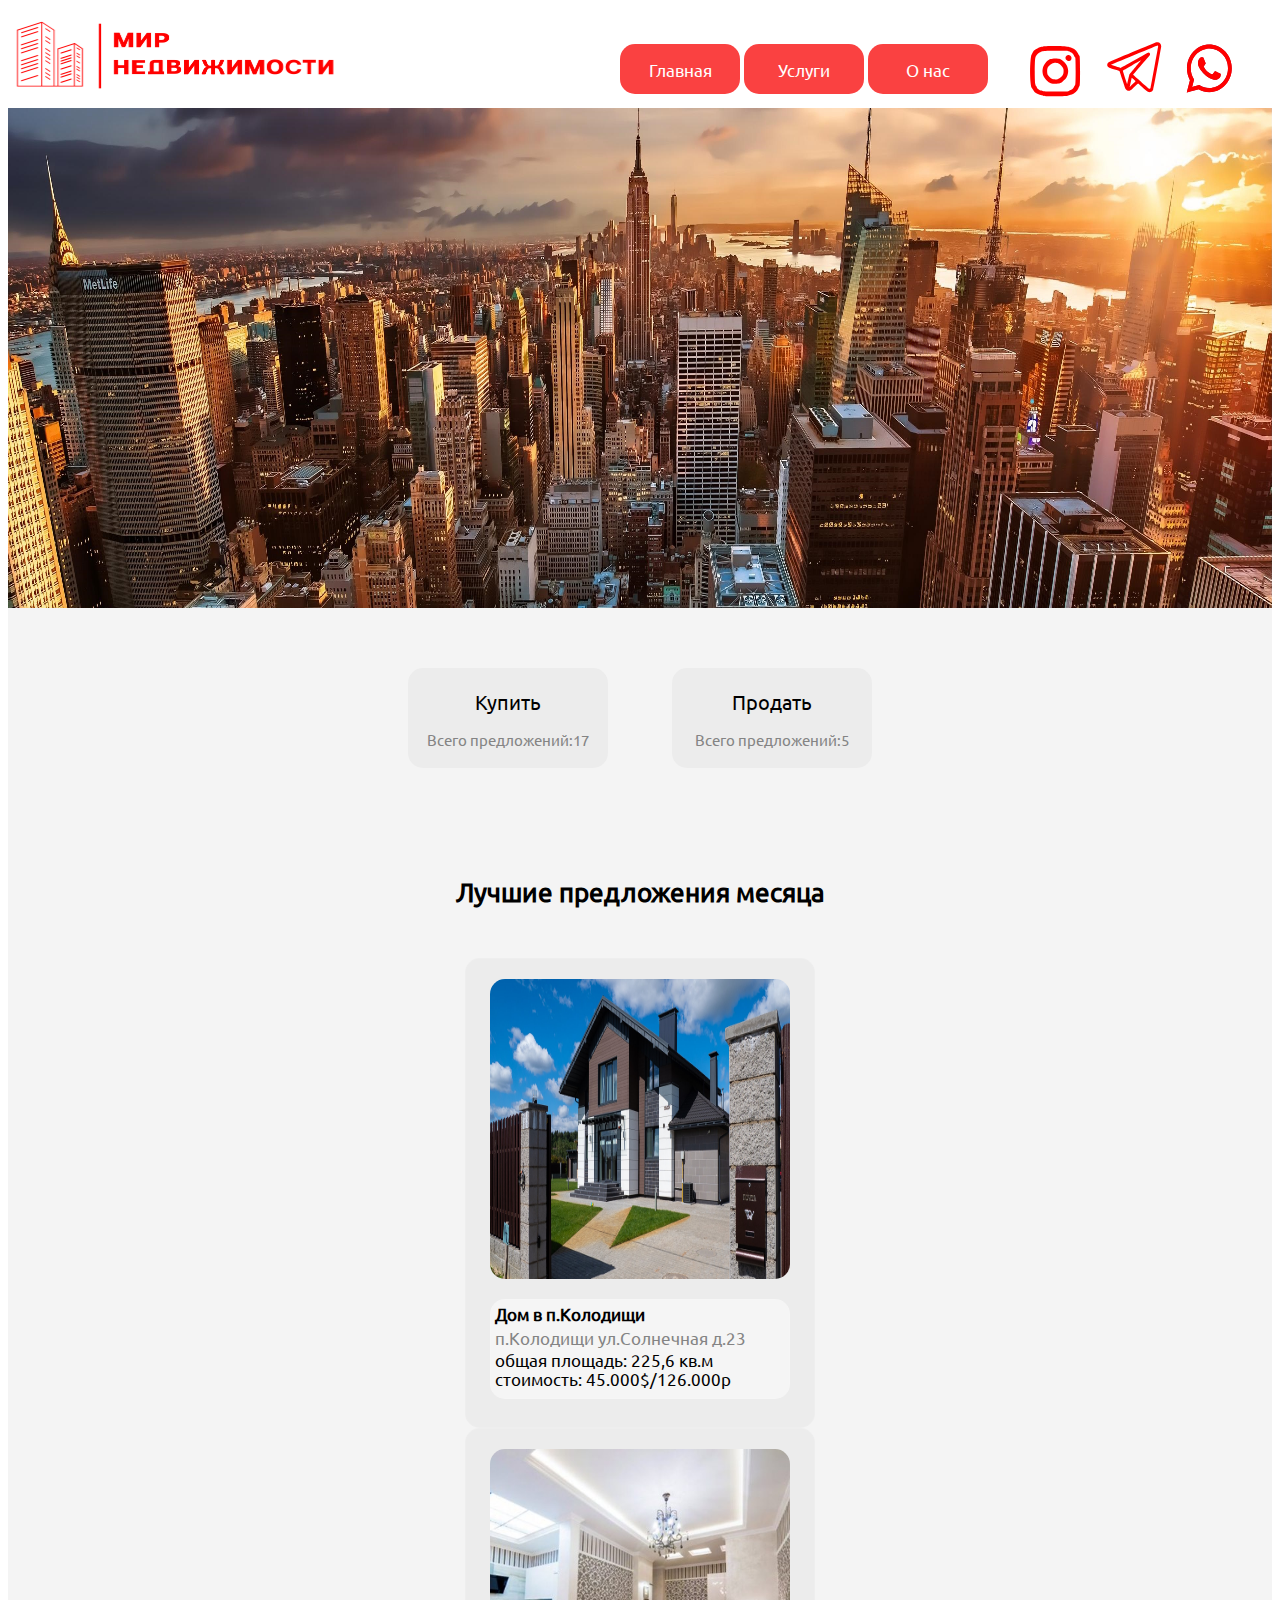
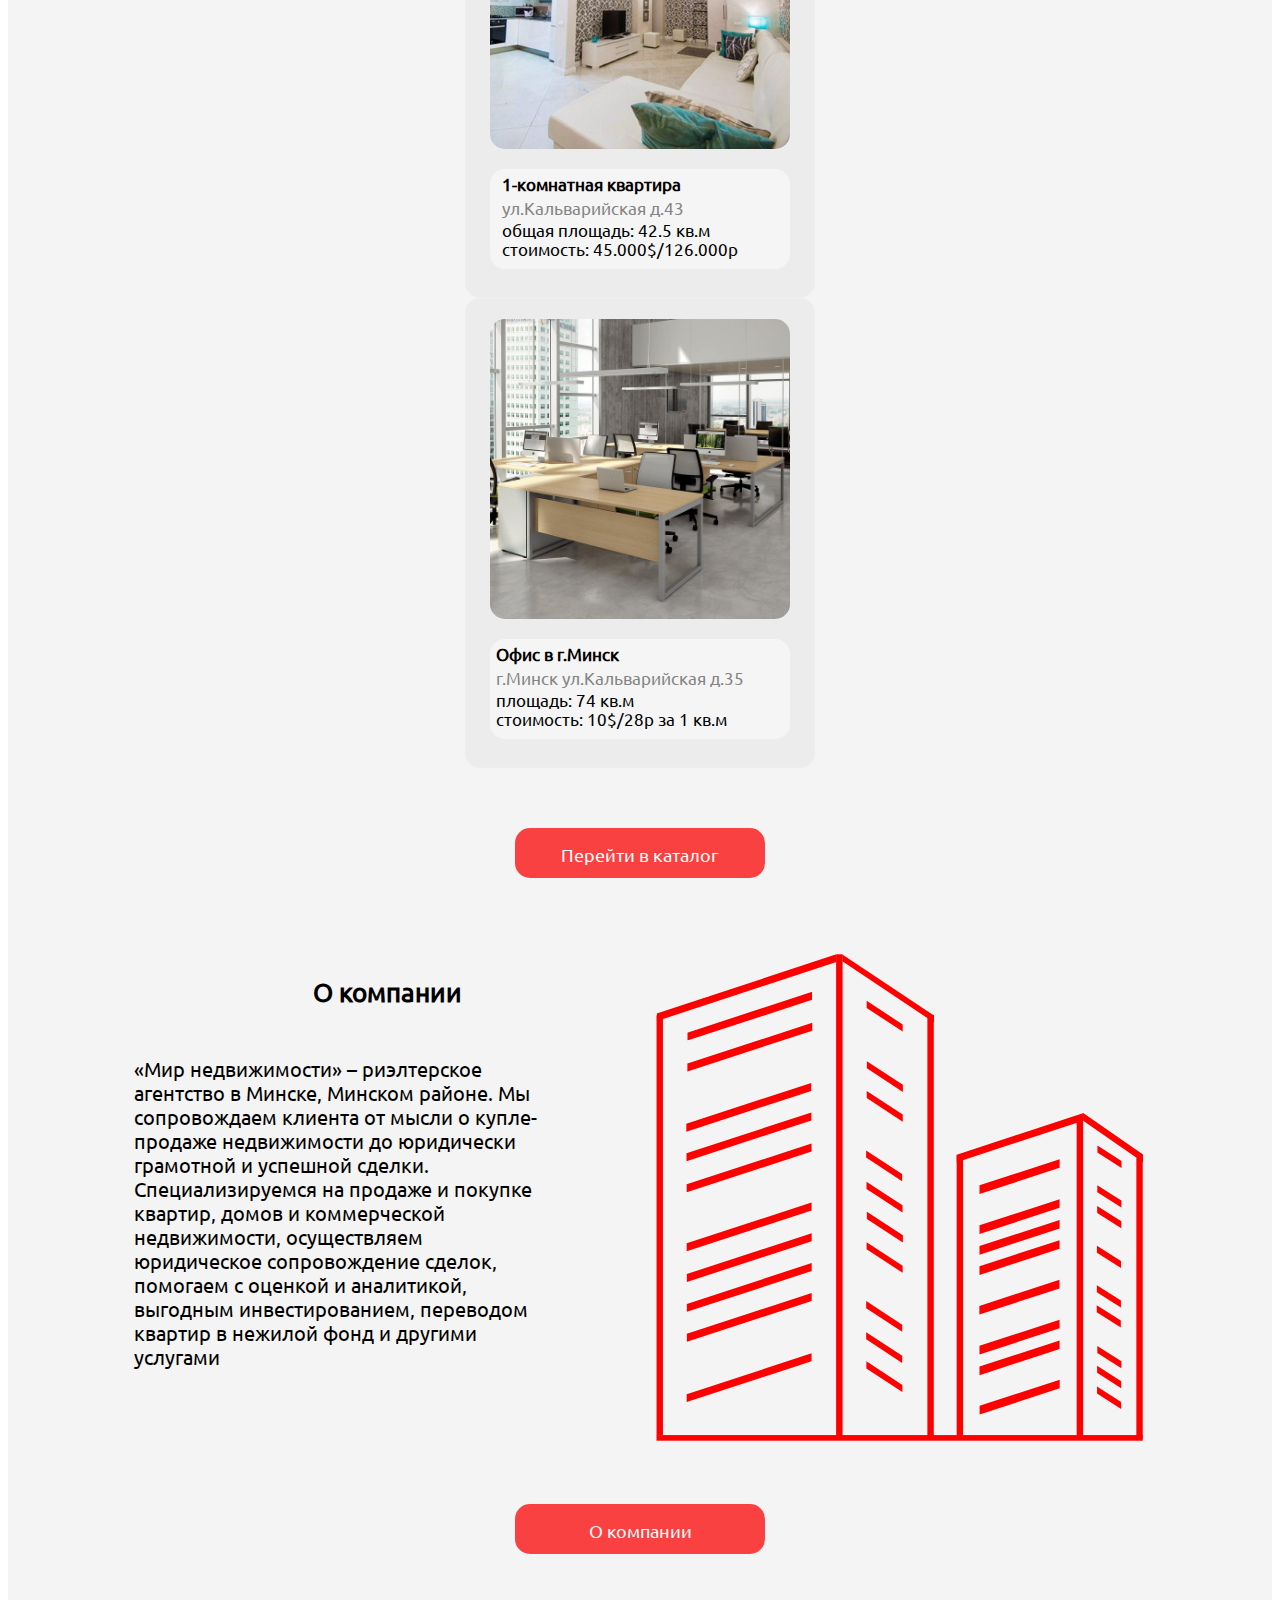
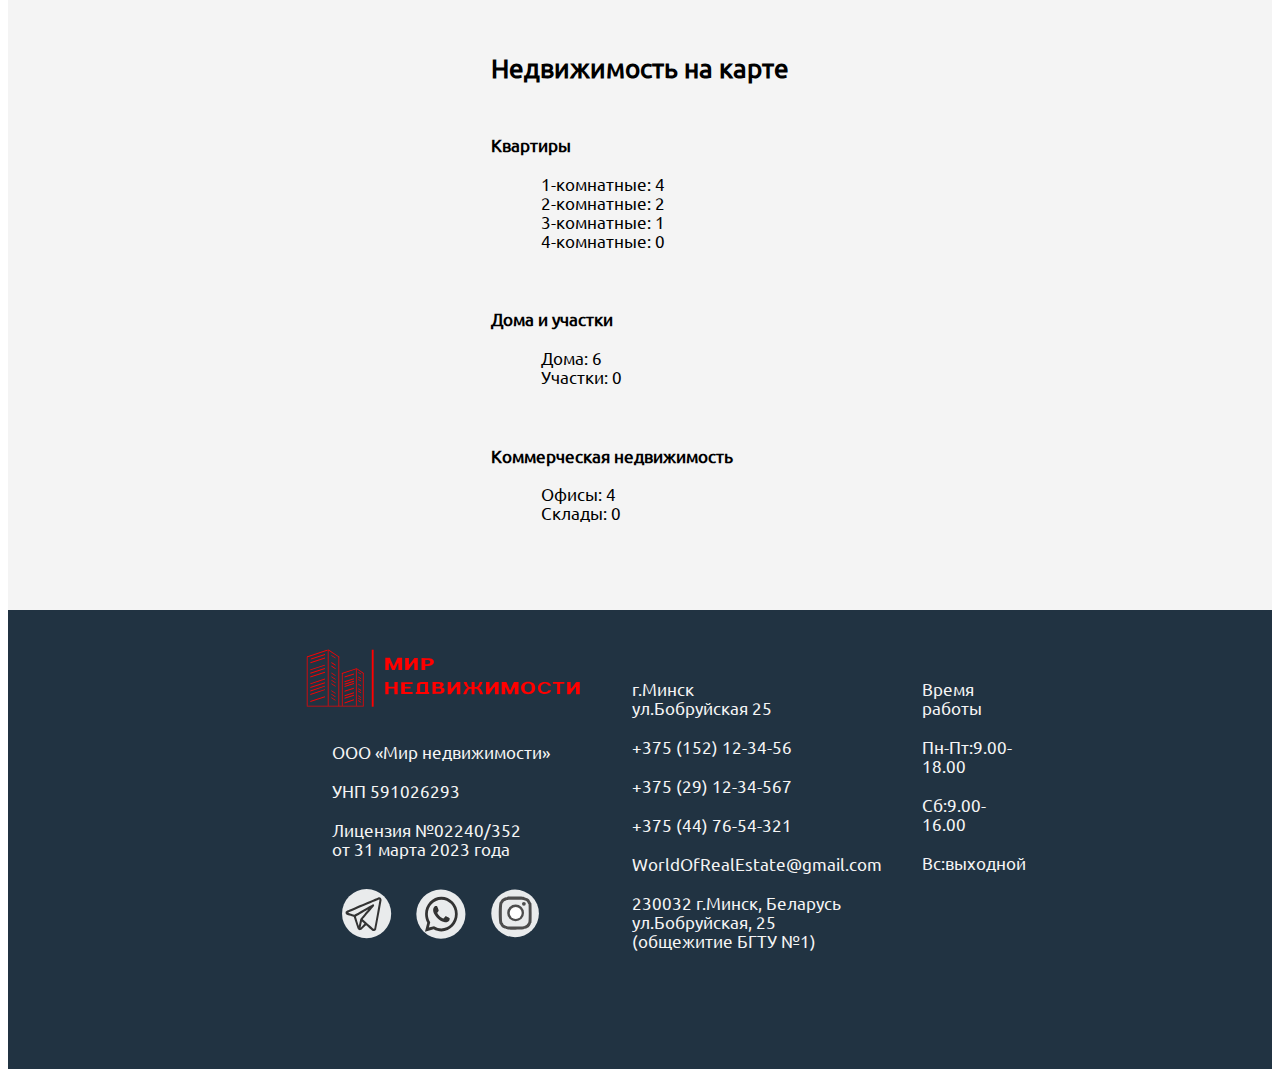
<file: index.html>
<!DOCTYPE html>
<html lang="en">
<head>
    <meta charset="UTF-8">
    <meta http-equiv="X-UA-Compatible" content="IE=edge">
    <meta name="viewport" content="width=device-width, initial-scale=1.0">
    <title>WorldOfRealEstate</title>
    <link rel="stylesheet" href="css/main_page.css">
    <link rel="stylesheet" href="css/markup_head_and_foot.css">
    <style>
        @import url(css/main_mobile.css) (max-device-width:1060px);
        @import url(css/adaptBlocks.css) (min-device-width:1061px) and (max-device-width:1680px);
        @import url(css/markup_mobile.css) (max-device-width:910px);
        @media (max-device-width: 1100px){
            .logo{
                width: 200px;
                height: 50px;
            }
            .logo img{
                width: 200px;
                height: 50px;
            }
        }
        @media (min-device-width: 1101px){
            .logo{
                width: 340px;
                height: 90px;
            }
            .logo img{
                width: 340px;
                height: 90px;
            }
        }
    </style>
</head>
<body>
    <header>
        <a class="logo" href="index.html"><img src="material/logotype.svg" alt="logo"></a>
        <nav> 
            <ul id="navi" class="menu">
                <li><a href="index.html"><span id="btn1">Главная</span></a></li>
                <li><a href="services.html"><span id="btn1">Услуги</span></a></li>
                <li><a href="aboutCompany.html"><span id="btn1">О нас</span></a></li>
                <li>
                    <a href="https://www.instagram.com">
                        <svg>
                            <path
                            d="m 13.986009,4.5184195 c 0,0.2851306 -0.474623,0.02569 -1.425654,0.3040663 C 11.776505,4.8328542 9.8666481,5.7087105 8.3165739,6.4821923 6.1563201,7.5599863 4.933384,8.1984333 3.9540896,9.98698 3.2521497,11.270068 2.7446018,12.685599 2.4993894,12.846309 2.254177,13.007019 1.8285547,15.456551 1.5532739,18.289714 1.2774748,21.122876 1.0524808,26.123549 1.0529992,29.402552 c 5.184e-4,3.279004 0.2125519,8.155256 0.4717616,10.836004 0.2597282,2.680746 0.6848321,5.013634 0.9455971,5.184194 0.2612834,0.17056 1.0503178,1.359814 1.7543314,2.642902 0.9678891,1.764182 1.9601438,2.680228 4.0721847,3.758541 1.5360768,0.784368 3.444379,1.425654 4.240671,1.425654 0.79681,0 1.448464,0.233288 1.448464,0.518419 0,0.33127 4.493141,0.51842 12.442066,0.51842 6.910531,0 12.442067,-0.204777 12.442067,-0.460876 0,-0.252988 0.875092,-0.620548 1.944073,-0.815992 1.069499,-0.195444 2.893817,-0.906715 4.05404,-1.580142 1.160741,-0.673946 2.735181,-2.127075 3.499331,-3.229753 0.76415,-1.10216 1.389364,-2.380583 1.389364,-2.84042 0,-0.460356 0.291352,-0.933674 0.648025,-1.052392 0.498201,-0.165894 0.648023,-3.652784 0.648023,-15.096374 0,-9.327921 -0.19337,-15.018092 -0.518419,-15.249826 C 50.249448,13.757172 49.438122,12.444016 48.732035,11.04221 47.873014,9.3371281 46.701386,8.0203428 45.192266,7.0633405 43.951689,6.2763797 42.021614,5.4780138 40.903383,5.2893091 39.785152,5.100086 40.918106,5.2513053 39.22958,4.7904419 38.967515,4.7189141 33.577598,4 26.428075,4 18.47915,4 13.986009,4.1871495 13.986009,4.5184195 M 12.68996,9.5165009 C 11.834568,9.92346 10.574291,10.54038 9.8899772,10.887202 9.2051444,11.233506 8.3886342,11.983659 8.0755089,12.553921 7.7618651,13.124182 7.2973612,13.74162 7.0428173,13.926177 6.7882734,14.110735 6.3937562,15.393823 6.1666885,16.777484 5.9391023,18.161146 5.7529898,23.725859 5.7529898,29.143343 c 0,5.417483 0.1897415,11.006563 0.4219934,12.420293 0.2317335,1.413211 0.6843137,2.657418 1.0057337,2.764731 0.3214201,0.107312 0.5842587,0.504421 0.5842587,0.882868 0,0.378964 0.7180109,1.29242 1.595177,2.030649 0.8771654,0.738229 2.1602534,1.342187 2.8513064,1.342187 0.691054,0 1.25613,0.233289 1.25613,0.51842 0,0.331788 4.65126,0.518419 12.917457,0.518419 7.10442,0 12.994702,-0.185075 13.090091,-0.411106 0.09487,-0.226031 1.105789,-0.756893 2.246311,-1.179405 1.471275,-0.544858 2.329259,-1.291382 2.953437,-2.569804 0.483684,-0.9907 1.12497,-2.083528 1.425652,-2.427758 0.352526,-0.40385 0.545897,-5.413337 0.545897,-14.12693 0,-7.425322 -0.188187,-13.50068 -0.418884,-13.50068 -0.230178,0 -0.819621,-0.909825 -1.310045,-2.021317 -0.58374,-1.322488 -1.496678,-2.308522 -2.640829,-2.851306 C 41.315008,10.075875 40.445214,9.4210058 40.028313,9.237028 39.666676,9.0774383 39.171589,9.0420723 38.917428,8.9047098 38.624628,8.7464654 34.456837,8.6854748 26.55768,8.7207274 17.048831,8.7632378 13.891138,8.9441662 12.68996,9.5165009 m 24.587347,4.4893951 c -0.641284,0.740303 -0.781928,1.539963 -0.781928,1.735408 0,0.195443 0.0244,1.290459 0.707674,2.086232 1.229161,1.146359 1.965301,1.365389 3.251496,1.176548 0.927834,-0.387119 1.463637,-1.010638 1.67619,-1.3445 0.212033,-0.333862 0.355897,-1.029331 0.360563,-1.750453 0.0042,-0.720603 -0.461394,-1.712339 -1.034766,-2.203283 -0.57389,-0.490942 -1.431746,-0.761175 -1.927354,-0.744068 -0.496128,0.01763 -1.577153,0.236423 -2.218438,0.977244 m -15.807653,3.137588 c -0.855392,0.304312 -2.790384,1.426702 -4.096282,2.73934 -1.30538,1.313156 -2.595995,3.58434 -3.072941,4.801589 -0.476427,1.217767 -0.866279,3.229753 -0.866279,4.471367 0,1.241097 0.352007,3.255157 0.782295,4.474479 0.442212,1.252501 1.852313,3.27641 3.240121,4.649704 1.352039,1.337522 3.25101,2.702002 4.219935,3.031716 0.969445,0.329715 3.112072,0.599812 4.761683,0.599812 1.649611,0 3.604052,-0.22966 4.342799,-0.510643 0.739266,-0.280984 1.708711,-0.806142 2.15507,-1.166444 0.446359,-0.36082 1.733076,-1.550075 2.859602,-2.642903 1.550592,-1.504971 2.239572,-2.735699 2.837309,-5.069104 0.632472,-2.468714 0.676019,-3.628937 0.219292,-5.82859 -0.313644,-1.510675 -1.086608,-3.4112 -1.718561,-4.223563 -0.631435,-0.812364 -1.521561,-1.844018 -1.97777,-2.293488 -0.456209,-0.448951 -1.27272,-1.166444 -1.814469,-1.594139 -0.541748,-0.427697 -1.637686,-1.068981 -2.435015,-1.425654 -0.797329,-0.356155 -2.896928,-0.629362 -4.665775,-0.607069 -1.768848,0.02229 -3.915622,0.289796 -4.771014,0.59359 m 4.147355,3.767873 c -0.285131,0.09487 -1.108381,0.301201 -1.829502,0.458282 -0.721121,0.157081 -2.029094,0.935748 -2.906259,1.730484 -0.877684,0.794219 -1.862163,1.953923 -2.188249,2.576545 -0.326086,0.62314 -0.593072,2.213132 -0.593072,3.533547 0,1.320414 0.266986,2.910406 0.593072,3.533546 0.326086,0.622622 1.406472,1.865792 2.401319,2.761621 1.024915,0.923305 2.63046,1.761071 3.704107,1.932667 1.042023,0.166931 2.743475,0.06895 3.781352,-0.217736 1.037357,-0.286167 2.699928,-1.334411 3.694256,-2.32874 1.192884,-1.192883 1.926446,-2.507594 2.155588,-3.863262 0.190778,-1.130153 0.185595,-2.818127 -0.01244,-3.750764 -0.210478,-0.995365 -1.285162,-2.606613 -2.599874,-3.899551 -1.232802,-1.211547 -2.729577,-2.036885 -3.271226,-2.203283 -0.548433,-0.168481 -1.089973,-0.274098 -1.708295,-0.34829 -0.403644,-0.04883 -0.935644,-0.01045 -1.220775,0.08494"
                            stroke="none"
                            fill="#ff0000"
                            fill-rule="evenodd"
                            style="stroke-width:0.518419" />
                        </svg>
                    </a>
                </li>
                <li>
                    <a href="https://web.telegram.org/z/">
                        <svg>
                            <path style="fill:#ff0000;stroke-width:0.129666" d="m 41.596348,49.988415 c -0.348001,-0.112993 -0.840246,-0.327955 -1.093874,-0.477691 -0.332322,-0.196194 -7.420253,-6.335177 -9.367747,-8.113571 -0.0765,-0.06986 -1.39388,1.160751 -3.369602,3.147648 -3.310095,3.328812 -3.939167,3.835704 -5.125712,4.130184 -1.615986,0.401058 -3.367694,-0.49706 -4.319138,-2.214462 -0.201309,-0.363376 -1.551002,-4.367614 -3.010331,-8.930986 -1.454972,-4.549751 -2.677691,-8.309638 -2.717153,-8.355305 -0.03946,-0.04566 -2.255855,-0.764461 -4.9253195,-1.597323 -5.6045179,-1.748585 -6.40622,-2.11652 -7.05334794,-3.237071 -0.30963996,-0.536166 -0.39174108,-0.82236 -0.39174108,-1.36556 0,-1.277878 0.62074607,-2.189395 1.98883922,-2.920453 C 3.026747,19.61804 48.063768,0.7816017 49.28042,0.36744282 c 2.647052,-0.90107924 4.941962,0.89313698 4.941962,3.86374668 0,1.1295727 -7.617333,42.1226625 -8.020335,43.1618625 -0.37836,0.975658 -1.237244,1.985345 -2.03712,2.394801 -0.72323,0.37022 -1.789616,0.453485 -2.568579,0.200562 z m 1.595275,-3.500171 c 0.175468,-0.219103 0.358504,-0.723486 0.468219,-1.290261 0.09907,-0.511793 1.844195,-9.936856 3.878047,-20.944582 C 50.337563,9.1008419 51.210058,4.1540629 51.129819,3.8882204 51.053451,3.6352058 50.923397,3.5258531 50.664404,3.4968868 50.42665,3.470296 42.490982,6.720015 27.222382,13.09658 14.526958,18.398521 4.0981295,22.783359 4.0472071,22.840666 c -0.076435,0.08602 9.2805619,3.097441 9.5929159,3.087354 0.0542,-0.0017 6.276665,-3.4555 13.827701,-7.674999 7.551034,-4.219497 13.868197,-7.671814 14.038138,-7.671814 1.005322,0 1.595048,0.807281 1.525346,2.088059 -0.01398,0.257007 -2.161006,2.825211 -8.456246,10.115121 -4.640625,5.373861 -8.4375,9.808307 -8.4375,9.854323 0,0.137338 15.265311,13.554657 15.809251,13.895411 0.645844,0.404592 0.891294,0.395547 1.24481,-0.04588 z m -17.484512,-4.38099 c 1.563231,-1.571699 2.828437,-2.899916 2.811568,-2.951593 -0.04475,-0.13709 -3.716673,-3.363132 -3.762772,-3.305858 -0.02142,0.02661 -0.480869,2.025629 -1.020993,4.44225 -0.540125,2.416622 -1.007021,4.477564 -1.037548,4.579873 -0.03052,0.102309 -0.0053,0.165078 0.056,0.139487 0.06132,-0.02559 1.390512,-1.332462 2.953742,-2.904159 z m -4.462939,-4.744439 c 0.572704,-2.570059 1.107948,-4.842454 1.189432,-5.049768 0.08148,-0.207315 2.738165,-3.418519 5.903735,-7.136009 3.165569,-3.717489 5.75558,-6.789782 5.75558,-6.827315 0,-0.03753 -4.124068,2.232128 -9.164594,5.043694 -8.486599,4.733759 -9.161045,5.135407 -9.116606,5.429153 0.09603,0.634762 4.233918,13.413728 4.311412,13.314851 0.04387,-0.05598 0.548339,-2.204548 1.121041,-4.774606 z"/>
                        </svg>
                    </a>
                </li>
                <li>   
                    <a href="https://www.whatsapp.com/">
                        <svg>
                        <path fill-rule="evenodd" clip-rule="evenodd" d="M 40.220298,9.5226226 C 35.990061,5.0267558 30.364244,2.5497028 24.370826,2.5470676 c -12.350053,0 -22.4012006,10.6696154 -22.4061654,23.7835074 -0.00167,4.192097 1.0299536,8.284272 2.990783,11.891321 L 1.7767162,50.547068 13.654538,47.239485 c 3.272834,1.895227 6.957468,2.893928 10.707165,2.89513 h 0.0094 c 12.348638,0 22.400938,-10.670554 22.405606,-23.784971 0.0024,-6.355712 -2.325969,-12.331402 -6.556416,-16.8270214 z M 24.370826,46.117739 h -0.0077 c -3.341582,-0.0015 -6.6188,-0.954859 -9.47849,-2.755719 L 14.204879,42.933426 7.1563736,44.896295 9.0377491,37.601115 8.5947613,36.853159 C 6.7305426,33.705483 5.7461251,30.067427 5.7477798,26.332076 5.751637,15.432099 14.106084,6.5642589 24.378252,6.5642589 c 4.974277,0.00178 9.650189,2.0607116 13.166157,5.7975641 3.515968,3.736852 5.45114,8.703781 5.449443,13.986319 -0.0044,10.900804 -8.358283,19.769597 -18.623026,19.769597 z M 34.585923,31.311318 c -0.559675,-0.297666 -3.312295,-1.734946 -3.825649,-1.93359 -0.512788,-0.198344 -0.8864,-0.297065 -1.259305,0.297666 -0.3734,0.594731 -1.446075,1.93359 -1.77287,2.329977 -0.326725,0.396688 -0.652955,0.446537 -1.212913,0.148871 -0.559958,-0.297366 -2.363733,-0.925205 -4.502294,-2.949933 -1.664175,-1.575866 -2.787698,-3.522068 -3.114423,-4.116799 -0.326229,-0.595332 -0.0028,-0.885941 0.24561,-1.212885 0.606067,-0.798931 1.212912,-1.636525 1.399471,-2.032912 0.186841,-0.396688 0.09328,-0.743827 -0.04689,-1.041193 -0.139671,-0.297365 -1.259305,-3.222675 -1.725701,-4.413038 -0.454868,-1.158382 -0.916031,-1.001929 -1.25987,-1.020097 -0.326229,-0.01727 -0.699629,-0.0208 -1.073029,-0.0208 -0.373117,0 -0.979679,0.148571 -1.493032,0.743827 -0.513001,0.595032 -1.959147,2.032611 -1.959147,4.957921 0,2.925309 2.006104,5.751296 2.285942,6.147983 0.279838,0.396688 3.947853,6.39963 9.56377,8.973596 1.335681,0.612899 2.378371,0.978281 3.191647,1.252148 1.341269,0.452393 2.561394,0.388505 3.526223,0.235581 1.075716,-0.170792 3.312012,-1.437881 3.778974,-2.825987 0.466396,-1.388407 0.466396,-2.578095 0.326159,-2.826287 -0.139601,-0.247818 -0.513,-0.396388 -1.072676,-0.694054 z" fill="#b30526"style="stroke-width:0.0728641" />
                        <path style="fill:#ff0000;stroke-width:0.0491681" d="m 1.8404789,50.407413 c 0.014464,-0.05268 0.7267496,-2.815084 1.5828581,-6.138677 L 4.9798978,38.225839 4.8488276,37.971936 C 3.0880851,34.561109 2.1724268,31.114242 2.0159588,27.308001 1.811271,22.328763 3.1124618,17.402046 5.7443924,13.190983 7.3622891,10.602365 9.6117999,8.2229718 12.073697,6.4962367 16.449794,3.4269136 21.774789,2.0832241 26.984934,2.7335904 c 5.059585,0.6315723 9.617948,2.9906909 13.2363,6.8502665 1.782899,1.9017601 3.100329,3.8461491 4.202436,6.2023581 2.128451,4.550445 2.810752,9.596113 1.984883,14.678371 -1.203597,7.406727 -5.802351,13.883515 -12.234984,17.231494 -2.513208,1.308043 -5.183387,2.08429 -8.045558,2.338923 -0.804143,0.07154 -2.734604,0.0706 -3.522907,-0.0017 -2.913285,-0.267251 -5.559956,-1.040302 -8.102804,-2.366701 -0.450426,-0.23495 -0.845892,-0.427183 -0.878814,-0.427183 -0.03292,0 -2.642201,0.718525 -5.7983976,1.596721 -3.1561957,0.878196 -5.7998209,1.612549 -5.8747223,1.631895 -0.1181598,0.03052 -0.1327039,0.0225 -0.1098872,-0.0606 z M 26.616439,46.000712 c 3.941497,-0.560758 7.267392,-2.166695 10.187407,-4.919077 2.213696,-2.086611 4.015905,-4.893782 5.049092,-7.864607 0.525642,-1.511435 0.826639,-2.839214 1.040229,-4.58873 0.122597,-1.004204 0.122535,-3.600489 -9.6e-5,-4.621038 -0.460929,-3.835285 -1.80275,-7.20378 -4.039153,-10.139811 -0.52855,-0.6939 -1.600218,-1.870356 -2.254234,-2.474655 C 33.59524,8.616744 29.94991,6.9842873 25.921265,6.6107703 25.060195,6.5309359 22.840891,6.5757322 22.057625,6.6887572 17.095822,7.4047441 12.806477,9.9782941 9.7392097,14.079644 7.5988149,16.941642 6.2790371,20.344301 5.83938,24.134211 c -0.1192176,1.027675 -0.1188099,3.377818 7.65e-4,4.417916 0.3734208,3.248085 1.2441746,5.787109 3.0215274,8.810442 l 0.1492637,0.253903 -0.9339216,3.619338 c -0.513657,1.990636 -0.922052,3.631999 -0.9075453,3.647474 0.014509,0.01548 1.6013186,-0.410503 3.5262468,-0.946617 l 3.49987,-0.974751 0.681851,0.421636 c 2.423097,1.49837 5.003627,2.384034 7.822879,2.684893 0.685687,0.07317 3.235719,0.02907 3.916122,-0.06773 z"/>
                        <path style="fill:#ff0000;stroke-width:0.0491681"d="M 29.270063,37.685958 C 28.313237,37.557849 26.180316,36.795004 24.524522,35.988703 21.737089,34.631342 18.899097,32.122677 16.473558,28.871992 15.846191,28.0312 14.81593,26.488868 14.479044,25.886143 13.127361,23.467842 12.717572,21.28459 13.227724,19.21942 c 0.290173,-1.174666 0.797412,-2.079364 1.734333,-3.093315 0.61494,-0.6655 1.065385,-0.809556 2.31324,-0.739798 0.864982,0.04836 0.943941,0.08075 1.21286,0.497672 0.112317,0.174129 1.574606,3.818881 2.052189,5.115073 0.123807,0.336021 0.111705,0.539924 -0.05171,0.8713 -0.149209,0.302561 -0.700891,1.109252 -1.305117,1.908395 -0.418012,0.552858 -0.492608,0.742178 -0.414437,1.051835 0.05894,0.233502 0.913585,1.631214 1.405881,2.299235 1.034429,1.403668 2.117445,2.478432 3.477497,3.450999 0.714871,0.511202 1.349688,0.877674 2.341727,1.351853 1.187749,0.567726 1.313369,0.568699 1.802946,0.01397 0.346389,-0.392486 1.175505,-1.464461 1.55839,-2.014866 0.641966,-0.922837 0.687615,-0.918823 3.016899,0.265259 1.667232,0.847533 2.930147,1.518975 3.10073,1.648539 0.204889,0.155619 0.266278,0.421646 0.231335,1.002477 -0.05264,0.875059 -0.332069,1.969616 -0.621566,2.43478 -0.510457,0.820202 -1.790149,1.765306 -2.955039,2.182416 -0.682796,0.244488 -1.949552,0.342322 -2.857814,0.220715 z"/>
                        </svg>
                    </a>
                </li> 
            </ul>
            <input type="checkbox" id="menu-toggle">
            <label class="menu-icon">&#9776;</label>
        </nav>
    </header>
    <div class="image_on_fon">
        <img src="material/head.jpg" alt="town">
    </div>
    <main>
        <div class="to_center">
            <button id="btn2" type="button" onclick="document.location='catalog_buy.html'">
                <p>Купить</p>
                <p>Всего предложений:17</p>
            </button>
            <button id="btn2" type="button" onclick="document.location='catalog_sell.html'">
                <p>Продать</p>
                <p>Всего предложений:5</p>
            </button>
        </div>
        <h2>Лучшие предложения месяца</h2>
        <div class="offers">
            
            <div class="block">
                <img src="material/offers/house1.jpeg" alt="">
                <div>
                    <ul>
                        <li><h4>Дом в п.Колодищи</h4></li>
                        <li>п.Колодищи ул.Солнечная д.23</li>
                        <li>общая площадь: 225,6 кв.м</li>
                        <li>стоимость: 45.000$/126.000р</li>
                    </ul>
                </div>
                <p class="hidden">
                    Дополнительная информация:<br>
                    — участок огорожен по всему периметру бетонным забором,<br>
                    — крыша покрыта металлочерепицей, утеплена,<br>
                    — центральные водоснабжение и канализация;<br>
                    — отопление на газу, теплый пол, батареи <br>
                    По вопросам обращаться: elena123@tut.by                   
                </p>
            </div>
            <div class="block">
                <img src="material/offers/flat1.jpg" alt="">
                <div>
                    <ul>
                        <li><h4>1-комнатная квартира</h4></li>
                        <li>ул.Кальварийская д.43</li>
                        <li>общая площадь: 42.5 кв.м</li>
                        <li>стоимость: 45.000$/126.000р</li>
                    </ul>
                </div>
                <p class="hidden">
                    — 1-комнатная квартира<br>
                    — расположена на 1-ом этаже<br>
                    — в доме есть пандус для инвалидной коляски<br>
                    По вопросам обращаться: alenka21@gmail.com<br>
                    +375 29 12 34 567
                </p>
            </div>
            <div class="block">
                <img src="material/offers/office1.png" alt="">
                <div>
                    <ul>
                        <li><h4>Офис в г.Минск</h4></li>
                        <li>г.Минск ул.Кальварийская д.35</li>
                        <li>площадь: 74 кв.м</li>
                        <li>стоимость: 10$/28р за 1 кв.м</li>
                    </ul>
                </div>
                <p class="hidden">
                    — офис содержит 4 помещения<br>
                    — расположен на 3 этаже<br>
                    — в здании имеется лифт<br>
                    По вопросам обращаться: aleshka228@gmail.com<br>
                    +375 29 98 76 543
                </p>
            </div>
        </div>
        <button id="btn1" type="button" onclick="openPopup()">
            Перейти в каталог
        </button>
        <div id="popup">
            <div id="close_btn" onclick="closePopup()">&#10006;</div>
            <p>Выберите раздел, в который хотели бы перейти:</p>
            <div class="container">
                <button id="btn1" onclick="document.location='houses.html'">Дома и участки</button>
                <button id="btn1" onclick="document.location='flats.html'">Квартиры</button>
                <button id="btn1" onclick="document.location='offices.html'">Офисы и склады</button>
            </div>
        </div>
        </div>


        <div class="aboutCompany">
            <div>
                <h2>О компании</h2>
                <p>
                    «Мир недвижимости» – риэлтерское агентство в Минске, Минском районе. Мы сопровождаем клиента от мысли о купле-продаже недвижимости до юридически грамотной и успешной сделки. Специализируемся на продаже и покупке квартир, домов и коммерческой недвижимости, осуществляем юридическое сопровождение сделок, помогаем с оценкой и аналитикой, выгодным инвестированием, переводом квартир в нежилой фонд и другими услугами
                </p>
            </div>
            <img src="material/domiki.svg" alt="">
        </div>
        <button id="btn1" type="button" onclick="document.location='aboutCompany.html'">
            О компании
        </button>

        <div class="map">
            
            <div>
                <h2>Недвижимость на карте</h2>
                <h4>Квартиры</h4>
                <ul>
                    <li>1-комнатные: 4</li>
                    <li>2-комнатные: 2</li>
                    <li>3-комнатные: 1</li>
                    <li>4-комнатные: 0</li>
                </ul>
                <h4>Дома и участки</h4>
                <ul>
                    <li>Дома: 6</li>
                    <li>Участки: 0</li>
                </ul>
                <h4>Коммерческая недвижимость</h4>
                <ul>
                    <li>Офисы: 4</li>
                    <li>Склады: 0</li>
                </ul>
            </div>
            <div id="map">
                <script type="text/javascript" charset="utf-8" async src="https://api-maps.yandex.ru/services/constructor/1.0/js/?um=constructor%3A93683e87cd40fdb2b17abd74328d0c3dbf959304601bf4c611990db3c1927abd&amp;width=90%&amp;height=450px&amp;lang=ru_RU&amp;scroll=true"></script>
            </div>   
        </div>
    </main>
    <footer>
            <div class="flex">
                <div>
                    <div>
                        <a href="index.html">
                            <img id="logo" src="material/logo2.svg" alt="">
                        </a>
                    </div>
                    <div>
                        <ol class="list_info">
                            <li>ООО «Мир недвижимости»</li>
                            <li>УНП 591026293</li>
                            <li>Лицензия №02240/352<br>от 31 марта 2023 года</li>
                        </ol>
                        <ul class="list_mesend">
                            <li><a href="https://web.telegram.org/z/"><img src="material/telegram_black.svg"></a></li>
                            <li><a href="https://www.whatsapp.com/"><img src="material/whatsapp_black.svg"></a></li>
                            <li><a href="https://www.instagram.com"><img src="material/inst_black.svg"></a></li>
                        </ul>
                    </div>
                </div>
                <div>
                    <ul class="list_info" id="tel">
                        <li>г.Минск<br>ул.Бобруйская 25</li>
                        <li>+375 (152) 12-34-56</li>
                        <li>+375 (29) 12-34-567</li>
                        <li>+375 (44) 76-54-321</li>
                        <li>WorldOfRealEstate@gmail.com</li>
                        <li>230032 г.Минск, Беларусь<br>ул.Бобруйская, 25<br>(общежитие БГТУ №1)</li>
                    </ul>
                </div>
                <div>
                    <ul class="list_info">
                        <li>Время работы</li>
                        <li>Пн-Пт:9.00-18.00</li>
                        <li>Сб:9.00-16.00</li>
                        <li>Вс:выходной</li>
                    </ul>
                </div>
            </div>
    </footer>
    <script src="JavaScript/scripts.js"></script>
</body>
</html>
</file>
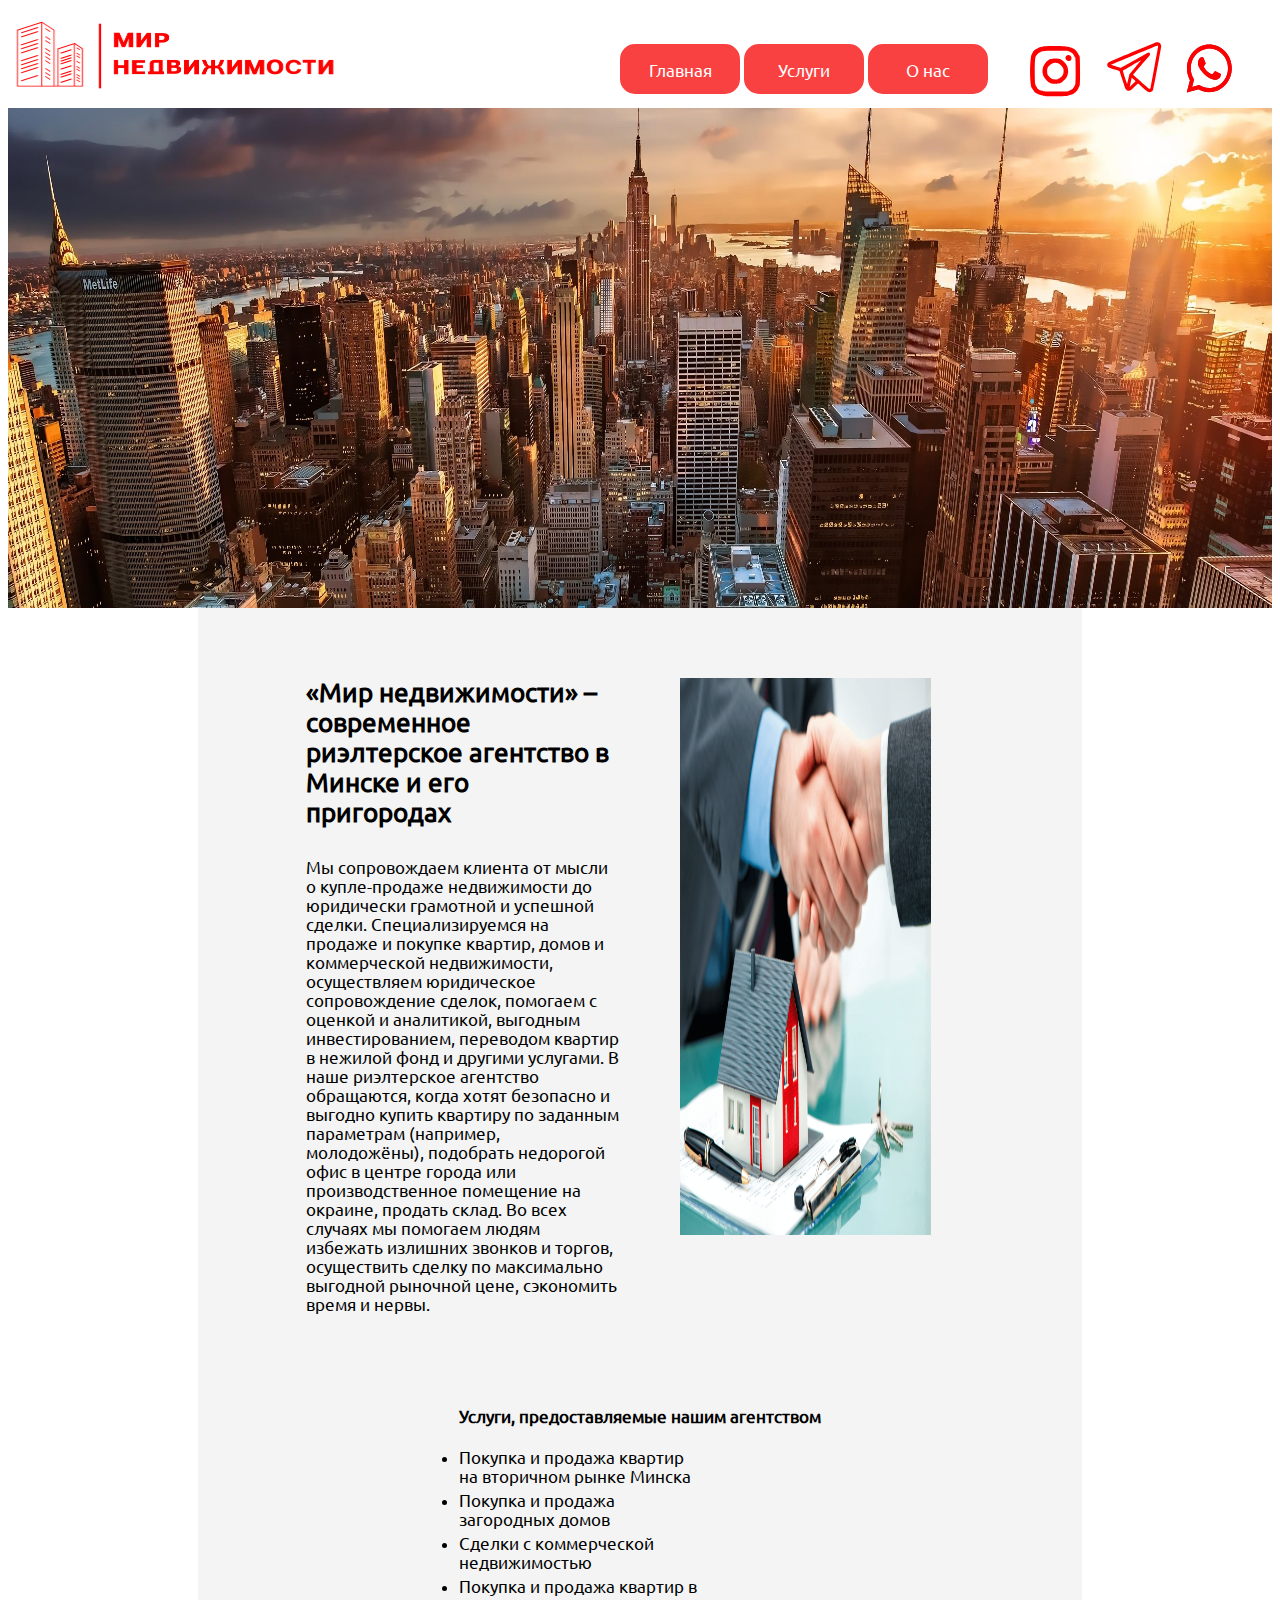
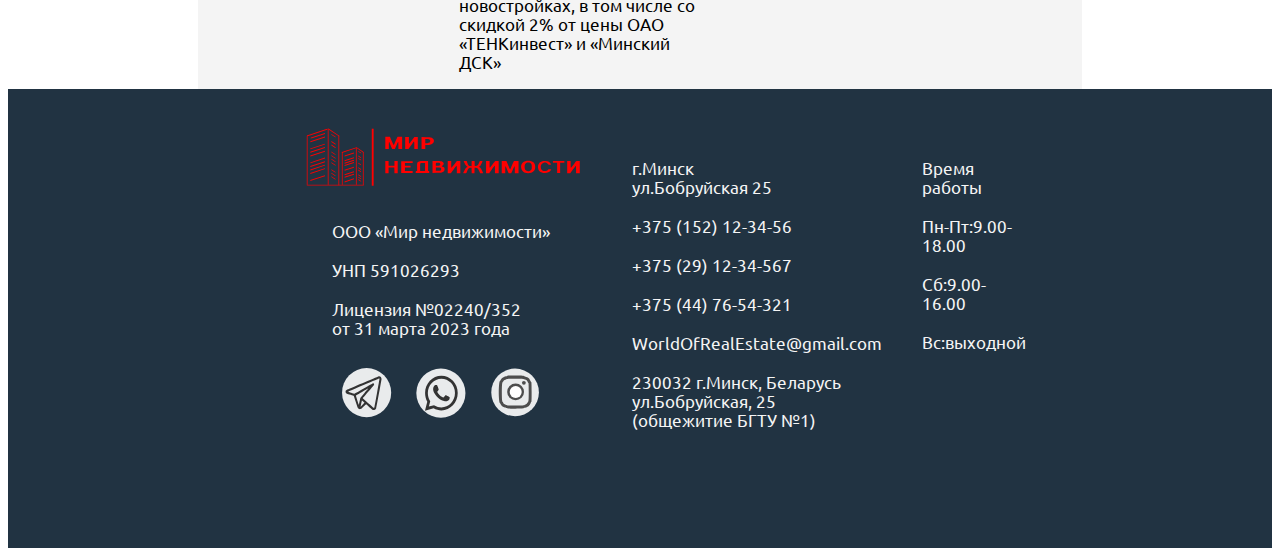
<file: aboutCompany.html>
<!DOCTYPE html>
<html lang="en">
<head>
    <meta charset="UTF-8">
    <meta http-equiv="X-UA-Compatible" content="IE=edge">
    <meta name="viewport" content="width=device-width, initial-scale=1.0">
    <title>WorldOfRealEstate</title>
    <link rel="stylesheet" href="css/aboutCompany.css">
    <link rel="stylesheet" href="css/markup_head_and_foot.css">
    <style>
        @import url(css/markup_mobile.css) (max-device-width:910px);
        @media (max-device-width: 1100px){
            .logo{
                width: 200px;
                height: 50px;
            }
            .logo img{
                width: 200px;
                height: 50px;
            }
        }
        @media (min-device-width: 1101px){
            .logo{
                width: 340px;
                height: 90px;
            }
            .logo img{
                width: 340px;
                height: 90px;
            }
        }
    </style>
</head>
<body>
    <header>
        <a class="logo" href="index.html"><img src="material/logotype.svg" alt="logo"></a>
        <nav> 
            <ul id="navi" class="menu">
                <li><a href="index.html"><span id="btn1">Главная</span></a></li>
                <li><a href="services.html"><span id="btn1">Услуги</span></a></li>
                <li><a href="aboutCompany.html"><span id="btn1">О нас</span></a></li>
                <li><a href="https://www.instagram.com"><svg><path
                    d="m 13.986009,4.5184195 c 0,0.2851306 -0.474623,0.02569 -1.425654,0.3040663 C 11.776505,4.8328542 9.8666481,5.7087105 8.3165739,6.4821923 6.1563201,7.5599863 4.933384,8.1984333 3.9540896,9.98698 3.2521497,11.270068 2.7446018,12.685599 2.4993894,12.846309 2.254177,13.007019 1.8285547,15.456551 1.5532739,18.289714 1.2774748,21.122876 1.0524808,26.123549 1.0529992,29.402552 c 5.184e-4,3.279004 0.2125519,8.155256 0.4717616,10.836004 0.2597282,2.680746 0.6848321,5.013634 0.9455971,5.184194 0.2612834,0.17056 1.0503178,1.359814 1.7543314,2.642902 0.9678891,1.764182 1.9601438,2.680228 4.0721847,3.758541 1.5360768,0.784368 3.444379,1.425654 4.240671,1.425654 0.79681,0 1.448464,0.233288 1.448464,0.518419 0,0.33127 4.493141,0.51842 12.442066,0.51842 6.910531,0 12.442067,-0.204777 12.442067,-0.460876 0,-0.252988 0.875092,-0.620548 1.944073,-0.815992 1.069499,-0.195444 2.893817,-0.906715 4.05404,-1.580142 1.160741,-0.673946 2.735181,-2.127075 3.499331,-3.229753 0.76415,-1.10216 1.389364,-2.380583 1.389364,-2.84042 0,-0.460356 0.291352,-0.933674 0.648025,-1.052392 0.498201,-0.165894 0.648023,-3.652784 0.648023,-15.096374 0,-9.327921 -0.19337,-15.018092 -0.518419,-15.249826 C 50.249448,13.757172 49.438122,12.444016 48.732035,11.04221 47.873014,9.3371281 46.701386,8.0203428 45.192266,7.0633405 43.951689,6.2763797 42.021614,5.4780138 40.903383,5.2893091 39.785152,5.100086 40.918106,5.2513053 39.22958,4.7904419 38.967515,4.7189141 33.577598,4 26.428075,4 18.47915,4 13.986009,4.1871495 13.986009,4.5184195 M 12.68996,9.5165009 C 11.834568,9.92346 10.574291,10.54038 9.8899772,10.887202 9.2051444,11.233506 8.3886342,11.983659 8.0755089,12.553921 7.7618651,13.124182 7.2973612,13.74162 7.0428173,13.926177 6.7882734,14.110735 6.3937562,15.393823 6.1666885,16.777484 5.9391023,18.161146 5.7529898,23.725859 5.7529898,29.143343 c 0,5.417483 0.1897415,11.006563 0.4219934,12.420293 0.2317335,1.413211 0.6843137,2.657418 1.0057337,2.764731 0.3214201,0.107312 0.5842587,0.504421 0.5842587,0.882868 0,0.378964 0.7180109,1.29242 1.595177,2.030649 0.8771654,0.738229 2.1602534,1.342187 2.8513064,1.342187 0.691054,0 1.25613,0.233289 1.25613,0.51842 0,0.331788 4.65126,0.518419 12.917457,0.518419 7.10442,0 12.994702,-0.185075 13.090091,-0.411106 0.09487,-0.226031 1.105789,-0.756893 2.246311,-1.179405 1.471275,-0.544858 2.329259,-1.291382 2.953437,-2.569804 0.483684,-0.9907 1.12497,-2.083528 1.425652,-2.427758 0.352526,-0.40385 0.545897,-5.413337 0.545897,-14.12693 0,-7.425322 -0.188187,-13.50068 -0.418884,-13.50068 -0.230178,0 -0.819621,-0.909825 -1.310045,-2.021317 -0.58374,-1.322488 -1.496678,-2.308522 -2.640829,-2.851306 C 41.315008,10.075875 40.445214,9.4210058 40.028313,9.237028 39.666676,9.0774383 39.171589,9.0420723 38.917428,8.9047098 38.624628,8.7464654 34.456837,8.6854748 26.55768,8.7207274 17.048831,8.7632378 13.891138,8.9441662 12.68996,9.5165009 m 24.587347,4.4893951 c -0.641284,0.740303 -0.781928,1.539963 -0.781928,1.735408 0,0.195443 0.0244,1.290459 0.707674,2.086232 1.229161,1.146359 1.965301,1.365389 3.251496,1.176548 0.927834,-0.387119 1.463637,-1.010638 1.67619,-1.3445 0.212033,-0.333862 0.355897,-1.029331 0.360563,-1.750453 0.0042,-0.720603 -0.461394,-1.712339 -1.034766,-2.203283 -0.57389,-0.490942 -1.431746,-0.761175 -1.927354,-0.744068 -0.496128,0.01763 -1.577153,0.236423 -2.218438,0.977244 m -15.807653,3.137588 c -0.855392,0.304312 -2.790384,1.426702 -4.096282,2.73934 -1.30538,1.313156 -2.595995,3.58434 -3.072941,4.801589 -0.476427,1.217767 -0.866279,3.229753 -0.866279,4.471367 0,1.241097 0.352007,3.255157 0.782295,4.474479 0.442212,1.252501 1.852313,3.27641 3.240121,4.649704 1.352039,1.337522 3.25101,2.702002 4.219935,3.031716 0.969445,0.329715 3.112072,0.599812 4.761683,0.599812 1.649611,0 3.604052,-0.22966 4.342799,-0.510643 0.739266,-0.280984 1.708711,-0.806142 2.15507,-1.166444 0.446359,-0.36082 1.733076,-1.550075 2.859602,-2.642903 1.550592,-1.504971 2.239572,-2.735699 2.837309,-5.069104 0.632472,-2.468714 0.676019,-3.628937 0.219292,-5.82859 -0.313644,-1.510675 -1.086608,-3.4112 -1.718561,-4.223563 -0.631435,-0.812364 -1.521561,-1.844018 -1.97777,-2.293488 -0.456209,-0.448951 -1.27272,-1.166444 -1.814469,-1.594139 -0.541748,-0.427697 -1.637686,-1.068981 -2.435015,-1.425654 -0.797329,-0.356155 -2.896928,-0.629362 -4.665775,-0.607069 -1.768848,0.02229 -3.915622,0.289796 -4.771014,0.59359 m 4.147355,3.767873 c -0.285131,0.09487 -1.108381,0.301201 -1.829502,0.458282 -0.721121,0.157081 -2.029094,0.935748 -2.906259,1.730484 -0.877684,0.794219 -1.862163,1.953923 -2.188249,2.576545 -0.326086,0.62314 -0.593072,2.213132 -0.593072,3.533547 0,1.320414 0.266986,2.910406 0.593072,3.533546 0.326086,0.622622 1.406472,1.865792 2.401319,2.761621 1.024915,0.923305 2.63046,1.761071 3.704107,1.932667 1.042023,0.166931 2.743475,0.06895 3.781352,-0.217736 1.037357,-0.286167 2.699928,-1.334411 3.694256,-2.32874 1.192884,-1.192883 1.926446,-2.507594 2.155588,-3.863262 0.190778,-1.130153 0.185595,-2.818127 -0.01244,-3.750764 -0.210478,-0.995365 -1.285162,-2.606613 -2.599874,-3.899551 -1.232802,-1.211547 -2.729577,-2.036885 -3.271226,-2.203283 -0.548433,-0.168481 -1.089973,-0.274098 -1.708295,-0.34829 -0.403644,-0.04883 -0.935644,-0.01045 -1.220775,0.08494"
                    stroke="none"
                    fill="#ff0000"
                    fill-rule="evenodd"
                    style="stroke-width:0.518419" /></svg></a></li>
                <li><a href="https://web.telegram.org/z/"><svg><path style="fill:#ff0000;stroke-width:0.129666" d="m 41.596348,49.988415 c -0.348001,-0.112993 -0.840246,-0.327955 -1.093874,-0.477691 -0.332322,-0.196194 -7.420253,-6.335177 -9.367747,-8.113571 -0.0765,-0.06986 -1.39388,1.160751 -3.369602,3.147648 -3.310095,3.328812 -3.939167,3.835704 -5.125712,4.130184 -1.615986,0.401058 -3.367694,-0.49706 -4.319138,-2.214462 -0.201309,-0.363376 -1.551002,-4.367614 -3.010331,-8.930986 -1.454972,-4.549751 -2.677691,-8.309638 -2.717153,-8.355305 -0.03946,-0.04566 -2.255855,-0.764461 -4.9253195,-1.597323 -5.6045179,-1.748585 -6.40622,-2.11652 -7.05334794,-3.237071 -0.30963996,-0.536166 -0.39174108,-0.82236 -0.39174108,-1.36556 0,-1.277878 0.62074607,-2.189395 1.98883922,-2.920453 C 3.026747,19.61804 48.063768,0.7816017 49.28042,0.36744282 c 2.647052,-0.90107924 4.941962,0.89313698 4.941962,3.86374668 0,1.1295727 -7.617333,42.1226625 -8.020335,43.1618625 -0.37836,0.975658 -1.237244,1.985345 -2.03712,2.394801 -0.72323,0.37022 -1.789616,0.453485 -2.568579,0.200562 z m 1.595275,-3.500171 c 0.175468,-0.219103 0.358504,-0.723486 0.468219,-1.290261 0.09907,-0.511793 1.844195,-9.936856 3.878047,-20.944582 C 50.337563,9.1008419 51.210058,4.1540629 51.129819,3.8882204 51.053451,3.6352058 50.923397,3.5258531 50.664404,3.4968868 50.42665,3.470296 42.490982,6.720015 27.222382,13.09658 14.526958,18.398521 4.0981295,22.783359 4.0472071,22.840666 c -0.076435,0.08602 9.2805619,3.097441 9.5929159,3.087354 0.0542,-0.0017 6.276665,-3.4555 13.827701,-7.674999 7.551034,-4.219497 13.868197,-7.671814 14.038138,-7.671814 1.005322,0 1.595048,0.807281 1.525346,2.088059 -0.01398,0.257007 -2.161006,2.825211 -8.456246,10.115121 -4.640625,5.373861 -8.4375,9.808307 -8.4375,9.854323 0,0.137338 15.265311,13.554657 15.809251,13.895411 0.645844,0.404592 0.891294,0.395547 1.24481,-0.04588 z m -17.484512,-4.38099 c 1.563231,-1.571699 2.828437,-2.899916 2.811568,-2.951593 -0.04475,-0.13709 -3.716673,-3.363132 -3.762772,-3.305858 -0.02142,0.02661 -0.480869,2.025629 -1.020993,4.44225 -0.540125,2.416622 -1.007021,4.477564 -1.037548,4.579873 -0.03052,0.102309 -0.0053,0.165078 0.056,0.139487 0.06132,-0.02559 1.390512,-1.332462 2.953742,-2.904159 z m -4.462939,-4.744439 c 0.572704,-2.570059 1.107948,-4.842454 1.189432,-5.049768 0.08148,-0.207315 2.738165,-3.418519 5.903735,-7.136009 3.165569,-3.717489 5.75558,-6.789782 5.75558,-6.827315 0,-0.03753 -4.124068,2.232128 -9.164594,5.043694 -8.486599,4.733759 -9.161045,5.135407 -9.116606,5.429153 0.09603,0.634762 4.233918,13.413728 4.311412,13.314851 0.04387,-0.05598 0.548339,-2.204548 1.121041,-4.774606 z"/></svg></a></li>
                <li>   
                    <a href="https://www.whatsapp.com/"><svg>
                        <path fill-rule="evenodd" clip-rule="evenodd" d="M 40.220298,9.5226226 C 35.990061,5.0267558 30.364244,2.5497028 24.370826,2.5470676 c -12.350053,0 -22.4012006,10.6696154 -22.4061654,23.7835074 -0.00167,4.192097 1.0299536,8.284272 2.990783,11.891321 L 1.7767162,50.547068 13.654538,47.239485 c 3.272834,1.895227 6.957468,2.893928 10.707165,2.89513 h 0.0094 c 12.348638,0 22.400938,-10.670554 22.405606,-23.784971 0.0024,-6.355712 -2.325969,-12.331402 -6.556416,-16.8270214 z M 24.370826,46.117739 h -0.0077 c -3.341582,-0.0015 -6.6188,-0.954859 -9.47849,-2.755719 L 14.204879,42.933426 7.1563736,44.896295 9.0377491,37.601115 8.5947613,36.853159 C 6.7305426,33.705483 5.7461251,30.067427 5.7477798,26.332076 5.751637,15.432099 14.106084,6.5642589 24.378252,6.5642589 c 4.974277,0.00178 9.650189,2.0607116 13.166157,5.7975641 3.515968,3.736852 5.45114,8.703781 5.449443,13.986319 -0.0044,10.900804 -8.358283,19.769597 -18.623026,19.769597 z M 34.585923,31.311318 c -0.559675,-0.297666 -3.312295,-1.734946 -3.825649,-1.93359 -0.512788,-0.198344 -0.8864,-0.297065 -1.259305,0.297666 -0.3734,0.594731 -1.446075,1.93359 -1.77287,2.329977 -0.326725,0.396688 -0.652955,0.446537 -1.212913,0.148871 -0.559958,-0.297366 -2.363733,-0.925205 -4.502294,-2.949933 -1.664175,-1.575866 -2.787698,-3.522068 -3.114423,-4.116799 -0.326229,-0.595332 -0.0028,-0.885941 0.24561,-1.212885 0.606067,-0.798931 1.212912,-1.636525 1.399471,-2.032912 0.186841,-0.396688 0.09328,-0.743827 -0.04689,-1.041193 -0.139671,-0.297365 -1.259305,-3.222675 -1.725701,-4.413038 -0.454868,-1.158382 -0.916031,-1.001929 -1.25987,-1.020097 -0.326229,-0.01727 -0.699629,-0.0208 -1.073029,-0.0208 -0.373117,0 -0.979679,0.148571 -1.493032,0.743827 -0.513001,0.595032 -1.959147,2.032611 -1.959147,4.957921 0,2.925309 2.006104,5.751296 2.285942,6.147983 0.279838,0.396688 3.947853,6.39963 9.56377,8.973596 1.335681,0.612899 2.378371,0.978281 3.191647,1.252148 1.341269,0.452393 2.561394,0.388505 3.526223,0.235581 1.075716,-0.170792 3.312012,-1.437881 3.778974,-2.825987 0.466396,-1.388407 0.466396,-2.578095 0.326159,-2.826287 -0.139601,-0.247818 -0.513,-0.396388 -1.072676,-0.694054 z" fill="#b30526"style="stroke-width:0.0728641" />
                        <path style="fill:#ff0000;stroke-width:0.0491681" d="m 1.8404789,50.407413 c 0.014464,-0.05268 0.7267496,-2.815084 1.5828581,-6.138677 L 4.9798978,38.225839 4.8488276,37.971936 C 3.0880851,34.561109 2.1724268,31.114242 2.0159588,27.308001 1.811271,22.328763 3.1124618,17.402046 5.7443924,13.190983 7.3622891,10.602365 9.6117999,8.2229718 12.073697,6.4962367 16.449794,3.4269136 21.774789,2.0832241 26.984934,2.7335904 c 5.059585,0.6315723 9.617948,2.9906909 13.2363,6.8502665 1.782899,1.9017601 3.100329,3.8461491 4.202436,6.2023581 2.128451,4.550445 2.810752,9.596113 1.984883,14.678371 -1.203597,7.406727 -5.802351,13.883515 -12.234984,17.231494 -2.513208,1.308043 -5.183387,2.08429 -8.045558,2.338923 -0.804143,0.07154 -2.734604,0.0706 -3.522907,-0.0017 -2.913285,-0.267251 -5.559956,-1.040302 -8.102804,-2.366701 -0.450426,-0.23495 -0.845892,-0.427183 -0.878814,-0.427183 -0.03292,0 -2.642201,0.718525 -5.7983976,1.596721 -3.1561957,0.878196 -5.7998209,1.612549 -5.8747223,1.631895 -0.1181598,0.03052 -0.1327039,0.0225 -0.1098872,-0.0606 z M 26.616439,46.000712 c 3.941497,-0.560758 7.267392,-2.166695 10.187407,-4.919077 2.213696,-2.086611 4.015905,-4.893782 5.049092,-7.864607 0.525642,-1.511435 0.826639,-2.839214 1.040229,-4.58873 0.122597,-1.004204 0.122535,-3.600489 -9.6e-5,-4.621038 -0.460929,-3.835285 -1.80275,-7.20378 -4.039153,-10.139811 -0.52855,-0.6939 -1.600218,-1.870356 -2.254234,-2.474655 C 33.59524,8.616744 29.94991,6.9842873 25.921265,6.6107703 25.060195,6.5309359 22.840891,6.5757322 22.057625,6.6887572 17.095822,7.4047441 12.806477,9.9782941 9.7392097,14.079644 7.5988149,16.941642 6.2790371,20.344301 5.83938,24.134211 c -0.1192176,1.027675 -0.1188099,3.377818 7.65e-4,4.417916 0.3734208,3.248085 1.2441746,5.787109 3.0215274,8.810442 l 0.1492637,0.253903 -0.9339216,3.619338 c -0.513657,1.990636 -0.922052,3.631999 -0.9075453,3.647474 0.014509,0.01548 1.6013186,-0.410503 3.5262468,-0.946617 l 3.49987,-0.974751 0.681851,0.421636 c 2.423097,1.49837 5.003627,2.384034 7.822879,2.684893 0.685687,0.07317 3.235719,0.02907 3.916122,-0.06773 z"/>
                        <path style="fill:#ff0000;stroke-width:0.0491681"d="M 29.270063,37.685958 C 28.313237,37.557849 26.180316,36.795004 24.524522,35.988703 21.737089,34.631342 18.899097,32.122677 16.473558,28.871992 15.846191,28.0312 14.81593,26.488868 14.479044,25.886143 13.127361,23.467842 12.717572,21.28459 13.227724,19.21942 c 0.290173,-1.174666 0.797412,-2.079364 1.734333,-3.093315 0.61494,-0.6655 1.065385,-0.809556 2.31324,-0.739798 0.864982,0.04836 0.943941,0.08075 1.21286,0.497672 0.112317,0.174129 1.574606,3.818881 2.052189,5.115073 0.123807,0.336021 0.111705,0.539924 -0.05171,0.8713 -0.149209,0.302561 -0.700891,1.109252 -1.305117,1.908395 -0.418012,0.552858 -0.492608,0.742178 -0.414437,1.051835 0.05894,0.233502 0.913585,1.631214 1.405881,2.299235 1.034429,1.403668 2.117445,2.478432 3.477497,3.450999 0.714871,0.511202 1.349688,0.877674 2.341727,1.351853 1.187749,0.567726 1.313369,0.568699 1.802946,0.01397 0.346389,-0.392486 1.175505,-1.464461 1.55839,-2.014866 0.641966,-0.922837 0.687615,-0.918823 3.016899,0.265259 1.667232,0.847533 2.930147,1.518975 3.10073,1.648539 0.204889,0.155619 0.266278,0.421646 0.231335,1.002477 -0.05264,0.875059 -0.332069,1.969616 -0.621566,2.43478 -0.510457,0.820202 -1.790149,1.765306 -2.955039,2.182416 -0.682796,0.244488 -1.949552,0.342322 -2.857814,0.220715 z"/>
                    </svg></a>
                </li> 
            </ul>
            <input type="checkbox" id="menu-toggle">
            <label class="menu-icon">&#9776;</label>
        </nav>
    </header>
    <div class="image_on_fon">
        <img src="material/head.jpg" alt="town">
    </div>
    <main>
        <div id="text">
            <div>
                <h2>«Мир недвижимости» – современное риэлтерское агентство в Минске и его пригородах</h2>
                <p>
                    Мы сопровождаем клиента от мысли о купле-продаже недвижимости до юридически грамотной и успешной сделки. Специализируемся на продаже и покупке квартир, домов и коммерческой недвижимости, осуществляем юридическое сопровождение сделок, помогаем с оценкой и аналитикой, выгодным инвестированием, переводом квартир в нежилой фонд и другими услугами.
                    В наше риэлтерское агентство обращаются, когда хотят безопасно и выгодно купить квартиру по заданным параметрам (например, молодожёны), подобрать недорогой офис в центре города или производственное помещение на окраине, продать склад. Во всех случаях мы помогаем людям избежать излишних звонков и торгов, осуществить сделку по максимально выгодной рыночной цене, сэкономить время и нервы.
                </p>
            </div>
            <div>
                <img src="material/sdelka.png" alt="">
            </div>
        </div>
        <div id="list">
            <h4>Услуги, предоставляемые нашим агентством</h4>
            <ul>
                <li>Покупка и продажа квартир на вторичном рынке Минска</li>
                <li>Покупка и продажа загородных домов</li>
                <li>Сделки с коммерческой недвижимостью</li>
                <li>Покупка и продажа квартир в новостройках, в том числе со скидкой 2% от цены ОАО «ТЕНКинвест» и «Минский ДСК»</li>
            </ul>
        </div>
    </main>
    <footer>
        <div class="flex">
            <div>
                <div>
                    <a href="index.html">
                        <img id="logo" src="material/logo2.svg" alt="">
                    </a>
                </div>
                <div>
                    <ol class="list_info">
                        <li>ООО «Мир недвижимости»</li>
                        <li>УНП 591026293</li>
                        <li>Лицензия №02240/352<br>от 31 марта 2023 года</li>
                    </ol>
                    <ul class="list_mesend">
                        <li><img src="material/telegram_black.svg" alt=""></li>
                        <li><img src="material/whatsapp_black.svg" alt=""></li>
                        <li><img src="material/inst_black.svg" alt=""></li>
                    </ul>
                </div>
            </div>
            <div>
                <ul class="list_info" id="tel">
                    <li>г.Минск<br>ул.Бобруйская 25</li>
                    <li>+375 (152) 12-34-56</li>
                    <li>+375 (29) 12-34-567</li>
                    <li>+375 (44) 76-54-321</li>
                    <li>WorldOfRealEstate@gmail.com</li>
                    <li>230032 г.Минск, Беларусь<br>ул.Бобруйская, 25<br>(общежитие БГТУ №1)</li>
                </ul>
            </div>
            <div>
                <ul class="list_info">
                    <li>Время работы</li>
                    <li>Пн-Пт:9.00-18.00</li>
                    <li>Сб:9.00-16.00</li>
                    <li>Вс:выходной</li>
                </ul>
            </div>
        </div>
    </footer>

    <script type="text/javascript" src="JavaScript/scripts.js"></script>
</body>
</html>
</file>
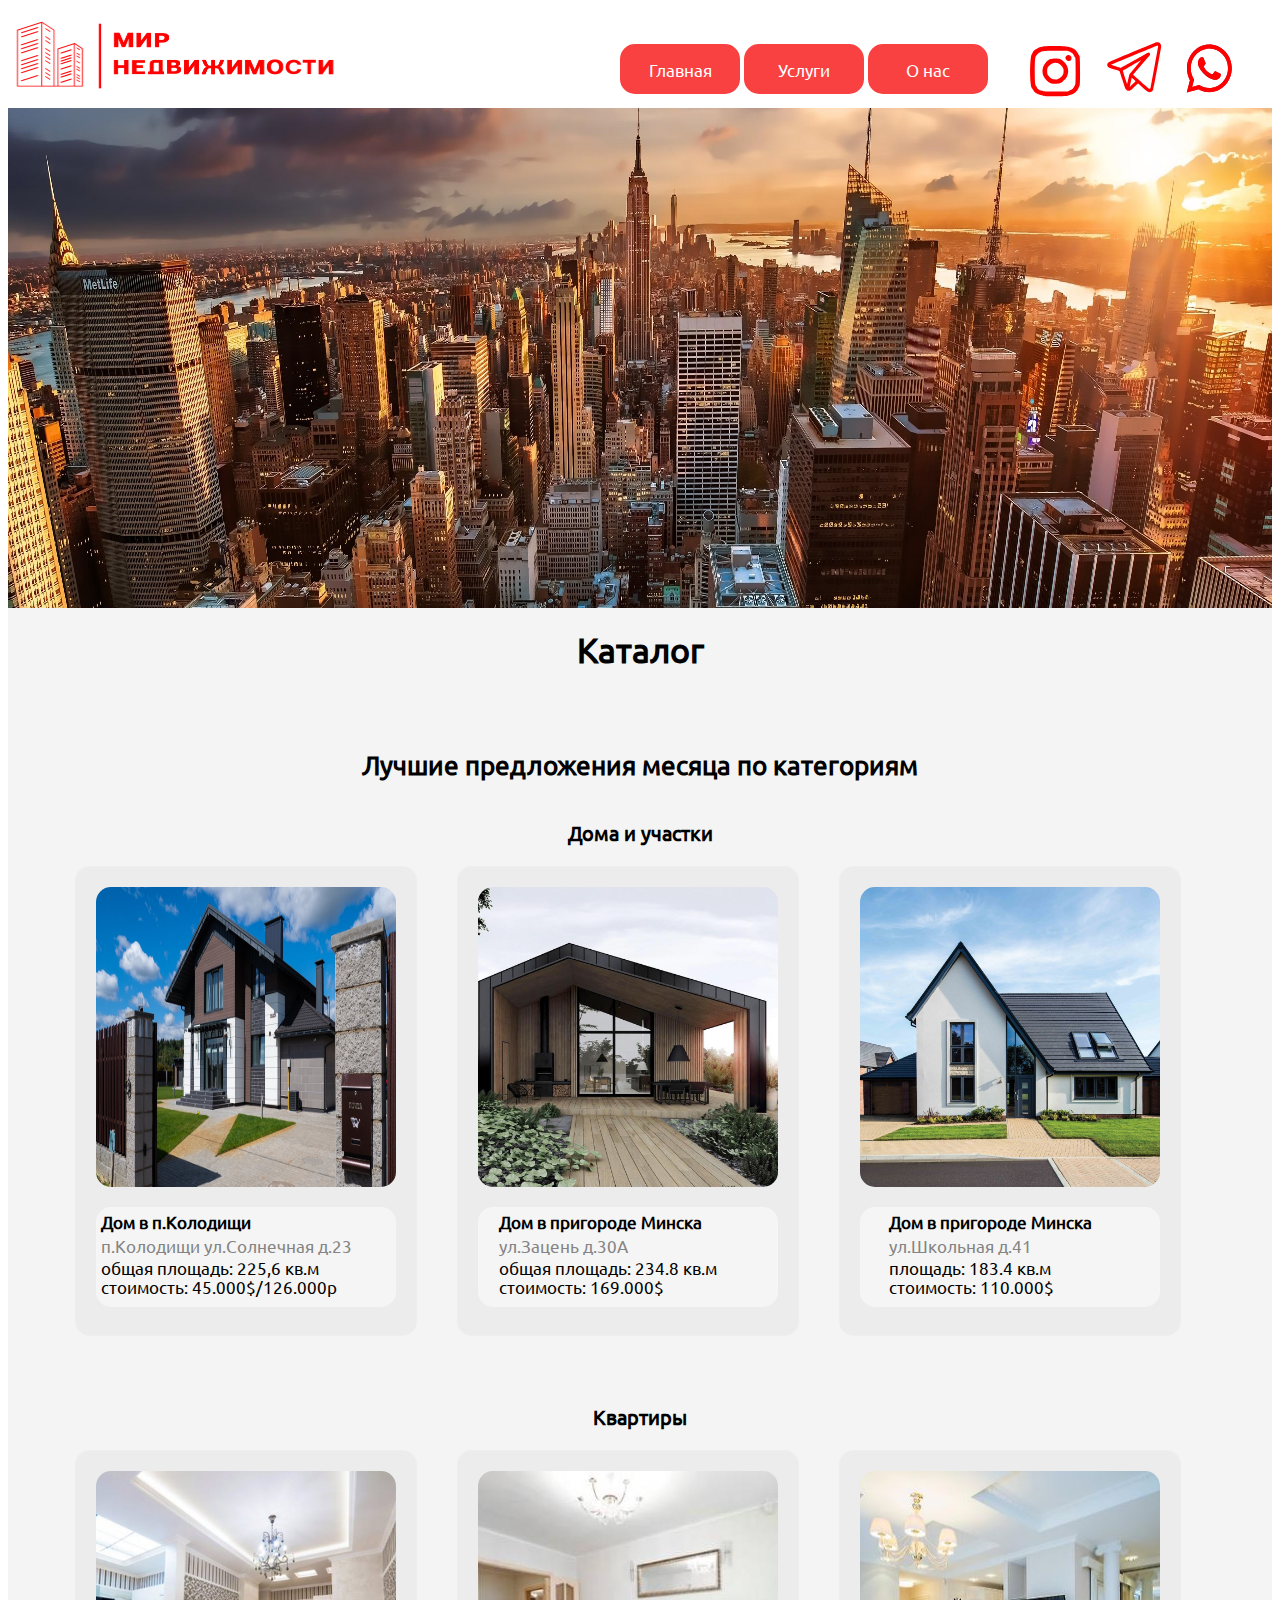
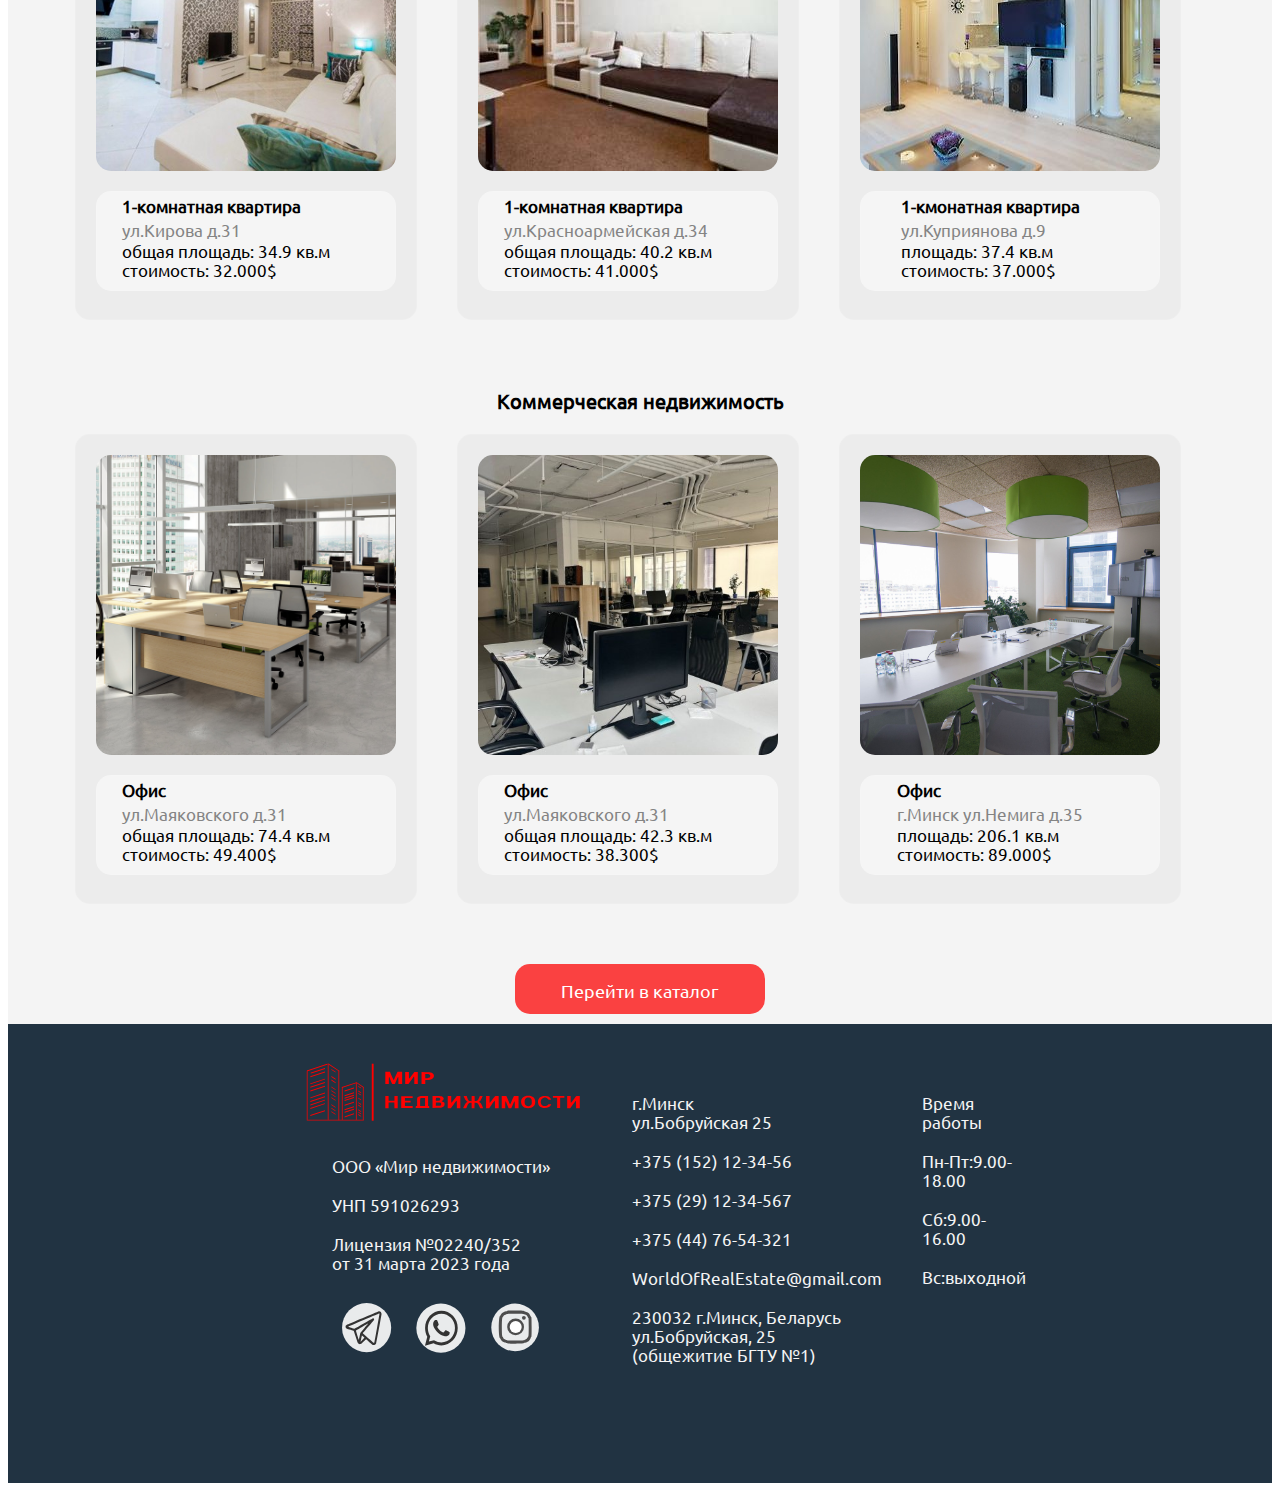
<file: catalog_buy.html>
<!DOCTYPE html>
<html lang="en">
<head>
    <meta charset="UTF-8">
    <meta http-equiv="X-UA-Compatible" content="IE=edge">
    <meta name="viewport" content="width=device-width, initial-scale=1.0">
    <title>WorldOfRealEstate</title>
    <link rel="stylesheet" href="css/catalog_buy.css">
    <link rel="stylesheet" href="css/markup_head_and_foot.css">
    <style>
        @import url(css/adaptBlocks.css) (min-device-width:1061px) and (max-device-width:1680px);
        @import url(css/catalog_buy_mobile.css) (max-device-width:1060px);
        @import url(css/markup_mobile.css) (max-device-width:910px);
        @media (max-device-width: 1100px){
            .logo{
                width: 200px;
                height: 50px;
            }
            .logo img{
                width: 200px;
                height: 50px;
            }
        }
        @media (min-device-width: 1101px){
            .logo{
                width: 340px;
                height: 90px;
            }
            .logo img{
                width: 340px;
                height: 90px;
            }
        }
    </style>
</head>
<body>
    <header>
        <a class="logo" href="index.html"><img src="material/logotype.svg" alt="logo"></a>
        <nav> 
            <ul id="navi" class="menu">
                <li><a href="index.html"><span id="btn1">Главная</span></a></li>
                <li><a href="services.html"><span id="btn1">Услуги</span></a></li>
                <li><a href="aboutCompany.html"><span id="btn1">О нас</span></a></li>
                <li><a href="https://www.instagram.com"><svg><path
                    d="m 13.986009,4.5184195 c 0,0.2851306 -0.474623,0.02569 -1.425654,0.3040663 C 11.776505,4.8328542 9.8666481,5.7087105 8.3165739,6.4821923 6.1563201,7.5599863 4.933384,8.1984333 3.9540896,9.98698 3.2521497,11.270068 2.7446018,12.685599 2.4993894,12.846309 2.254177,13.007019 1.8285547,15.456551 1.5532739,18.289714 1.2774748,21.122876 1.0524808,26.123549 1.0529992,29.402552 c 5.184e-4,3.279004 0.2125519,8.155256 0.4717616,10.836004 0.2597282,2.680746 0.6848321,5.013634 0.9455971,5.184194 0.2612834,0.17056 1.0503178,1.359814 1.7543314,2.642902 0.9678891,1.764182 1.9601438,2.680228 4.0721847,3.758541 1.5360768,0.784368 3.444379,1.425654 4.240671,1.425654 0.79681,0 1.448464,0.233288 1.448464,0.518419 0,0.33127 4.493141,0.51842 12.442066,0.51842 6.910531,0 12.442067,-0.204777 12.442067,-0.460876 0,-0.252988 0.875092,-0.620548 1.944073,-0.815992 1.069499,-0.195444 2.893817,-0.906715 4.05404,-1.580142 1.160741,-0.673946 2.735181,-2.127075 3.499331,-3.229753 0.76415,-1.10216 1.389364,-2.380583 1.389364,-2.84042 0,-0.460356 0.291352,-0.933674 0.648025,-1.052392 0.498201,-0.165894 0.648023,-3.652784 0.648023,-15.096374 0,-9.327921 -0.19337,-15.018092 -0.518419,-15.249826 C 50.249448,13.757172 49.438122,12.444016 48.732035,11.04221 47.873014,9.3371281 46.701386,8.0203428 45.192266,7.0633405 43.951689,6.2763797 42.021614,5.4780138 40.903383,5.2893091 39.785152,5.100086 40.918106,5.2513053 39.22958,4.7904419 38.967515,4.7189141 33.577598,4 26.428075,4 18.47915,4 13.986009,4.1871495 13.986009,4.5184195 M 12.68996,9.5165009 C 11.834568,9.92346 10.574291,10.54038 9.8899772,10.887202 9.2051444,11.233506 8.3886342,11.983659 8.0755089,12.553921 7.7618651,13.124182 7.2973612,13.74162 7.0428173,13.926177 6.7882734,14.110735 6.3937562,15.393823 6.1666885,16.777484 5.9391023,18.161146 5.7529898,23.725859 5.7529898,29.143343 c 0,5.417483 0.1897415,11.006563 0.4219934,12.420293 0.2317335,1.413211 0.6843137,2.657418 1.0057337,2.764731 0.3214201,0.107312 0.5842587,0.504421 0.5842587,0.882868 0,0.378964 0.7180109,1.29242 1.595177,2.030649 0.8771654,0.738229 2.1602534,1.342187 2.8513064,1.342187 0.691054,0 1.25613,0.233289 1.25613,0.51842 0,0.331788 4.65126,0.518419 12.917457,0.518419 7.10442,0 12.994702,-0.185075 13.090091,-0.411106 0.09487,-0.226031 1.105789,-0.756893 2.246311,-1.179405 1.471275,-0.544858 2.329259,-1.291382 2.953437,-2.569804 0.483684,-0.9907 1.12497,-2.083528 1.425652,-2.427758 0.352526,-0.40385 0.545897,-5.413337 0.545897,-14.12693 0,-7.425322 -0.188187,-13.50068 -0.418884,-13.50068 -0.230178,0 -0.819621,-0.909825 -1.310045,-2.021317 -0.58374,-1.322488 -1.496678,-2.308522 -2.640829,-2.851306 C 41.315008,10.075875 40.445214,9.4210058 40.028313,9.237028 39.666676,9.0774383 39.171589,9.0420723 38.917428,8.9047098 38.624628,8.7464654 34.456837,8.6854748 26.55768,8.7207274 17.048831,8.7632378 13.891138,8.9441662 12.68996,9.5165009 m 24.587347,4.4893951 c -0.641284,0.740303 -0.781928,1.539963 -0.781928,1.735408 0,0.195443 0.0244,1.290459 0.707674,2.086232 1.229161,1.146359 1.965301,1.365389 3.251496,1.176548 0.927834,-0.387119 1.463637,-1.010638 1.67619,-1.3445 0.212033,-0.333862 0.355897,-1.029331 0.360563,-1.750453 0.0042,-0.720603 -0.461394,-1.712339 -1.034766,-2.203283 -0.57389,-0.490942 -1.431746,-0.761175 -1.927354,-0.744068 -0.496128,0.01763 -1.577153,0.236423 -2.218438,0.977244 m -15.807653,3.137588 c -0.855392,0.304312 -2.790384,1.426702 -4.096282,2.73934 -1.30538,1.313156 -2.595995,3.58434 -3.072941,4.801589 -0.476427,1.217767 -0.866279,3.229753 -0.866279,4.471367 0,1.241097 0.352007,3.255157 0.782295,4.474479 0.442212,1.252501 1.852313,3.27641 3.240121,4.649704 1.352039,1.337522 3.25101,2.702002 4.219935,3.031716 0.969445,0.329715 3.112072,0.599812 4.761683,0.599812 1.649611,0 3.604052,-0.22966 4.342799,-0.510643 0.739266,-0.280984 1.708711,-0.806142 2.15507,-1.166444 0.446359,-0.36082 1.733076,-1.550075 2.859602,-2.642903 1.550592,-1.504971 2.239572,-2.735699 2.837309,-5.069104 0.632472,-2.468714 0.676019,-3.628937 0.219292,-5.82859 -0.313644,-1.510675 -1.086608,-3.4112 -1.718561,-4.223563 -0.631435,-0.812364 -1.521561,-1.844018 -1.97777,-2.293488 -0.456209,-0.448951 -1.27272,-1.166444 -1.814469,-1.594139 -0.541748,-0.427697 -1.637686,-1.068981 -2.435015,-1.425654 -0.797329,-0.356155 -2.896928,-0.629362 -4.665775,-0.607069 -1.768848,0.02229 -3.915622,0.289796 -4.771014,0.59359 m 4.147355,3.767873 c -0.285131,0.09487 -1.108381,0.301201 -1.829502,0.458282 -0.721121,0.157081 -2.029094,0.935748 -2.906259,1.730484 -0.877684,0.794219 -1.862163,1.953923 -2.188249,2.576545 -0.326086,0.62314 -0.593072,2.213132 -0.593072,3.533547 0,1.320414 0.266986,2.910406 0.593072,3.533546 0.326086,0.622622 1.406472,1.865792 2.401319,2.761621 1.024915,0.923305 2.63046,1.761071 3.704107,1.932667 1.042023,0.166931 2.743475,0.06895 3.781352,-0.217736 1.037357,-0.286167 2.699928,-1.334411 3.694256,-2.32874 1.192884,-1.192883 1.926446,-2.507594 2.155588,-3.863262 0.190778,-1.130153 0.185595,-2.818127 -0.01244,-3.750764 -0.210478,-0.995365 -1.285162,-2.606613 -2.599874,-3.899551 -1.232802,-1.211547 -2.729577,-2.036885 -3.271226,-2.203283 -0.548433,-0.168481 -1.089973,-0.274098 -1.708295,-0.34829 -0.403644,-0.04883 -0.935644,-0.01045 -1.220775,0.08494"
                    stroke="none"
                    fill="#ff0000"
                    fill-rule="evenodd"
                    style="stroke-width:0.518419" /></svg></a></li>
                <li><a href="https://web.telegram.org/z/"><svg><path style="fill:#ff0000;stroke-width:0.129666" d="m 41.596348,49.988415 c -0.348001,-0.112993 -0.840246,-0.327955 -1.093874,-0.477691 -0.332322,-0.196194 -7.420253,-6.335177 -9.367747,-8.113571 -0.0765,-0.06986 -1.39388,1.160751 -3.369602,3.147648 -3.310095,3.328812 -3.939167,3.835704 -5.125712,4.130184 -1.615986,0.401058 -3.367694,-0.49706 -4.319138,-2.214462 -0.201309,-0.363376 -1.551002,-4.367614 -3.010331,-8.930986 -1.454972,-4.549751 -2.677691,-8.309638 -2.717153,-8.355305 -0.03946,-0.04566 -2.255855,-0.764461 -4.9253195,-1.597323 -5.6045179,-1.748585 -6.40622,-2.11652 -7.05334794,-3.237071 -0.30963996,-0.536166 -0.39174108,-0.82236 -0.39174108,-1.36556 0,-1.277878 0.62074607,-2.189395 1.98883922,-2.920453 C 3.026747,19.61804 48.063768,0.7816017 49.28042,0.36744282 c 2.647052,-0.90107924 4.941962,0.89313698 4.941962,3.86374668 0,1.1295727 -7.617333,42.1226625 -8.020335,43.1618625 -0.37836,0.975658 -1.237244,1.985345 -2.03712,2.394801 -0.72323,0.37022 -1.789616,0.453485 -2.568579,0.200562 z m 1.595275,-3.500171 c 0.175468,-0.219103 0.358504,-0.723486 0.468219,-1.290261 0.09907,-0.511793 1.844195,-9.936856 3.878047,-20.944582 C 50.337563,9.1008419 51.210058,4.1540629 51.129819,3.8882204 51.053451,3.6352058 50.923397,3.5258531 50.664404,3.4968868 50.42665,3.470296 42.490982,6.720015 27.222382,13.09658 14.526958,18.398521 4.0981295,22.783359 4.0472071,22.840666 c -0.076435,0.08602 9.2805619,3.097441 9.5929159,3.087354 0.0542,-0.0017 6.276665,-3.4555 13.827701,-7.674999 7.551034,-4.219497 13.868197,-7.671814 14.038138,-7.671814 1.005322,0 1.595048,0.807281 1.525346,2.088059 -0.01398,0.257007 -2.161006,2.825211 -8.456246,10.115121 -4.640625,5.373861 -8.4375,9.808307 -8.4375,9.854323 0,0.137338 15.265311,13.554657 15.809251,13.895411 0.645844,0.404592 0.891294,0.395547 1.24481,-0.04588 z m -17.484512,-4.38099 c 1.563231,-1.571699 2.828437,-2.899916 2.811568,-2.951593 -0.04475,-0.13709 -3.716673,-3.363132 -3.762772,-3.305858 -0.02142,0.02661 -0.480869,2.025629 -1.020993,4.44225 -0.540125,2.416622 -1.007021,4.477564 -1.037548,4.579873 -0.03052,0.102309 -0.0053,0.165078 0.056,0.139487 0.06132,-0.02559 1.390512,-1.332462 2.953742,-2.904159 z m -4.462939,-4.744439 c 0.572704,-2.570059 1.107948,-4.842454 1.189432,-5.049768 0.08148,-0.207315 2.738165,-3.418519 5.903735,-7.136009 3.165569,-3.717489 5.75558,-6.789782 5.75558,-6.827315 0,-0.03753 -4.124068,2.232128 -9.164594,5.043694 -8.486599,4.733759 -9.161045,5.135407 -9.116606,5.429153 0.09603,0.634762 4.233918,13.413728 4.311412,13.314851 0.04387,-0.05598 0.548339,-2.204548 1.121041,-4.774606 z"/></svg></a></li>
                <li>   
                    <a href="https://www.whatsapp.com/"><svg>
                        <path fill-rule="evenodd" clip-rule="evenodd" d="M 40.220298,9.5226226 C 35.990061,5.0267558 30.364244,2.5497028 24.370826,2.5470676 c -12.350053,0 -22.4012006,10.6696154 -22.4061654,23.7835074 -0.00167,4.192097 1.0299536,8.284272 2.990783,11.891321 L 1.7767162,50.547068 13.654538,47.239485 c 3.272834,1.895227 6.957468,2.893928 10.707165,2.89513 h 0.0094 c 12.348638,0 22.400938,-10.670554 22.405606,-23.784971 0.0024,-6.355712 -2.325969,-12.331402 -6.556416,-16.8270214 z M 24.370826,46.117739 h -0.0077 c -3.341582,-0.0015 -6.6188,-0.954859 -9.47849,-2.755719 L 14.204879,42.933426 7.1563736,44.896295 9.0377491,37.601115 8.5947613,36.853159 C 6.7305426,33.705483 5.7461251,30.067427 5.7477798,26.332076 5.751637,15.432099 14.106084,6.5642589 24.378252,6.5642589 c 4.974277,0.00178 9.650189,2.0607116 13.166157,5.7975641 3.515968,3.736852 5.45114,8.703781 5.449443,13.986319 -0.0044,10.900804 -8.358283,19.769597 -18.623026,19.769597 z M 34.585923,31.311318 c -0.559675,-0.297666 -3.312295,-1.734946 -3.825649,-1.93359 -0.512788,-0.198344 -0.8864,-0.297065 -1.259305,0.297666 -0.3734,0.594731 -1.446075,1.93359 -1.77287,2.329977 -0.326725,0.396688 -0.652955,0.446537 -1.212913,0.148871 -0.559958,-0.297366 -2.363733,-0.925205 -4.502294,-2.949933 -1.664175,-1.575866 -2.787698,-3.522068 -3.114423,-4.116799 -0.326229,-0.595332 -0.0028,-0.885941 0.24561,-1.212885 0.606067,-0.798931 1.212912,-1.636525 1.399471,-2.032912 0.186841,-0.396688 0.09328,-0.743827 -0.04689,-1.041193 -0.139671,-0.297365 -1.259305,-3.222675 -1.725701,-4.413038 -0.454868,-1.158382 -0.916031,-1.001929 -1.25987,-1.020097 -0.326229,-0.01727 -0.699629,-0.0208 -1.073029,-0.0208 -0.373117,0 -0.979679,0.148571 -1.493032,0.743827 -0.513001,0.595032 -1.959147,2.032611 -1.959147,4.957921 0,2.925309 2.006104,5.751296 2.285942,6.147983 0.279838,0.396688 3.947853,6.39963 9.56377,8.973596 1.335681,0.612899 2.378371,0.978281 3.191647,1.252148 1.341269,0.452393 2.561394,0.388505 3.526223,0.235581 1.075716,-0.170792 3.312012,-1.437881 3.778974,-2.825987 0.466396,-1.388407 0.466396,-2.578095 0.326159,-2.826287 -0.139601,-0.247818 -0.513,-0.396388 -1.072676,-0.694054 z" fill="#b30526"style="stroke-width:0.0728641" />
                        <path style="fill:#ff0000;stroke-width:0.0491681" d="m 1.8404789,50.407413 c 0.014464,-0.05268 0.7267496,-2.815084 1.5828581,-6.138677 L 4.9798978,38.225839 4.8488276,37.971936 C 3.0880851,34.561109 2.1724268,31.114242 2.0159588,27.308001 1.811271,22.328763 3.1124618,17.402046 5.7443924,13.190983 7.3622891,10.602365 9.6117999,8.2229718 12.073697,6.4962367 16.449794,3.4269136 21.774789,2.0832241 26.984934,2.7335904 c 5.059585,0.6315723 9.617948,2.9906909 13.2363,6.8502665 1.782899,1.9017601 3.100329,3.8461491 4.202436,6.2023581 2.128451,4.550445 2.810752,9.596113 1.984883,14.678371 -1.203597,7.406727 -5.802351,13.883515 -12.234984,17.231494 -2.513208,1.308043 -5.183387,2.08429 -8.045558,2.338923 -0.804143,0.07154 -2.734604,0.0706 -3.522907,-0.0017 -2.913285,-0.267251 -5.559956,-1.040302 -8.102804,-2.366701 -0.450426,-0.23495 -0.845892,-0.427183 -0.878814,-0.427183 -0.03292,0 -2.642201,0.718525 -5.7983976,1.596721 -3.1561957,0.878196 -5.7998209,1.612549 -5.8747223,1.631895 -0.1181598,0.03052 -0.1327039,0.0225 -0.1098872,-0.0606 z M 26.616439,46.000712 c 3.941497,-0.560758 7.267392,-2.166695 10.187407,-4.919077 2.213696,-2.086611 4.015905,-4.893782 5.049092,-7.864607 0.525642,-1.511435 0.826639,-2.839214 1.040229,-4.58873 0.122597,-1.004204 0.122535,-3.600489 -9.6e-5,-4.621038 -0.460929,-3.835285 -1.80275,-7.20378 -4.039153,-10.139811 -0.52855,-0.6939 -1.600218,-1.870356 -2.254234,-2.474655 C 33.59524,8.616744 29.94991,6.9842873 25.921265,6.6107703 25.060195,6.5309359 22.840891,6.5757322 22.057625,6.6887572 17.095822,7.4047441 12.806477,9.9782941 9.7392097,14.079644 7.5988149,16.941642 6.2790371,20.344301 5.83938,24.134211 c -0.1192176,1.027675 -0.1188099,3.377818 7.65e-4,4.417916 0.3734208,3.248085 1.2441746,5.787109 3.0215274,8.810442 l 0.1492637,0.253903 -0.9339216,3.619338 c -0.513657,1.990636 -0.922052,3.631999 -0.9075453,3.647474 0.014509,0.01548 1.6013186,-0.410503 3.5262468,-0.946617 l 3.49987,-0.974751 0.681851,0.421636 c 2.423097,1.49837 5.003627,2.384034 7.822879,2.684893 0.685687,0.07317 3.235719,0.02907 3.916122,-0.06773 z"/>
                        <path style="fill:#ff0000;stroke-width:0.0491681"d="M 29.270063,37.685958 C 28.313237,37.557849 26.180316,36.795004 24.524522,35.988703 21.737089,34.631342 18.899097,32.122677 16.473558,28.871992 15.846191,28.0312 14.81593,26.488868 14.479044,25.886143 13.127361,23.467842 12.717572,21.28459 13.227724,19.21942 c 0.290173,-1.174666 0.797412,-2.079364 1.734333,-3.093315 0.61494,-0.6655 1.065385,-0.809556 2.31324,-0.739798 0.864982,0.04836 0.943941,0.08075 1.21286,0.497672 0.112317,0.174129 1.574606,3.818881 2.052189,5.115073 0.123807,0.336021 0.111705,0.539924 -0.05171,0.8713 -0.149209,0.302561 -0.700891,1.109252 -1.305117,1.908395 -0.418012,0.552858 -0.492608,0.742178 -0.414437,1.051835 0.05894,0.233502 0.913585,1.631214 1.405881,2.299235 1.034429,1.403668 2.117445,2.478432 3.477497,3.450999 0.714871,0.511202 1.349688,0.877674 2.341727,1.351853 1.187749,0.567726 1.313369,0.568699 1.802946,0.01397 0.346389,-0.392486 1.175505,-1.464461 1.55839,-2.014866 0.641966,-0.922837 0.687615,-0.918823 3.016899,0.265259 1.667232,0.847533 2.930147,1.518975 3.10073,1.648539 0.204889,0.155619 0.266278,0.421646 0.231335,1.002477 -0.05264,0.875059 -0.332069,1.969616 -0.621566,2.43478 -0.510457,0.820202 -1.790149,1.765306 -2.955039,2.182416 -0.682796,0.244488 -1.949552,0.342322 -2.857814,0.220715 z"/>
                    </svg></a>
                </li> 
            </ul>
            <input type="checkbox" id="menu-toggle">
            <label class="menu-icon">&#9776;</label>
        </nav>
    </header>
    <div class="image_on_fon">
        <img src="material/head.jpg" alt="town">
    </div>
    <main>
        <h1>Каталог</h1>
        <div class="container">
            <h2>Лучшие предложения месяца по категориям</h2>
            <div>
                <h3>Дома и участки</h3>
                <div class="offers">
            
                    <div class="block">
                        <img src="material/offers/house1.jpeg" alt="">
                        <div>
                            <ul>
                                <li><h4>Дом в п.Колодищи</h4></li>
                                <li>п.Колодищи ул.Солнечная д.23</li>
                                <li>общая площадь: 225,6 кв.м</li>
                                <li>стоимость: 45.000$/126.000р</li>
                            </ul>
                        </div>
                        <p class="hidden">
                            Дополнительная информация:<br>
                    — участок огорожен по всему периметру бетонным забором,<br>
                    — крыша покрыта металлочерепицей, утеплена,<br>
                    — центральные водоснабжение и канализация;<br>
                    — отопление на газу, теплый пол, батареи <br>
                    По вопросам обращаться: elena123@tut.by 
                            
                        </p>
                    </div>
                    <div class="block">
                        <img src="material/offers/house2.jpg" alt="">
                        <div>
                            <ul>
                                <li><h4>Дом в пригороде Минска</h4></li>
                                <li>ул.Зацень д.30А</li>
                                <li>общая площадь: 234.8 кв.м</li>
                                <li>стоимость: 169.000$</li>
                            </ul>
                        </div>
                        <p class="hidden">
                            Дополнительная информация:<br>
                    — участок огорожен по всему периметру бетонным забором,<br>
                    — крыша покрыта металлочерепицей, утеплена,<br>
                    — центральные водоснабжение и канализация;<br>
                    — отопление на газу, теплый пол, батареи <br>
                    По вопросам обращаться: elena123@tut.by 
                        </p>
                    </div>
                    <div class="block">
                        <img src="material/offers/house3.jpg" alt="">
                        <div>
                            <ul>
                                <li><h4>Дом в пригороде Минска</h4></li>
                                <li>ул.Школьная д.41</li>
                                <li>площадь: 183.4 кв.м</li>
                                <li>стоимость: 110.000$</li>
                            </ul>
                        </div>
                        <p class="hidden">
                            Дополнительная информация:<br>
                    — участок огорожен по всему периметру бетонным забором,<br>
                    — крыша покрыта металлочерепицей, утеплена,<br>
                    — центральные водоснабжение и канализация;<br>
                    — отопление на газу, теплый пол, батареи <br>
                    По вопросам обращаться: elena123@tut.by 
                        </p>
                    </div>
                </div>
            </div>
            <div>
                <h3>Квартиры</h3>
                <div class="offers">
                    <div class="block">
                        <img src="material/offers/flat1.jpg" alt="">
                        <div>
                            <ul>
                                <li><h4>1-комнатная квартира</h4></li>
                                <li>ул.Кирова д.31</li>
                                <li>общая площадь: 34.9 кв.м</li>
                                <li>стоимость: 32.000$</li>
                            </ul>
                        </div>
                        <p class="hidden">
                            — 1-комнатная квартира<br>
                    — расположена на 1-ом этаже<br>
                    — в доме есть пандус для инвалидной коляски<br>
                    По вопросам обращаться: alenka21@gmail.com<br>
                    +375 29 12 34 567
                        </p>
                    </div>
                    <div class="block">
                        <img src="material/offers/flat2.jpg" alt="">
                        <div>
                            <ul>
                                <li><h4>1-комнатная квартира</h4></li>
                                <li>ул.Красноармейская д.34</li>
                                <li>общая площадь: 40.2 кв.м</li>
                                <li>стоимость: 41.000$</li>
                            </ul>
                        </div>
                        <p class="hidden">
                            — 1-комнатная квартира<br>
                    — расположена на 1-ом этаже<br>
                    — в доме есть пандус для инвалидной коляски<br>
                    По вопросам обращаться: alenka21@gmail.com<br>
                    +375 29 12 34 567
                        </p>
                    </div>
                    <div class="block">
                        <img src="material/offers/flat4.jpg" alt="">
                        <div>
                            <ul>
                                <li><h4>1-кмонатная квартира</h4></li>
                                <li>ул.Куприянова д.9</li>
                                <li>площадь: 37.4 кв.м</li>
                                <li>стоимость: 37.000$</li>
                            </ul>
                        </div>
                        <p class="hidden">
                            — 1-комнатная квартира<br>
                    — расположена на 1-ом этаже<br>
                    — в доме есть пандус для инвалидной коляски<br>
                    По вопросам обращаться: alenka21@gmail.com<br>
                    +375 29 12 34 567
                        </p>
                    </div>
                </div>
            </div>
            <div>
                <h3>Коммерческая недвижимость</h3>
                <div class="offers">
            
                    <div class="block">
                        <img src="material/offers/office1.png" alt="">
                        <div>
                            <ul>
                                <li><h4>Офис</h4></li>
                                <li>ул.Маяковского д.31</li>
                                <li>общая площадь: 74.4 кв.м</li>
                                <li>стоимость: 49.400$</li>
                            </ul>
                        </div>
                        <p class="hidden">
                            — офис содержит 4 помещения<br>
                    — расположен на 3 этаже<br>
                    — в здании имеется лифт<br>
                    По вопросам обращаться: aleshka228@gmail.com<br>
                    +375 29 98 76 543
                            
                        </p>
                    </div>
                    <div class="block">
                        <img src="material/offers/office2.jpg" alt="">
                        <div>
                            <ul>
                                <li><h4>Офис</h4></li>
                                <li>ул.Маяковского д.31</li>
                                <li>общая площадь: 42.3 кв.м</li>
                                <li>стоимость: 38.300$</li>
                            </ul>
                        </div>
                        <p class="hidden">
                            — офис содержит 4 помещения<br>
                            — расположен на 3 этаже<br>
                            — в здании имеется лифт<br>
                            По вопросам обращаться: aleshka228@gmail.com<br>
                            +375 29 98 76 543
                        </p>
                    </div>
                    <div class="block">
                        <img src="material/offers/office3.jpg" alt="">
                        <div>
                            <ul>
                                <li><h4>Офис</h4></li>
                                <li>г.Минск ул.Немига д.35</li>
                                <li>площадь: 206.1 кв.м</li>
                                <li>стоимость: 89.000$</li>
                            </ul>
                        </div>
                        <p class="hidden">
                            — офис содержит 4 помещения<br>
                    — расположен на 3 этаже<br>
                    — в здании имеется лифт<br>
                    По вопросам обращаться: aleshka228@gmail.com<br>
                    +375 29 98 76 543
                        </p>
                    </div>
                </div>
            </div>
            <button id="btn1" type="button" onclick="openPopup()">
                Перейти в каталог
            </button>
            <div id="popup">
                <div id="close_btn" onclick="closePopup()">&#10006;</div>
                <p>Выберите раздел, в который вы хотели бы перейти:</p>
                <div class="cont">
                    <button id="btn1" onclick="document.location='houses.html'">Дома и участки</button>
                    <button id="btn1" onclick="document.location='flats.html'">Квартиры</button>
                    <button id="btn1" onclick="document.location='offices.html'">Офисы и склады</button>
                </div>
            </div>
        </div>

    </main>
    <footer>
        <div class="flex">
            <div>
                <div>
                    <a href="index.html">
                        <img id="logo" src="material/logo2.svg" alt="">
                    </a>
                </div>
                <div>
                    <ol class="list_info">
                        <li>ООО «Мир недвижимости»</li>
                        <li>УНП 591026293</li>
                        <li>Лицензия №02240/352<br>от 31 марта 2023 года</li>
                    </ol>
                    <ul class="list_mesend">
                        <li><img src="material/telegram_black.svg" alt=""></li>
                        <li><img src="material/whatsapp_black.svg" alt=""></li>
                        <li><img src="material/inst_black.svg" alt=""></li>
                    </ul>
                </div>
            </div>
            <div>
                <ul class="list_info" id="tel">
                    <li>г.Минск<br>ул.Бобруйская 25</li>
                    <li>+375 (152) 12-34-56</li>
                    <li>+375 (29) 12-34-567</li>
                    <li>+375 (44) 76-54-321</li>
                    <li>WorldOfRealEstate@gmail.com</li>
                    <li>230032 г.Минск, Беларусь<br>ул.Бобруйская, 25<br>(общежитие БГТУ №1)</li>
                </ul>
            </div>
            <div>
                <ul class="list_info">
                    <li>Время работы</li>
                    <li>Пн-Пт:9.00-18.00</li>
                    <li>Сб:9.00-16.00</li>
                    <li>Вс:выходной</li>
                </ul>
            </div>
        </div>
    </footer>

    <script src="JavaScript/scripts.js"></script>
</body>
</html>
</file>
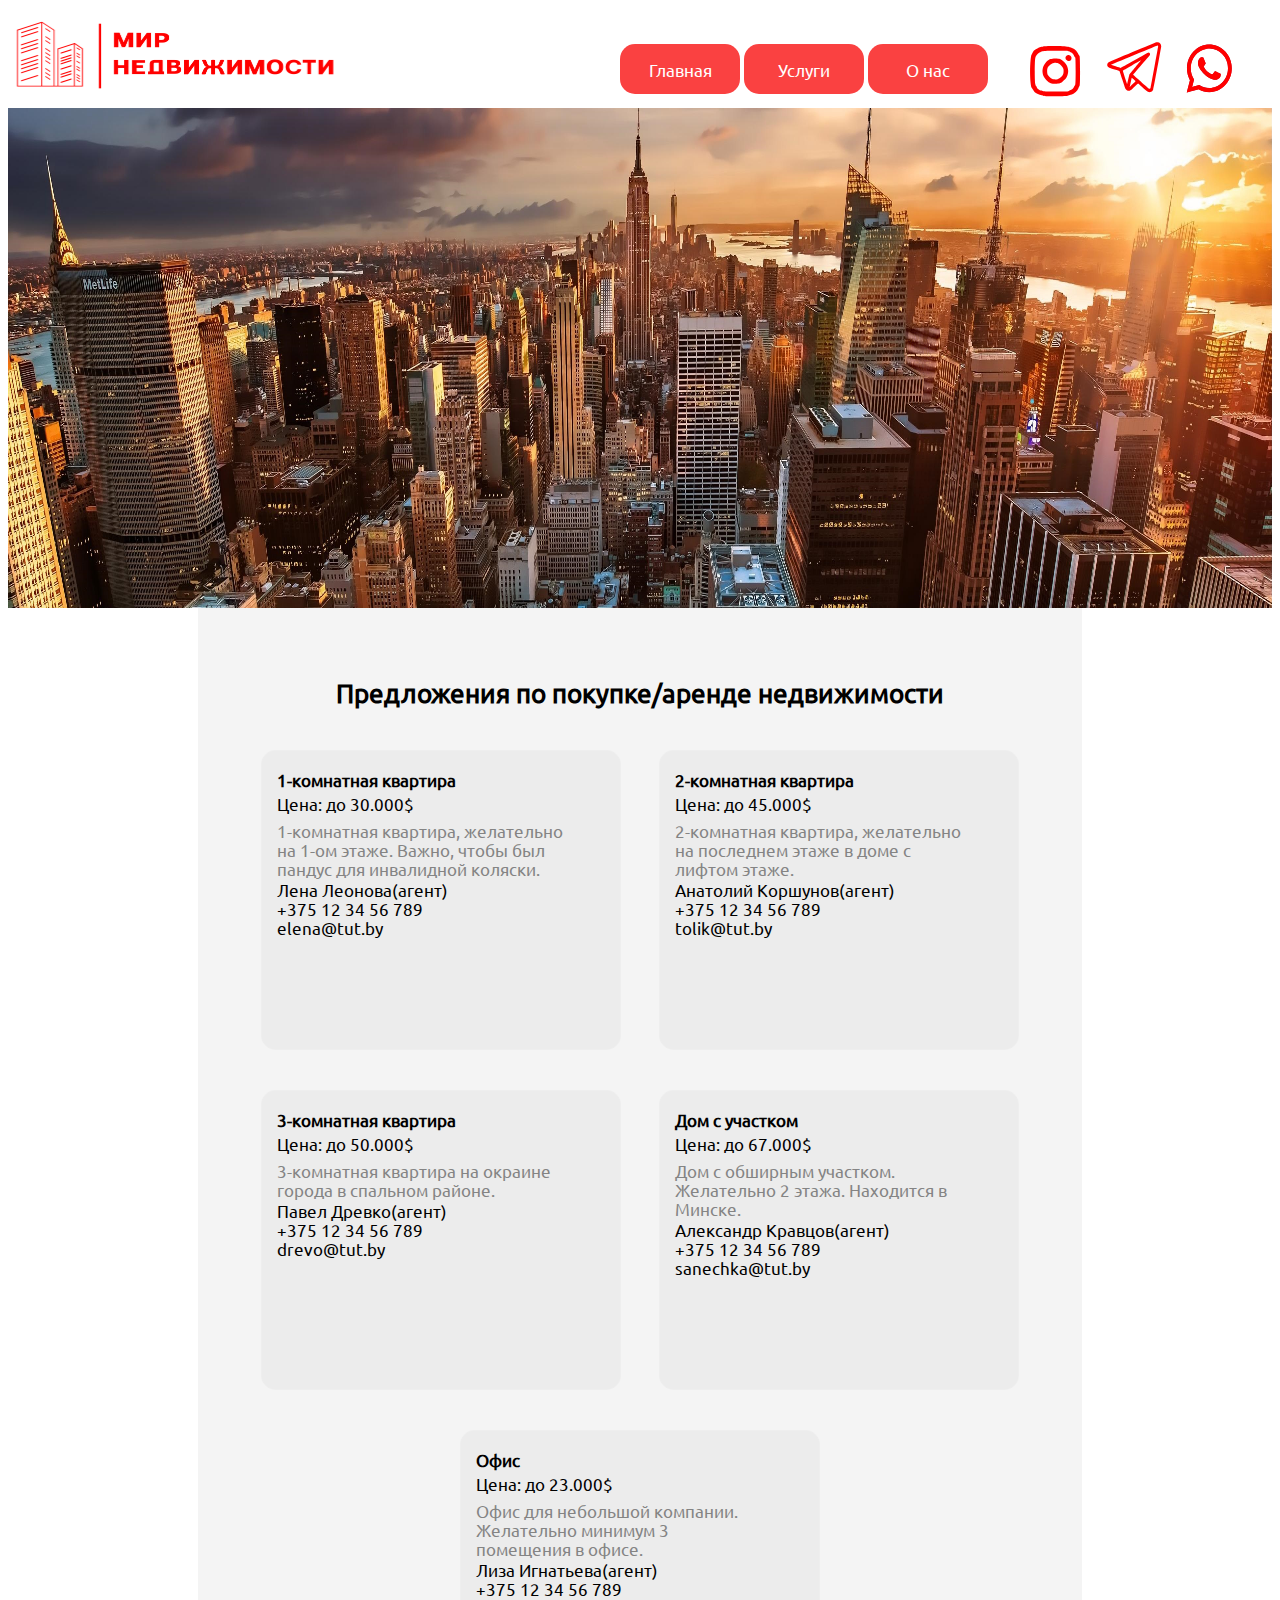
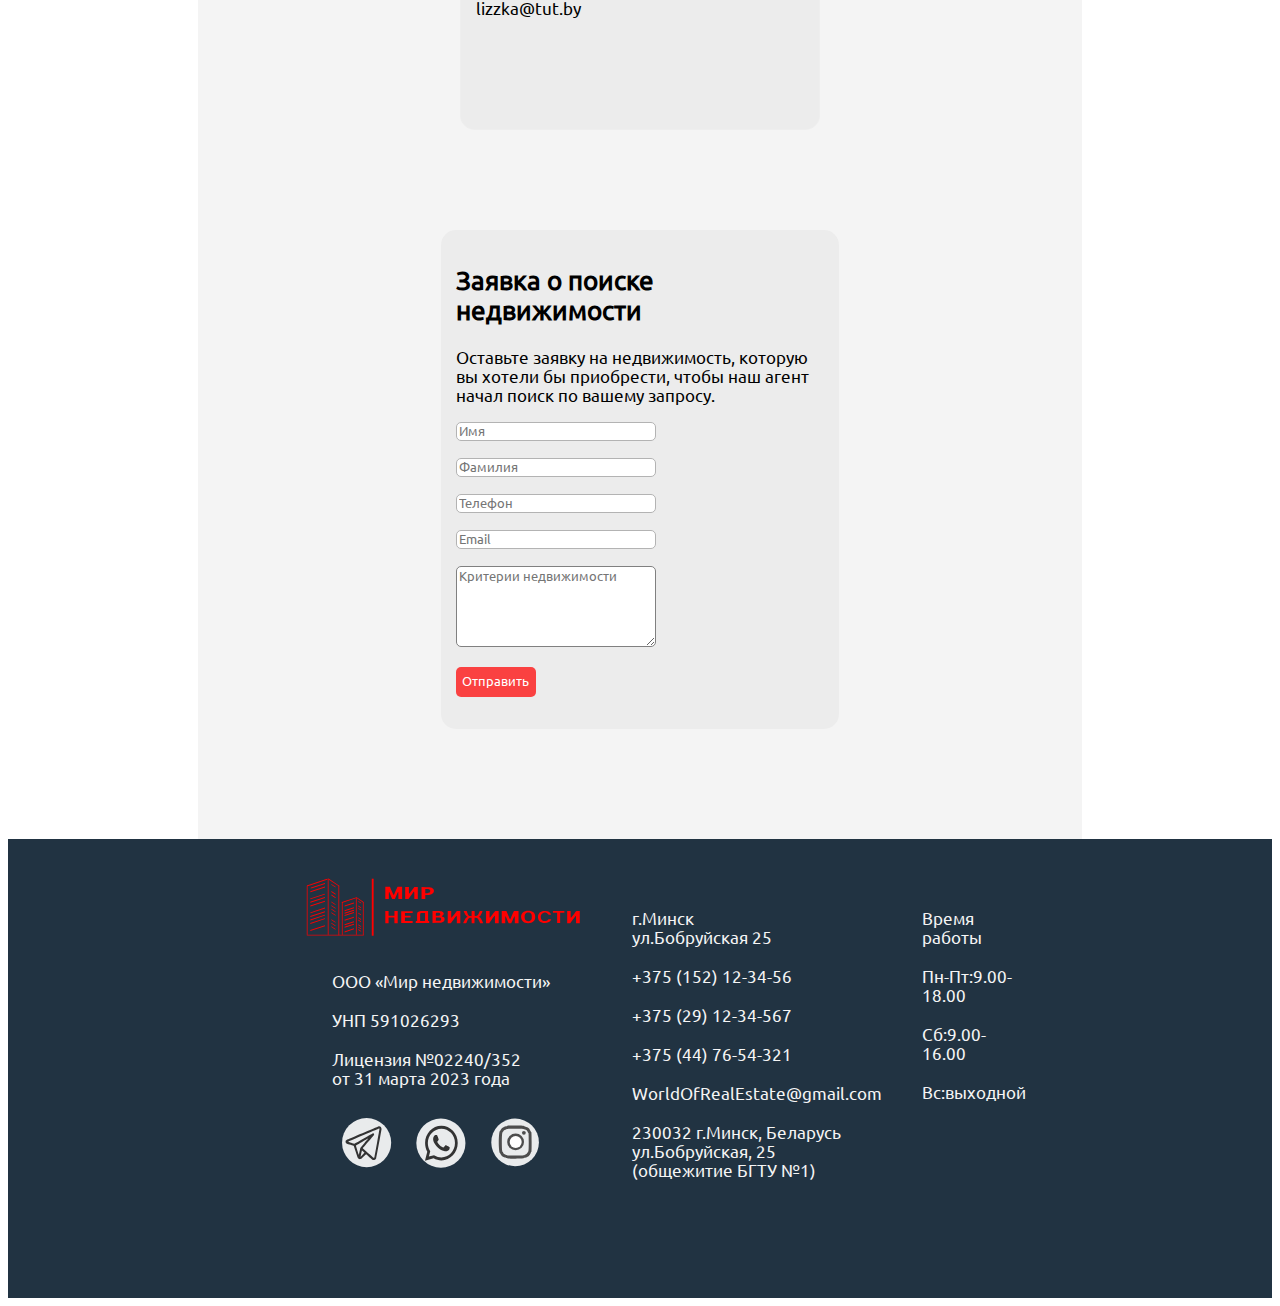
<file: catalog_sell.html>
<!DOCTYPE html>
<html lang="en">
<head>
    <meta charset="UTF-8">
    <meta http-equiv="X-UA-Compatible" content="IE=edge">
    <meta name="viewport" content="width=device-width, initial-scale=1.0">
    <title>WorldOfRealEstate</title>
    <link rel="stylesheet" href="css/catalog_sell.css">
    <link rel="stylesheet" href="css/markup_head_and_foot.css">
    <style>
        @import url(css/catalog_sell_mobile.css) (max-device-width:1060px);
        @import url(css/markup_mobile.css) (max-device-width:910px);
        @media (max-device-width: 1100px){
            .logo{
                width: 200px;
                height: 50px;
            }
            .logo img{
                width: 200px;
                height: 50px;
            }
        }
        @media (min-device-width: 1101px){
            .logo{
                width: 340px;
                height: 90px;
            }
            .logo img{
                width: 340px;
                height: 90px;
            }
        }
    </style>
</head>
<body>
    <header>
        <a class="logo" href="index.html"><img src="material/logotype.svg" alt="logo"></a>
        <nav> 
            <ul id="navi" class="menu">
                <li><a href="index.html"><span id="btn1">Главная</span></a></li>
                <li><a href="services.html"><span id="btn1">Услуги</span></a></li>
                <li><a href="aboutCompany.html"><span id="btn1">О нас</span></a></li>
                <li><a href="https://www.instagram.com"><svg><path
                    d="m 13.986009,4.5184195 c 0,0.2851306 -0.474623,0.02569 -1.425654,0.3040663 C 11.776505,4.8328542 9.8666481,5.7087105 8.3165739,6.4821923 6.1563201,7.5599863 4.933384,8.1984333 3.9540896,9.98698 3.2521497,11.270068 2.7446018,12.685599 2.4993894,12.846309 2.254177,13.007019 1.8285547,15.456551 1.5532739,18.289714 1.2774748,21.122876 1.0524808,26.123549 1.0529992,29.402552 c 5.184e-4,3.279004 0.2125519,8.155256 0.4717616,10.836004 0.2597282,2.680746 0.6848321,5.013634 0.9455971,5.184194 0.2612834,0.17056 1.0503178,1.359814 1.7543314,2.642902 0.9678891,1.764182 1.9601438,2.680228 4.0721847,3.758541 1.5360768,0.784368 3.444379,1.425654 4.240671,1.425654 0.79681,0 1.448464,0.233288 1.448464,0.518419 0,0.33127 4.493141,0.51842 12.442066,0.51842 6.910531,0 12.442067,-0.204777 12.442067,-0.460876 0,-0.252988 0.875092,-0.620548 1.944073,-0.815992 1.069499,-0.195444 2.893817,-0.906715 4.05404,-1.580142 1.160741,-0.673946 2.735181,-2.127075 3.499331,-3.229753 0.76415,-1.10216 1.389364,-2.380583 1.389364,-2.84042 0,-0.460356 0.291352,-0.933674 0.648025,-1.052392 0.498201,-0.165894 0.648023,-3.652784 0.648023,-15.096374 0,-9.327921 -0.19337,-15.018092 -0.518419,-15.249826 C 50.249448,13.757172 49.438122,12.444016 48.732035,11.04221 47.873014,9.3371281 46.701386,8.0203428 45.192266,7.0633405 43.951689,6.2763797 42.021614,5.4780138 40.903383,5.2893091 39.785152,5.100086 40.918106,5.2513053 39.22958,4.7904419 38.967515,4.7189141 33.577598,4 26.428075,4 18.47915,4 13.986009,4.1871495 13.986009,4.5184195 M 12.68996,9.5165009 C 11.834568,9.92346 10.574291,10.54038 9.8899772,10.887202 9.2051444,11.233506 8.3886342,11.983659 8.0755089,12.553921 7.7618651,13.124182 7.2973612,13.74162 7.0428173,13.926177 6.7882734,14.110735 6.3937562,15.393823 6.1666885,16.777484 5.9391023,18.161146 5.7529898,23.725859 5.7529898,29.143343 c 0,5.417483 0.1897415,11.006563 0.4219934,12.420293 0.2317335,1.413211 0.6843137,2.657418 1.0057337,2.764731 0.3214201,0.107312 0.5842587,0.504421 0.5842587,0.882868 0,0.378964 0.7180109,1.29242 1.595177,2.030649 0.8771654,0.738229 2.1602534,1.342187 2.8513064,1.342187 0.691054,0 1.25613,0.233289 1.25613,0.51842 0,0.331788 4.65126,0.518419 12.917457,0.518419 7.10442,0 12.994702,-0.185075 13.090091,-0.411106 0.09487,-0.226031 1.105789,-0.756893 2.246311,-1.179405 1.471275,-0.544858 2.329259,-1.291382 2.953437,-2.569804 0.483684,-0.9907 1.12497,-2.083528 1.425652,-2.427758 0.352526,-0.40385 0.545897,-5.413337 0.545897,-14.12693 0,-7.425322 -0.188187,-13.50068 -0.418884,-13.50068 -0.230178,0 -0.819621,-0.909825 -1.310045,-2.021317 -0.58374,-1.322488 -1.496678,-2.308522 -2.640829,-2.851306 C 41.315008,10.075875 40.445214,9.4210058 40.028313,9.237028 39.666676,9.0774383 39.171589,9.0420723 38.917428,8.9047098 38.624628,8.7464654 34.456837,8.6854748 26.55768,8.7207274 17.048831,8.7632378 13.891138,8.9441662 12.68996,9.5165009 m 24.587347,4.4893951 c -0.641284,0.740303 -0.781928,1.539963 -0.781928,1.735408 0,0.195443 0.0244,1.290459 0.707674,2.086232 1.229161,1.146359 1.965301,1.365389 3.251496,1.176548 0.927834,-0.387119 1.463637,-1.010638 1.67619,-1.3445 0.212033,-0.333862 0.355897,-1.029331 0.360563,-1.750453 0.0042,-0.720603 -0.461394,-1.712339 -1.034766,-2.203283 -0.57389,-0.490942 -1.431746,-0.761175 -1.927354,-0.744068 -0.496128,0.01763 -1.577153,0.236423 -2.218438,0.977244 m -15.807653,3.137588 c -0.855392,0.304312 -2.790384,1.426702 -4.096282,2.73934 -1.30538,1.313156 -2.595995,3.58434 -3.072941,4.801589 -0.476427,1.217767 -0.866279,3.229753 -0.866279,4.471367 0,1.241097 0.352007,3.255157 0.782295,4.474479 0.442212,1.252501 1.852313,3.27641 3.240121,4.649704 1.352039,1.337522 3.25101,2.702002 4.219935,3.031716 0.969445,0.329715 3.112072,0.599812 4.761683,0.599812 1.649611,0 3.604052,-0.22966 4.342799,-0.510643 0.739266,-0.280984 1.708711,-0.806142 2.15507,-1.166444 0.446359,-0.36082 1.733076,-1.550075 2.859602,-2.642903 1.550592,-1.504971 2.239572,-2.735699 2.837309,-5.069104 0.632472,-2.468714 0.676019,-3.628937 0.219292,-5.82859 -0.313644,-1.510675 -1.086608,-3.4112 -1.718561,-4.223563 -0.631435,-0.812364 -1.521561,-1.844018 -1.97777,-2.293488 -0.456209,-0.448951 -1.27272,-1.166444 -1.814469,-1.594139 -0.541748,-0.427697 -1.637686,-1.068981 -2.435015,-1.425654 -0.797329,-0.356155 -2.896928,-0.629362 -4.665775,-0.607069 -1.768848,0.02229 -3.915622,0.289796 -4.771014,0.59359 m 4.147355,3.767873 c -0.285131,0.09487 -1.108381,0.301201 -1.829502,0.458282 -0.721121,0.157081 -2.029094,0.935748 -2.906259,1.730484 -0.877684,0.794219 -1.862163,1.953923 -2.188249,2.576545 -0.326086,0.62314 -0.593072,2.213132 -0.593072,3.533547 0,1.320414 0.266986,2.910406 0.593072,3.533546 0.326086,0.622622 1.406472,1.865792 2.401319,2.761621 1.024915,0.923305 2.63046,1.761071 3.704107,1.932667 1.042023,0.166931 2.743475,0.06895 3.781352,-0.217736 1.037357,-0.286167 2.699928,-1.334411 3.694256,-2.32874 1.192884,-1.192883 1.926446,-2.507594 2.155588,-3.863262 0.190778,-1.130153 0.185595,-2.818127 -0.01244,-3.750764 -0.210478,-0.995365 -1.285162,-2.606613 -2.599874,-3.899551 -1.232802,-1.211547 -2.729577,-2.036885 -3.271226,-2.203283 -0.548433,-0.168481 -1.089973,-0.274098 -1.708295,-0.34829 -0.403644,-0.04883 -0.935644,-0.01045 -1.220775,0.08494"
                    stroke="none"
                    fill="#ff0000"
                    fill-rule="evenodd"
                    style="stroke-width:0.518419" /></svg></a></li>
                <li><a href="https://web.telegram.org/z/"><svg><path style="fill:#ff0000;stroke-width:0.129666" d="m 41.596348,49.988415 c -0.348001,-0.112993 -0.840246,-0.327955 -1.093874,-0.477691 -0.332322,-0.196194 -7.420253,-6.335177 -9.367747,-8.113571 -0.0765,-0.06986 -1.39388,1.160751 -3.369602,3.147648 -3.310095,3.328812 -3.939167,3.835704 -5.125712,4.130184 -1.615986,0.401058 -3.367694,-0.49706 -4.319138,-2.214462 -0.201309,-0.363376 -1.551002,-4.367614 -3.010331,-8.930986 -1.454972,-4.549751 -2.677691,-8.309638 -2.717153,-8.355305 -0.03946,-0.04566 -2.255855,-0.764461 -4.9253195,-1.597323 -5.6045179,-1.748585 -6.40622,-2.11652 -7.05334794,-3.237071 -0.30963996,-0.536166 -0.39174108,-0.82236 -0.39174108,-1.36556 0,-1.277878 0.62074607,-2.189395 1.98883922,-2.920453 C 3.026747,19.61804 48.063768,0.7816017 49.28042,0.36744282 c 2.647052,-0.90107924 4.941962,0.89313698 4.941962,3.86374668 0,1.1295727 -7.617333,42.1226625 -8.020335,43.1618625 -0.37836,0.975658 -1.237244,1.985345 -2.03712,2.394801 -0.72323,0.37022 -1.789616,0.453485 -2.568579,0.200562 z m 1.595275,-3.500171 c 0.175468,-0.219103 0.358504,-0.723486 0.468219,-1.290261 0.09907,-0.511793 1.844195,-9.936856 3.878047,-20.944582 C 50.337563,9.1008419 51.210058,4.1540629 51.129819,3.8882204 51.053451,3.6352058 50.923397,3.5258531 50.664404,3.4968868 50.42665,3.470296 42.490982,6.720015 27.222382,13.09658 14.526958,18.398521 4.0981295,22.783359 4.0472071,22.840666 c -0.076435,0.08602 9.2805619,3.097441 9.5929159,3.087354 0.0542,-0.0017 6.276665,-3.4555 13.827701,-7.674999 7.551034,-4.219497 13.868197,-7.671814 14.038138,-7.671814 1.005322,0 1.595048,0.807281 1.525346,2.088059 -0.01398,0.257007 -2.161006,2.825211 -8.456246,10.115121 -4.640625,5.373861 -8.4375,9.808307 -8.4375,9.854323 0,0.137338 15.265311,13.554657 15.809251,13.895411 0.645844,0.404592 0.891294,0.395547 1.24481,-0.04588 z m -17.484512,-4.38099 c 1.563231,-1.571699 2.828437,-2.899916 2.811568,-2.951593 -0.04475,-0.13709 -3.716673,-3.363132 -3.762772,-3.305858 -0.02142,0.02661 -0.480869,2.025629 -1.020993,4.44225 -0.540125,2.416622 -1.007021,4.477564 -1.037548,4.579873 -0.03052,0.102309 -0.0053,0.165078 0.056,0.139487 0.06132,-0.02559 1.390512,-1.332462 2.953742,-2.904159 z m -4.462939,-4.744439 c 0.572704,-2.570059 1.107948,-4.842454 1.189432,-5.049768 0.08148,-0.207315 2.738165,-3.418519 5.903735,-7.136009 3.165569,-3.717489 5.75558,-6.789782 5.75558,-6.827315 0,-0.03753 -4.124068,2.232128 -9.164594,5.043694 -8.486599,4.733759 -9.161045,5.135407 -9.116606,5.429153 0.09603,0.634762 4.233918,13.413728 4.311412,13.314851 0.04387,-0.05598 0.548339,-2.204548 1.121041,-4.774606 z"/></svg></a></li>
                <li>   
                    <a href="https://www.whatsapp.com/"><svg>
                        <path fill-rule="evenodd" clip-rule="evenodd" d="M 40.220298,9.5226226 C 35.990061,5.0267558 30.364244,2.5497028 24.370826,2.5470676 c -12.350053,0 -22.4012006,10.6696154 -22.4061654,23.7835074 -0.00167,4.192097 1.0299536,8.284272 2.990783,11.891321 L 1.7767162,50.547068 13.654538,47.239485 c 3.272834,1.895227 6.957468,2.893928 10.707165,2.89513 h 0.0094 c 12.348638,0 22.400938,-10.670554 22.405606,-23.784971 0.0024,-6.355712 -2.325969,-12.331402 -6.556416,-16.8270214 z M 24.370826,46.117739 h -0.0077 c -3.341582,-0.0015 -6.6188,-0.954859 -9.47849,-2.755719 L 14.204879,42.933426 7.1563736,44.896295 9.0377491,37.601115 8.5947613,36.853159 C 6.7305426,33.705483 5.7461251,30.067427 5.7477798,26.332076 5.751637,15.432099 14.106084,6.5642589 24.378252,6.5642589 c 4.974277,0.00178 9.650189,2.0607116 13.166157,5.7975641 3.515968,3.736852 5.45114,8.703781 5.449443,13.986319 -0.0044,10.900804 -8.358283,19.769597 -18.623026,19.769597 z M 34.585923,31.311318 c -0.559675,-0.297666 -3.312295,-1.734946 -3.825649,-1.93359 -0.512788,-0.198344 -0.8864,-0.297065 -1.259305,0.297666 -0.3734,0.594731 -1.446075,1.93359 -1.77287,2.329977 -0.326725,0.396688 -0.652955,0.446537 -1.212913,0.148871 -0.559958,-0.297366 -2.363733,-0.925205 -4.502294,-2.949933 -1.664175,-1.575866 -2.787698,-3.522068 -3.114423,-4.116799 -0.326229,-0.595332 -0.0028,-0.885941 0.24561,-1.212885 0.606067,-0.798931 1.212912,-1.636525 1.399471,-2.032912 0.186841,-0.396688 0.09328,-0.743827 -0.04689,-1.041193 -0.139671,-0.297365 -1.259305,-3.222675 -1.725701,-4.413038 -0.454868,-1.158382 -0.916031,-1.001929 -1.25987,-1.020097 -0.326229,-0.01727 -0.699629,-0.0208 -1.073029,-0.0208 -0.373117,0 -0.979679,0.148571 -1.493032,0.743827 -0.513001,0.595032 -1.959147,2.032611 -1.959147,4.957921 0,2.925309 2.006104,5.751296 2.285942,6.147983 0.279838,0.396688 3.947853,6.39963 9.56377,8.973596 1.335681,0.612899 2.378371,0.978281 3.191647,1.252148 1.341269,0.452393 2.561394,0.388505 3.526223,0.235581 1.075716,-0.170792 3.312012,-1.437881 3.778974,-2.825987 0.466396,-1.388407 0.466396,-2.578095 0.326159,-2.826287 -0.139601,-0.247818 -0.513,-0.396388 -1.072676,-0.694054 z" fill="#b30526"style="stroke-width:0.0728641" />
                        <path style="fill:#ff0000;stroke-width:0.0491681" d="m 1.8404789,50.407413 c 0.014464,-0.05268 0.7267496,-2.815084 1.5828581,-6.138677 L 4.9798978,38.225839 4.8488276,37.971936 C 3.0880851,34.561109 2.1724268,31.114242 2.0159588,27.308001 1.811271,22.328763 3.1124618,17.402046 5.7443924,13.190983 7.3622891,10.602365 9.6117999,8.2229718 12.073697,6.4962367 16.449794,3.4269136 21.774789,2.0832241 26.984934,2.7335904 c 5.059585,0.6315723 9.617948,2.9906909 13.2363,6.8502665 1.782899,1.9017601 3.100329,3.8461491 4.202436,6.2023581 2.128451,4.550445 2.810752,9.596113 1.984883,14.678371 -1.203597,7.406727 -5.802351,13.883515 -12.234984,17.231494 -2.513208,1.308043 -5.183387,2.08429 -8.045558,2.338923 -0.804143,0.07154 -2.734604,0.0706 -3.522907,-0.0017 -2.913285,-0.267251 -5.559956,-1.040302 -8.102804,-2.366701 -0.450426,-0.23495 -0.845892,-0.427183 -0.878814,-0.427183 -0.03292,0 -2.642201,0.718525 -5.7983976,1.596721 -3.1561957,0.878196 -5.7998209,1.612549 -5.8747223,1.631895 -0.1181598,0.03052 -0.1327039,0.0225 -0.1098872,-0.0606 z M 26.616439,46.000712 c 3.941497,-0.560758 7.267392,-2.166695 10.187407,-4.919077 2.213696,-2.086611 4.015905,-4.893782 5.049092,-7.864607 0.525642,-1.511435 0.826639,-2.839214 1.040229,-4.58873 0.122597,-1.004204 0.122535,-3.600489 -9.6e-5,-4.621038 -0.460929,-3.835285 -1.80275,-7.20378 -4.039153,-10.139811 -0.52855,-0.6939 -1.600218,-1.870356 -2.254234,-2.474655 C 33.59524,8.616744 29.94991,6.9842873 25.921265,6.6107703 25.060195,6.5309359 22.840891,6.5757322 22.057625,6.6887572 17.095822,7.4047441 12.806477,9.9782941 9.7392097,14.079644 7.5988149,16.941642 6.2790371,20.344301 5.83938,24.134211 c -0.1192176,1.027675 -0.1188099,3.377818 7.65e-4,4.417916 0.3734208,3.248085 1.2441746,5.787109 3.0215274,8.810442 l 0.1492637,0.253903 -0.9339216,3.619338 c -0.513657,1.990636 -0.922052,3.631999 -0.9075453,3.647474 0.014509,0.01548 1.6013186,-0.410503 3.5262468,-0.946617 l 3.49987,-0.974751 0.681851,0.421636 c 2.423097,1.49837 5.003627,2.384034 7.822879,2.684893 0.685687,0.07317 3.235719,0.02907 3.916122,-0.06773 z"/>
                        <path style="fill:#ff0000;stroke-width:0.0491681"d="M 29.270063,37.685958 C 28.313237,37.557849 26.180316,36.795004 24.524522,35.988703 21.737089,34.631342 18.899097,32.122677 16.473558,28.871992 15.846191,28.0312 14.81593,26.488868 14.479044,25.886143 13.127361,23.467842 12.717572,21.28459 13.227724,19.21942 c 0.290173,-1.174666 0.797412,-2.079364 1.734333,-3.093315 0.61494,-0.6655 1.065385,-0.809556 2.31324,-0.739798 0.864982,0.04836 0.943941,0.08075 1.21286,0.497672 0.112317,0.174129 1.574606,3.818881 2.052189,5.115073 0.123807,0.336021 0.111705,0.539924 -0.05171,0.8713 -0.149209,0.302561 -0.700891,1.109252 -1.305117,1.908395 -0.418012,0.552858 -0.492608,0.742178 -0.414437,1.051835 0.05894,0.233502 0.913585,1.631214 1.405881,2.299235 1.034429,1.403668 2.117445,2.478432 3.477497,3.450999 0.714871,0.511202 1.349688,0.877674 2.341727,1.351853 1.187749,0.567726 1.313369,0.568699 1.802946,0.01397 0.346389,-0.392486 1.175505,-1.464461 1.55839,-2.014866 0.641966,-0.922837 0.687615,-0.918823 3.016899,0.265259 1.667232,0.847533 2.930147,1.518975 3.10073,1.648539 0.204889,0.155619 0.266278,0.421646 0.231335,1.002477 -0.05264,0.875059 -0.332069,1.969616 -0.621566,2.43478 -0.510457,0.820202 -1.790149,1.765306 -2.955039,2.182416 -0.682796,0.244488 -1.949552,0.342322 -2.857814,0.220715 z"/>
                    </svg></a>
                </li> 
            </ul>
            <input type="checkbox" id="menu-toggle">
            <label class="menu-icon">&#9776;</label>
        </nav>
    </header>
    <div class="image_on_fon">
        <img src="material/head.jpg" alt="town">
    </div>
    <main>
        <div class="flex-cont">
            <h2>Предложения по покупке/аренде недвижимости</h2>
            <div class="offers">
                <div>
                    <h4>1-комнатная квартира</h4>
                    <ul>
                        <li>Цена: до 30.000$</li>
                        <li>
                            <p>
                                1-комнатная квартира, желательно на 1-ом этаже. Важно, чтобы был пандус для инвалидной коляски.
                            </p>
                        </li>
                        <li>Лена Леонова(агент)</li>
                        <li>+375 12 34 56 789</li>
                        <li>elena@tut.by</li>
                    </ul>
                </div>
                <div>
                    <h4>2-комнатная квартира</h4>
                    <ul>
                        <li>Цена: до 45.000$</li>
                        <li>
                            <p>
                                2-комнатная квартира, желательно на последнем этаже в доме с лифтом этаже. 
                            </p>
                        </li>
                        <li>Анатолий Коршунов(агент)</li>
                        <li>+375 12 34 56 789</li>
                        <li>tolik@tut.by</li>
                    </ul>
                </div>
                <div>
                    <h4>3-комнатная квартира</h4>
                    <ul>
                        <li>Цена: до 50.000$</li>
                        <li>
                            <p>
                                3-комнатная квартира на окраине города в спальном районе.
                            </p>
                        </li>
                        <li>Павел Древко(агент)</li>
                        <li>+375 12 34 56 789</li>
                        <li>drevo@tut.by</li>
                    </ul>
                </div>
                <div>
                    <h4>Дом с участком</h4>
                    <ul>
                        <li>Цена: до 67.000$</li>
                        <li>
                            <p>
                                Дом с обширным участком. Желательно 2 этажа. Находится в Минске.
                            </p>
                        </li>
                        <li>Александр Кравцов(агент)</li>
                        <li>+375 12 34 56 789</li>
                        <li>sanechka@tut.by</li>
                    </ul>
                </div>
                <div>
                    <h4>Офис</h4>
                    <ul>
                        <li>Цена: до 23.000$</li>
                        <li>
                            <p>
                                Офис для небольшой компании. Желательно минимум 3 помещения в офисе.
                            </p>
                        </li>
                        <li>Лиза Игнатьева(агент)</li>
                        <li>+375 12 34 56 789</li>
                        <li>lizzka@tut.by</li>
                    </ul>
                </div>
            </div>




            <div class="form">
                <h2>Заявка о поиске недвижимости</h2>
                <p>
                    Оставьте заявку на недвижимость, которую вы хотели бы приобрести, чтобы наш агент начал поиск по вашему запросу.
                </p>
                <div id="form">
                    <form>
                        <p><input type="text" id="name" placeholder="Имя"></p>
                        <p><input type="text" id="name" placeholder="Фамилия"></p>
                        <p><input type="text" id="name" placeholder="Телефон"></p>
                        <p><input type="email" id="email" placeholder="Email"></p>
                        <p><textarea rows="5" placeholder="Критерии недвижимости"></textarea></p>
                        <p><input type="submit" value="Отправить"></p>
                    </form>
                </div>
            </div>
        </div>
    </main>
    <footer>
        <div class="flex">
            <div>
                <div>
                    <a href="index.html">
                        <img id="logo" src="material/logo2.svg" alt="">
                    </a>
                </div>
                <div>
                    <ol class="list_info">
                        <li>ООО «Мир недвижимости»</li>
                        <li>УНП 591026293</li>
                        <li>Лицензия №02240/352<br>от 31 марта 2023 года</li>
                    </ol>
                    <ul class="list_mesend">
                        <li><img src="material/telegram_black.svg" alt=""></li>
                        <li><img src="material/whatsapp_black.svg" alt=""></li>
                        <li><img src="material/inst_black.svg" alt=""></li>
                    </ul>
                </div>
            </div>
            <div>
                <ul class="list_info" id="tel">
                    <li>г.Минск<br>ул.Бобруйская 25</li>
                    <li>+375 (152) 12-34-56</li>
                    <li>+375 (29) 12-34-567</li>
                    <li>+375 (44) 76-54-321</li>
                    <li>WorldOfRealEstate@gmail.com</li>
                    <li>230032 г.Минск, Беларусь<br>ул.Бобруйская, 25<br>(общежитие БГТУ №1)</li>
                </ul>
            </div>
            <div>
                <ul class="list_info">
                    <li>Время работы</li>
                    <li>Пн-Пт:9.00-18.00</li>
                    <li>Сб:9.00-16.00</li>
                    <li>Вс:выходной</li>
                </ul>
            </div>
        </div>
    </footer>

    <script type="text/javascript" src="JavaScript/scripts.js"></script>
</body>
</html>
</file>
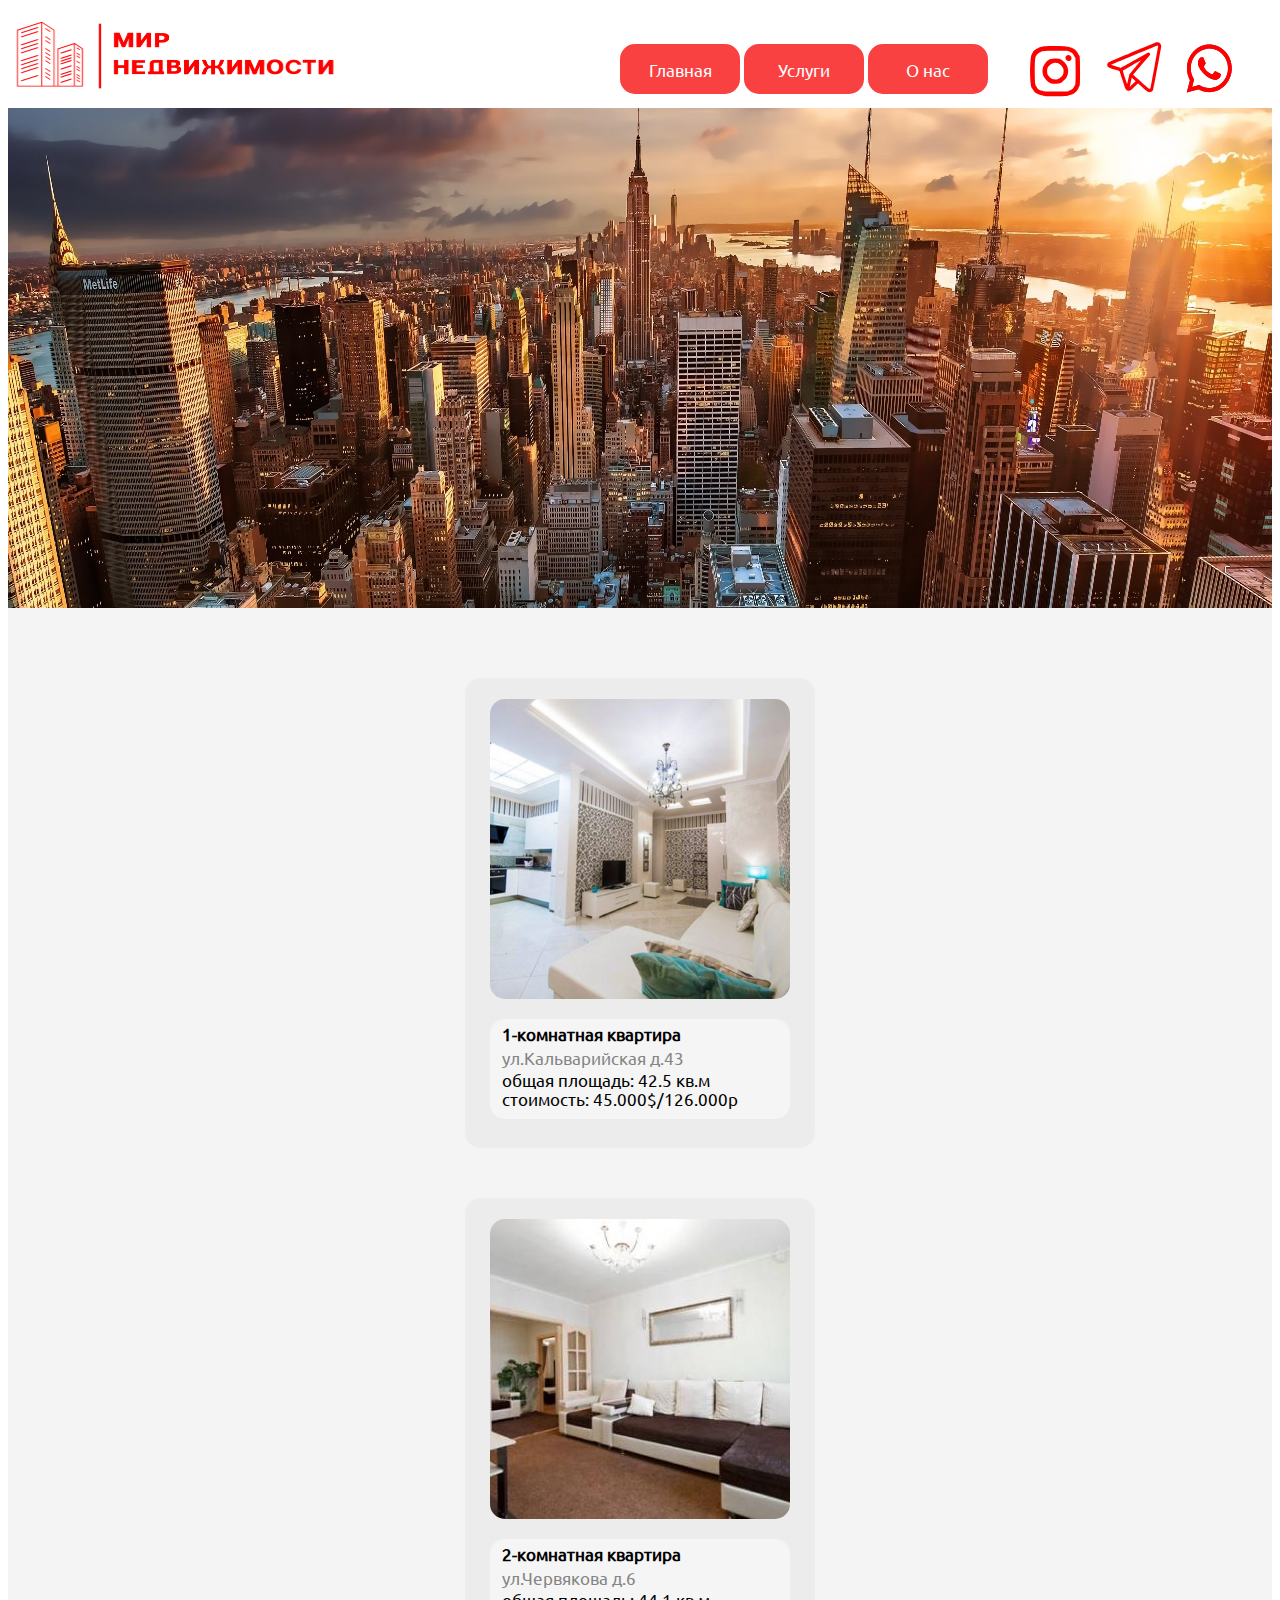
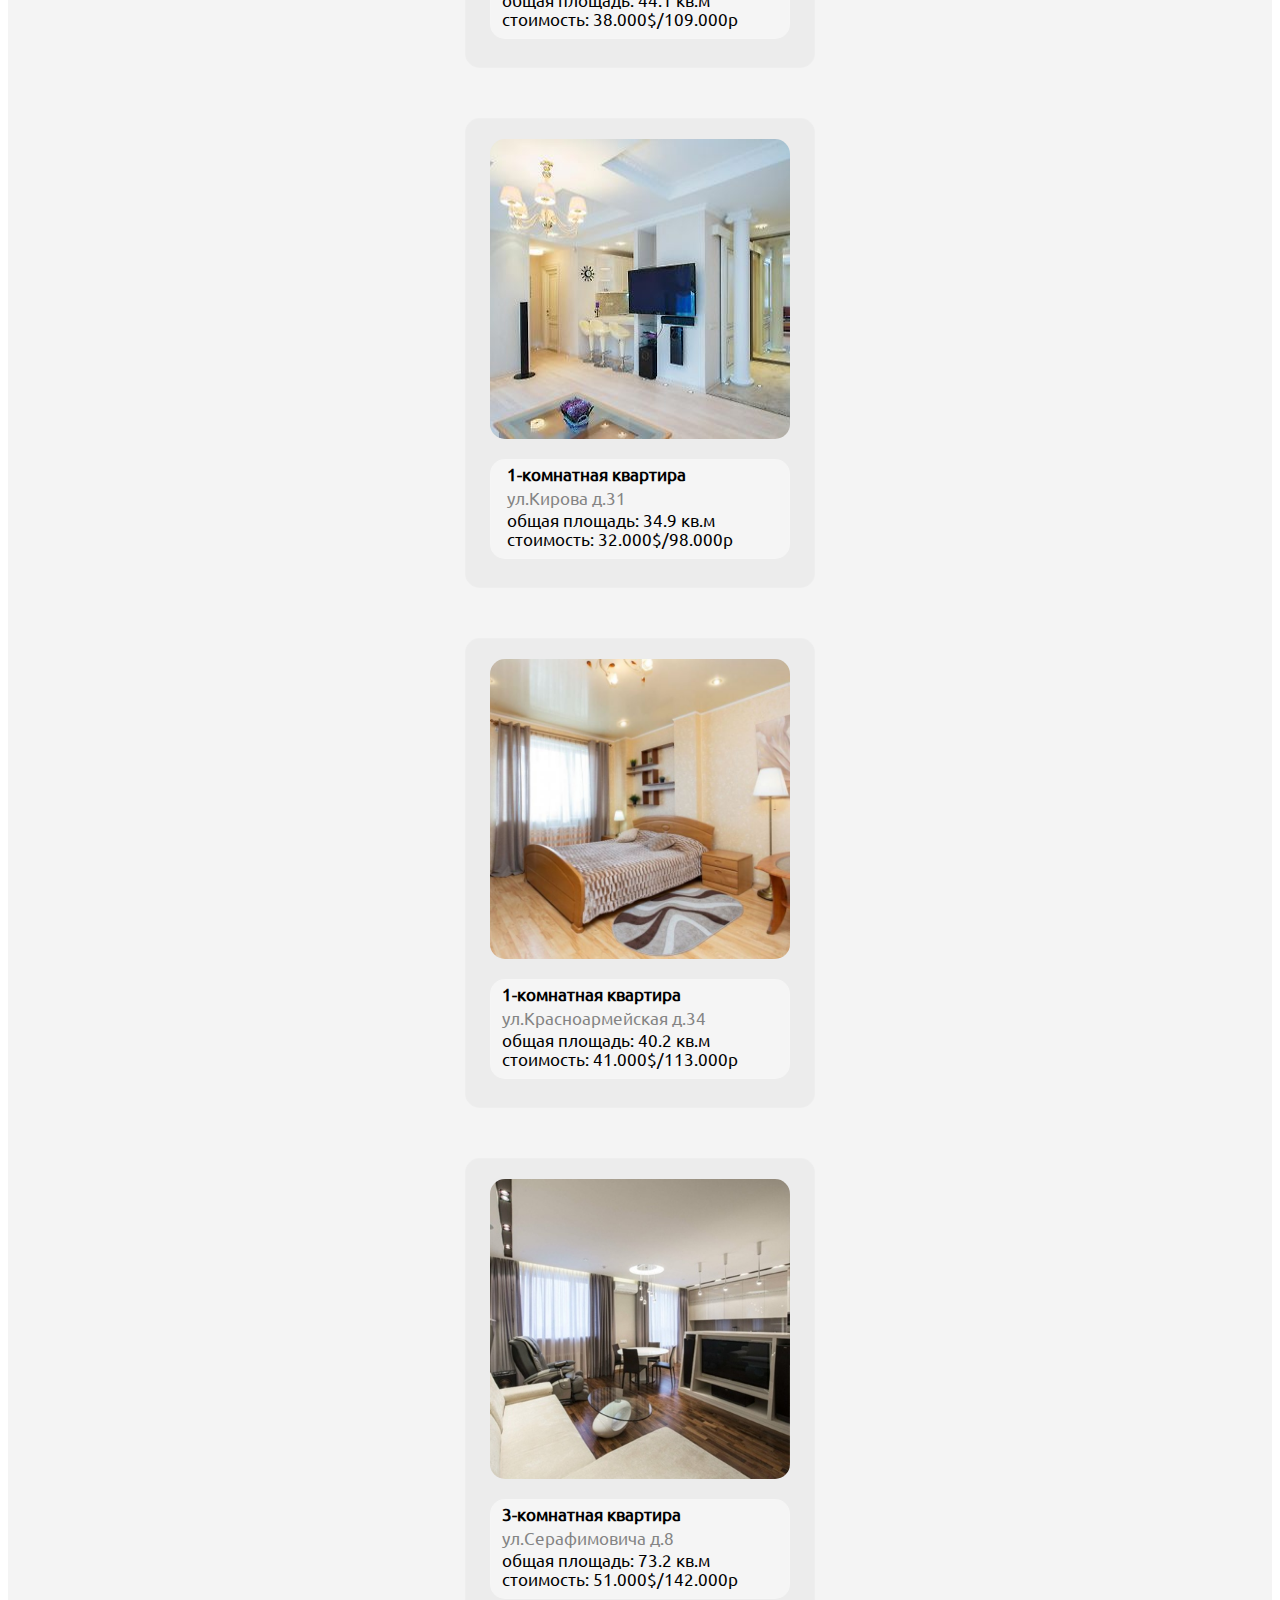
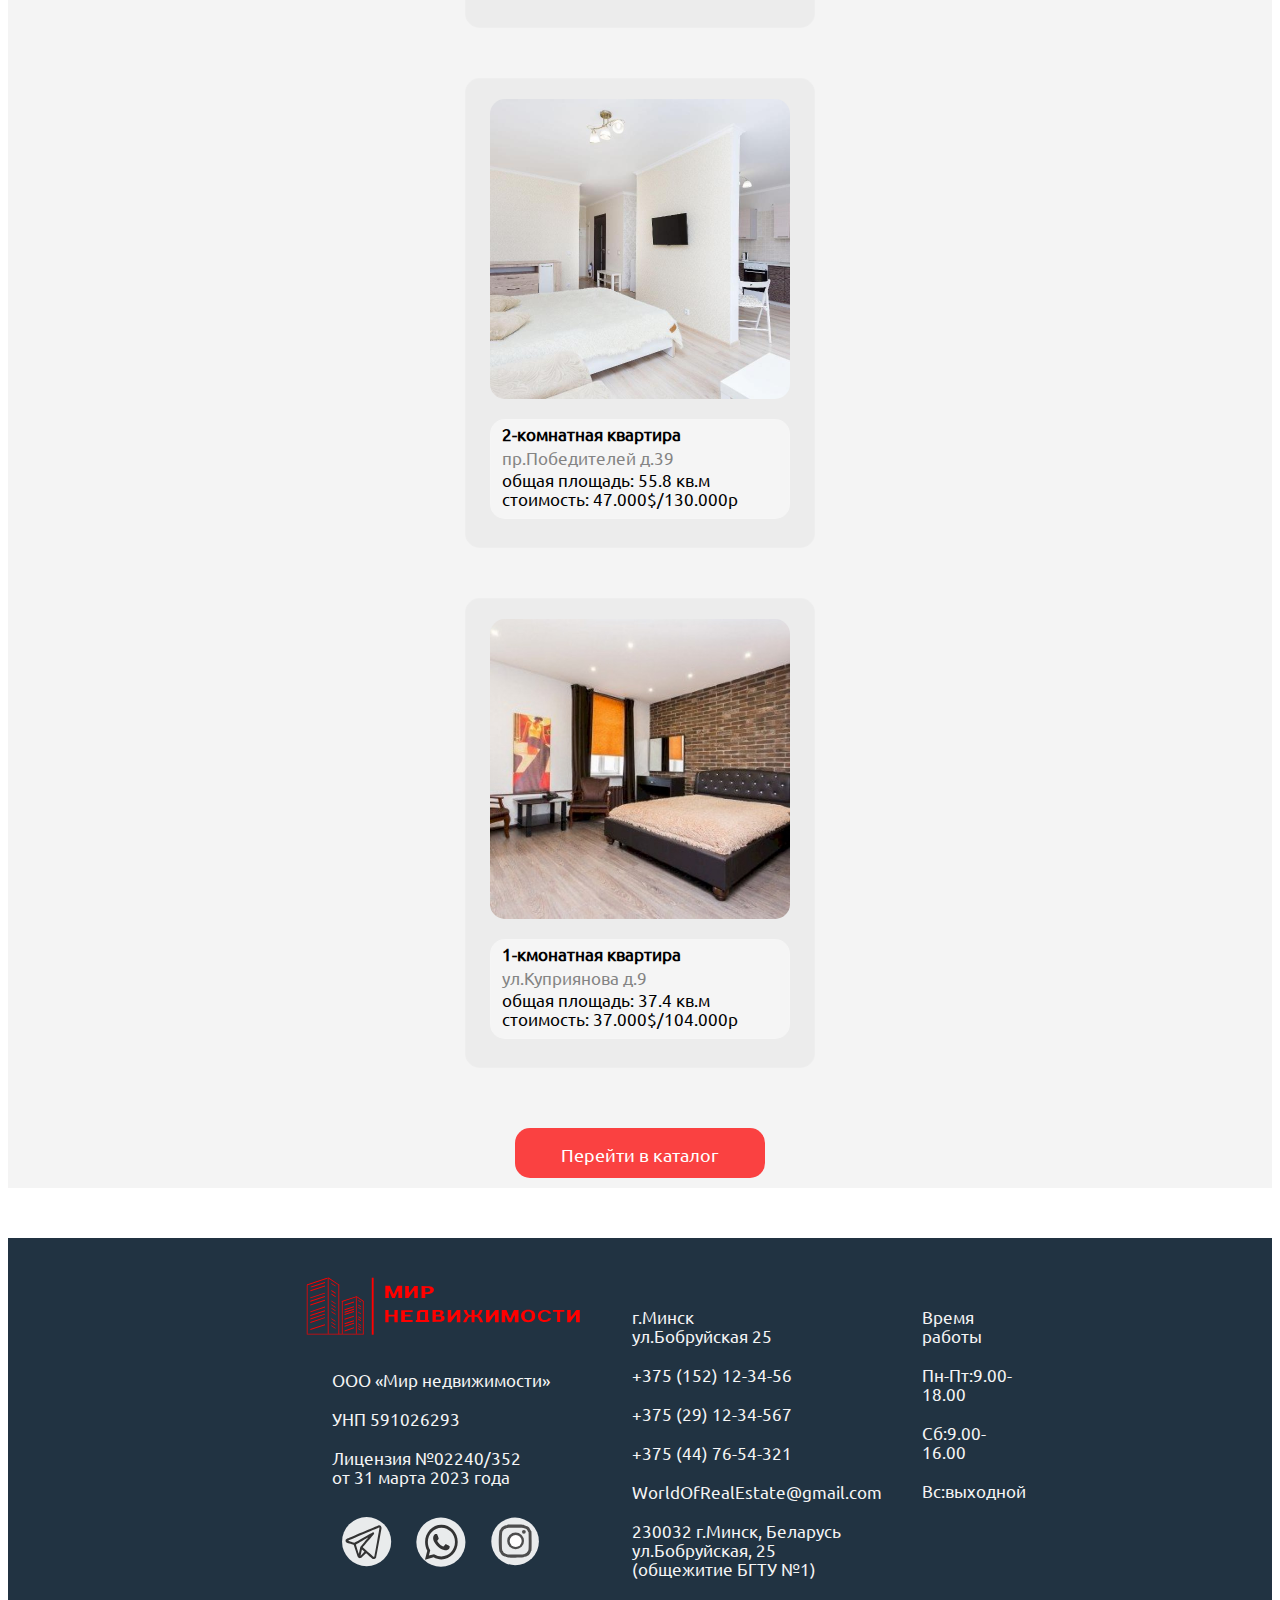
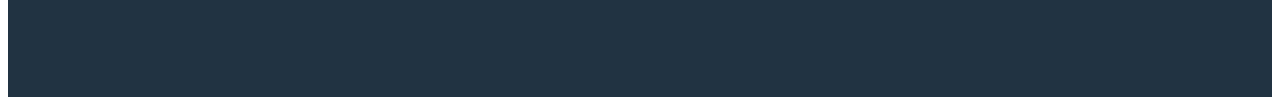
<file: flats.html>
<!DOCTYPE html>
<html lang="en">
<head>
    <meta charset="UTF-8">
    <meta http-equiv="X-UA-Compatible" content="IE=edge">
    <meta name="viewport" content="width=device-width, initial-scale=1.0">
    <title>WorldOfRealEstate</title>
    <link rel="stylesheet" href="css/catalogs.css">
    <link rel="stylesheet" href="css/markup_head_and_foot.css">
    <style>
        @import url(css/adaptBlocks.css) (min-device-width:1061px) and (max-device-width:1680px);
        @import url(css/main_mobile.css) (max-device-width:1060px);
        @import url(css/markup_mobile.css) (max-device-width:910px);
        @media (max-device-width: 1100px){
            .logo{
                width: 200px;
                height: 50px;
            }
            .logo img{
                width: 200px;
                height: 50px;
            }
        }
        @media (min-device-width: 1101px){
            .logo{
                width: 340px;
                height: 90px;
            }
            .logo img{
                width: 340px;
                height: 90px;
            }
        }
        
    </style>
</head>
<body>
    <header>
        <a class="logo" href="index.html"><img src="material/logotype.svg" alt="logo"></a>
        <nav> 
            <ul id="navi" class="menu">
                <li><a href="index.html"><span id="btn1">Главная</span></a></li>
                <li><a href="services.html"><span id="btn1">Услуги</span></a></li>
                <li><a href="aboutCompany.html"><span id="btn1">О нас</span></a></li>
                <li><a href="https://www.instagram.com"><svg><path
                    d="m 13.986009,4.5184195 c 0,0.2851306 -0.474623,0.02569 -1.425654,0.3040663 C 11.776505,4.8328542 9.8666481,5.7087105 8.3165739,6.4821923 6.1563201,7.5599863 4.933384,8.1984333 3.9540896,9.98698 3.2521497,11.270068 2.7446018,12.685599 2.4993894,12.846309 2.254177,13.007019 1.8285547,15.456551 1.5532739,18.289714 1.2774748,21.122876 1.0524808,26.123549 1.0529992,29.402552 c 5.184e-4,3.279004 0.2125519,8.155256 0.4717616,10.836004 0.2597282,2.680746 0.6848321,5.013634 0.9455971,5.184194 0.2612834,0.17056 1.0503178,1.359814 1.7543314,2.642902 0.9678891,1.764182 1.9601438,2.680228 4.0721847,3.758541 1.5360768,0.784368 3.444379,1.425654 4.240671,1.425654 0.79681,0 1.448464,0.233288 1.448464,0.518419 0,0.33127 4.493141,0.51842 12.442066,0.51842 6.910531,0 12.442067,-0.204777 12.442067,-0.460876 0,-0.252988 0.875092,-0.620548 1.944073,-0.815992 1.069499,-0.195444 2.893817,-0.906715 4.05404,-1.580142 1.160741,-0.673946 2.735181,-2.127075 3.499331,-3.229753 0.76415,-1.10216 1.389364,-2.380583 1.389364,-2.84042 0,-0.460356 0.291352,-0.933674 0.648025,-1.052392 0.498201,-0.165894 0.648023,-3.652784 0.648023,-15.096374 0,-9.327921 -0.19337,-15.018092 -0.518419,-15.249826 C 50.249448,13.757172 49.438122,12.444016 48.732035,11.04221 47.873014,9.3371281 46.701386,8.0203428 45.192266,7.0633405 43.951689,6.2763797 42.021614,5.4780138 40.903383,5.2893091 39.785152,5.100086 40.918106,5.2513053 39.22958,4.7904419 38.967515,4.7189141 33.577598,4 26.428075,4 18.47915,4 13.986009,4.1871495 13.986009,4.5184195 M 12.68996,9.5165009 C 11.834568,9.92346 10.574291,10.54038 9.8899772,10.887202 9.2051444,11.233506 8.3886342,11.983659 8.0755089,12.553921 7.7618651,13.124182 7.2973612,13.74162 7.0428173,13.926177 6.7882734,14.110735 6.3937562,15.393823 6.1666885,16.777484 5.9391023,18.161146 5.7529898,23.725859 5.7529898,29.143343 c 0,5.417483 0.1897415,11.006563 0.4219934,12.420293 0.2317335,1.413211 0.6843137,2.657418 1.0057337,2.764731 0.3214201,0.107312 0.5842587,0.504421 0.5842587,0.882868 0,0.378964 0.7180109,1.29242 1.595177,2.030649 0.8771654,0.738229 2.1602534,1.342187 2.8513064,1.342187 0.691054,0 1.25613,0.233289 1.25613,0.51842 0,0.331788 4.65126,0.518419 12.917457,0.518419 7.10442,0 12.994702,-0.185075 13.090091,-0.411106 0.09487,-0.226031 1.105789,-0.756893 2.246311,-1.179405 1.471275,-0.544858 2.329259,-1.291382 2.953437,-2.569804 0.483684,-0.9907 1.12497,-2.083528 1.425652,-2.427758 0.352526,-0.40385 0.545897,-5.413337 0.545897,-14.12693 0,-7.425322 -0.188187,-13.50068 -0.418884,-13.50068 -0.230178,0 -0.819621,-0.909825 -1.310045,-2.021317 -0.58374,-1.322488 -1.496678,-2.308522 -2.640829,-2.851306 C 41.315008,10.075875 40.445214,9.4210058 40.028313,9.237028 39.666676,9.0774383 39.171589,9.0420723 38.917428,8.9047098 38.624628,8.7464654 34.456837,8.6854748 26.55768,8.7207274 17.048831,8.7632378 13.891138,8.9441662 12.68996,9.5165009 m 24.587347,4.4893951 c -0.641284,0.740303 -0.781928,1.539963 -0.781928,1.735408 0,0.195443 0.0244,1.290459 0.707674,2.086232 1.229161,1.146359 1.965301,1.365389 3.251496,1.176548 0.927834,-0.387119 1.463637,-1.010638 1.67619,-1.3445 0.212033,-0.333862 0.355897,-1.029331 0.360563,-1.750453 0.0042,-0.720603 -0.461394,-1.712339 -1.034766,-2.203283 -0.57389,-0.490942 -1.431746,-0.761175 -1.927354,-0.744068 -0.496128,0.01763 -1.577153,0.236423 -2.218438,0.977244 m -15.807653,3.137588 c -0.855392,0.304312 -2.790384,1.426702 -4.096282,2.73934 -1.30538,1.313156 -2.595995,3.58434 -3.072941,4.801589 -0.476427,1.217767 -0.866279,3.229753 -0.866279,4.471367 0,1.241097 0.352007,3.255157 0.782295,4.474479 0.442212,1.252501 1.852313,3.27641 3.240121,4.649704 1.352039,1.337522 3.25101,2.702002 4.219935,3.031716 0.969445,0.329715 3.112072,0.599812 4.761683,0.599812 1.649611,0 3.604052,-0.22966 4.342799,-0.510643 0.739266,-0.280984 1.708711,-0.806142 2.15507,-1.166444 0.446359,-0.36082 1.733076,-1.550075 2.859602,-2.642903 1.550592,-1.504971 2.239572,-2.735699 2.837309,-5.069104 0.632472,-2.468714 0.676019,-3.628937 0.219292,-5.82859 -0.313644,-1.510675 -1.086608,-3.4112 -1.718561,-4.223563 -0.631435,-0.812364 -1.521561,-1.844018 -1.97777,-2.293488 -0.456209,-0.448951 -1.27272,-1.166444 -1.814469,-1.594139 -0.541748,-0.427697 -1.637686,-1.068981 -2.435015,-1.425654 -0.797329,-0.356155 -2.896928,-0.629362 -4.665775,-0.607069 -1.768848,0.02229 -3.915622,0.289796 -4.771014,0.59359 m 4.147355,3.767873 c -0.285131,0.09487 -1.108381,0.301201 -1.829502,0.458282 -0.721121,0.157081 -2.029094,0.935748 -2.906259,1.730484 -0.877684,0.794219 -1.862163,1.953923 -2.188249,2.576545 -0.326086,0.62314 -0.593072,2.213132 -0.593072,3.533547 0,1.320414 0.266986,2.910406 0.593072,3.533546 0.326086,0.622622 1.406472,1.865792 2.401319,2.761621 1.024915,0.923305 2.63046,1.761071 3.704107,1.932667 1.042023,0.166931 2.743475,0.06895 3.781352,-0.217736 1.037357,-0.286167 2.699928,-1.334411 3.694256,-2.32874 1.192884,-1.192883 1.926446,-2.507594 2.155588,-3.863262 0.190778,-1.130153 0.185595,-2.818127 -0.01244,-3.750764 -0.210478,-0.995365 -1.285162,-2.606613 -2.599874,-3.899551 -1.232802,-1.211547 -2.729577,-2.036885 -3.271226,-2.203283 -0.548433,-0.168481 -1.089973,-0.274098 -1.708295,-0.34829 -0.403644,-0.04883 -0.935644,-0.01045 -1.220775,0.08494"
                    stroke="none"
                    fill="#ff0000"
                    fill-rule="evenodd"
                    style="stroke-width:0.518419" /></svg></a></li>
                <li><a href="https://web.telegram.org/z/"><svg><path style="fill:#ff0000;stroke-width:0.129666" d="m 41.596348,49.988415 c -0.348001,-0.112993 -0.840246,-0.327955 -1.093874,-0.477691 -0.332322,-0.196194 -7.420253,-6.335177 -9.367747,-8.113571 -0.0765,-0.06986 -1.39388,1.160751 -3.369602,3.147648 -3.310095,3.328812 -3.939167,3.835704 -5.125712,4.130184 -1.615986,0.401058 -3.367694,-0.49706 -4.319138,-2.214462 -0.201309,-0.363376 -1.551002,-4.367614 -3.010331,-8.930986 -1.454972,-4.549751 -2.677691,-8.309638 -2.717153,-8.355305 -0.03946,-0.04566 -2.255855,-0.764461 -4.9253195,-1.597323 -5.6045179,-1.748585 -6.40622,-2.11652 -7.05334794,-3.237071 -0.30963996,-0.536166 -0.39174108,-0.82236 -0.39174108,-1.36556 0,-1.277878 0.62074607,-2.189395 1.98883922,-2.920453 C 3.026747,19.61804 48.063768,0.7816017 49.28042,0.36744282 c 2.647052,-0.90107924 4.941962,0.89313698 4.941962,3.86374668 0,1.1295727 -7.617333,42.1226625 -8.020335,43.1618625 -0.37836,0.975658 -1.237244,1.985345 -2.03712,2.394801 -0.72323,0.37022 -1.789616,0.453485 -2.568579,0.200562 z m 1.595275,-3.500171 c 0.175468,-0.219103 0.358504,-0.723486 0.468219,-1.290261 0.09907,-0.511793 1.844195,-9.936856 3.878047,-20.944582 C 50.337563,9.1008419 51.210058,4.1540629 51.129819,3.8882204 51.053451,3.6352058 50.923397,3.5258531 50.664404,3.4968868 50.42665,3.470296 42.490982,6.720015 27.222382,13.09658 14.526958,18.398521 4.0981295,22.783359 4.0472071,22.840666 c -0.076435,0.08602 9.2805619,3.097441 9.5929159,3.087354 0.0542,-0.0017 6.276665,-3.4555 13.827701,-7.674999 7.551034,-4.219497 13.868197,-7.671814 14.038138,-7.671814 1.005322,0 1.595048,0.807281 1.525346,2.088059 -0.01398,0.257007 -2.161006,2.825211 -8.456246,10.115121 -4.640625,5.373861 -8.4375,9.808307 -8.4375,9.854323 0,0.137338 15.265311,13.554657 15.809251,13.895411 0.645844,0.404592 0.891294,0.395547 1.24481,-0.04588 z m -17.484512,-4.38099 c 1.563231,-1.571699 2.828437,-2.899916 2.811568,-2.951593 -0.04475,-0.13709 -3.716673,-3.363132 -3.762772,-3.305858 -0.02142,0.02661 -0.480869,2.025629 -1.020993,4.44225 -0.540125,2.416622 -1.007021,4.477564 -1.037548,4.579873 -0.03052,0.102309 -0.0053,0.165078 0.056,0.139487 0.06132,-0.02559 1.390512,-1.332462 2.953742,-2.904159 z m -4.462939,-4.744439 c 0.572704,-2.570059 1.107948,-4.842454 1.189432,-5.049768 0.08148,-0.207315 2.738165,-3.418519 5.903735,-7.136009 3.165569,-3.717489 5.75558,-6.789782 5.75558,-6.827315 0,-0.03753 -4.124068,2.232128 -9.164594,5.043694 -8.486599,4.733759 -9.161045,5.135407 -9.116606,5.429153 0.09603,0.634762 4.233918,13.413728 4.311412,13.314851 0.04387,-0.05598 0.548339,-2.204548 1.121041,-4.774606 z"/></svg></a></li>
                <li>   
                    <a href="https://www.whatsapp.com/"><svg>
                        <path fill-rule="evenodd" clip-rule="evenodd" d="M 40.220298,9.5226226 C 35.990061,5.0267558 30.364244,2.5497028 24.370826,2.5470676 c -12.350053,0 -22.4012006,10.6696154 -22.4061654,23.7835074 -0.00167,4.192097 1.0299536,8.284272 2.990783,11.891321 L 1.7767162,50.547068 13.654538,47.239485 c 3.272834,1.895227 6.957468,2.893928 10.707165,2.89513 h 0.0094 c 12.348638,0 22.400938,-10.670554 22.405606,-23.784971 0.0024,-6.355712 -2.325969,-12.331402 -6.556416,-16.8270214 z M 24.370826,46.117739 h -0.0077 c -3.341582,-0.0015 -6.6188,-0.954859 -9.47849,-2.755719 L 14.204879,42.933426 7.1563736,44.896295 9.0377491,37.601115 8.5947613,36.853159 C 6.7305426,33.705483 5.7461251,30.067427 5.7477798,26.332076 5.751637,15.432099 14.106084,6.5642589 24.378252,6.5642589 c 4.974277,0.00178 9.650189,2.0607116 13.166157,5.7975641 3.515968,3.736852 5.45114,8.703781 5.449443,13.986319 -0.0044,10.900804 -8.358283,19.769597 -18.623026,19.769597 z M 34.585923,31.311318 c -0.559675,-0.297666 -3.312295,-1.734946 -3.825649,-1.93359 -0.512788,-0.198344 -0.8864,-0.297065 -1.259305,0.297666 -0.3734,0.594731 -1.446075,1.93359 -1.77287,2.329977 -0.326725,0.396688 -0.652955,0.446537 -1.212913,0.148871 -0.559958,-0.297366 -2.363733,-0.925205 -4.502294,-2.949933 -1.664175,-1.575866 -2.787698,-3.522068 -3.114423,-4.116799 -0.326229,-0.595332 -0.0028,-0.885941 0.24561,-1.212885 0.606067,-0.798931 1.212912,-1.636525 1.399471,-2.032912 0.186841,-0.396688 0.09328,-0.743827 -0.04689,-1.041193 -0.139671,-0.297365 -1.259305,-3.222675 -1.725701,-4.413038 -0.454868,-1.158382 -0.916031,-1.001929 -1.25987,-1.020097 -0.326229,-0.01727 -0.699629,-0.0208 -1.073029,-0.0208 -0.373117,0 -0.979679,0.148571 -1.493032,0.743827 -0.513001,0.595032 -1.959147,2.032611 -1.959147,4.957921 0,2.925309 2.006104,5.751296 2.285942,6.147983 0.279838,0.396688 3.947853,6.39963 9.56377,8.973596 1.335681,0.612899 2.378371,0.978281 3.191647,1.252148 1.341269,0.452393 2.561394,0.388505 3.526223,0.235581 1.075716,-0.170792 3.312012,-1.437881 3.778974,-2.825987 0.466396,-1.388407 0.466396,-2.578095 0.326159,-2.826287 -0.139601,-0.247818 -0.513,-0.396388 -1.072676,-0.694054 z" fill="#b30526"style="stroke-width:0.0728641" />
                        <path style="fill:#ff0000;stroke-width:0.0491681" d="m 1.8404789,50.407413 c 0.014464,-0.05268 0.7267496,-2.815084 1.5828581,-6.138677 L 4.9798978,38.225839 4.8488276,37.971936 C 3.0880851,34.561109 2.1724268,31.114242 2.0159588,27.308001 1.811271,22.328763 3.1124618,17.402046 5.7443924,13.190983 7.3622891,10.602365 9.6117999,8.2229718 12.073697,6.4962367 16.449794,3.4269136 21.774789,2.0832241 26.984934,2.7335904 c 5.059585,0.6315723 9.617948,2.9906909 13.2363,6.8502665 1.782899,1.9017601 3.100329,3.8461491 4.202436,6.2023581 2.128451,4.550445 2.810752,9.596113 1.984883,14.678371 -1.203597,7.406727 -5.802351,13.883515 -12.234984,17.231494 -2.513208,1.308043 -5.183387,2.08429 -8.045558,2.338923 -0.804143,0.07154 -2.734604,0.0706 -3.522907,-0.0017 -2.913285,-0.267251 -5.559956,-1.040302 -8.102804,-2.366701 -0.450426,-0.23495 -0.845892,-0.427183 -0.878814,-0.427183 -0.03292,0 -2.642201,0.718525 -5.7983976,1.596721 -3.1561957,0.878196 -5.7998209,1.612549 -5.8747223,1.631895 -0.1181598,0.03052 -0.1327039,0.0225 -0.1098872,-0.0606 z M 26.616439,46.000712 c 3.941497,-0.560758 7.267392,-2.166695 10.187407,-4.919077 2.213696,-2.086611 4.015905,-4.893782 5.049092,-7.864607 0.525642,-1.511435 0.826639,-2.839214 1.040229,-4.58873 0.122597,-1.004204 0.122535,-3.600489 -9.6e-5,-4.621038 -0.460929,-3.835285 -1.80275,-7.20378 -4.039153,-10.139811 -0.52855,-0.6939 -1.600218,-1.870356 -2.254234,-2.474655 C 33.59524,8.616744 29.94991,6.9842873 25.921265,6.6107703 25.060195,6.5309359 22.840891,6.5757322 22.057625,6.6887572 17.095822,7.4047441 12.806477,9.9782941 9.7392097,14.079644 7.5988149,16.941642 6.2790371,20.344301 5.83938,24.134211 c -0.1192176,1.027675 -0.1188099,3.377818 7.65e-4,4.417916 0.3734208,3.248085 1.2441746,5.787109 3.0215274,8.810442 l 0.1492637,0.253903 -0.9339216,3.619338 c -0.513657,1.990636 -0.922052,3.631999 -0.9075453,3.647474 0.014509,0.01548 1.6013186,-0.410503 3.5262468,-0.946617 l 3.49987,-0.974751 0.681851,0.421636 c 2.423097,1.49837 5.003627,2.384034 7.822879,2.684893 0.685687,0.07317 3.235719,0.02907 3.916122,-0.06773 z"/>
                        <path style="fill:#ff0000;stroke-width:0.0491681"d="M 29.270063,37.685958 C 28.313237,37.557849 26.180316,36.795004 24.524522,35.988703 21.737089,34.631342 18.899097,32.122677 16.473558,28.871992 15.846191,28.0312 14.81593,26.488868 14.479044,25.886143 13.127361,23.467842 12.717572,21.28459 13.227724,19.21942 c 0.290173,-1.174666 0.797412,-2.079364 1.734333,-3.093315 0.61494,-0.6655 1.065385,-0.809556 2.31324,-0.739798 0.864982,0.04836 0.943941,0.08075 1.21286,0.497672 0.112317,0.174129 1.574606,3.818881 2.052189,5.115073 0.123807,0.336021 0.111705,0.539924 -0.05171,0.8713 -0.149209,0.302561 -0.700891,1.109252 -1.305117,1.908395 -0.418012,0.552858 -0.492608,0.742178 -0.414437,1.051835 0.05894,0.233502 0.913585,1.631214 1.405881,2.299235 1.034429,1.403668 2.117445,2.478432 3.477497,3.450999 0.714871,0.511202 1.349688,0.877674 2.341727,1.351853 1.187749,0.567726 1.313369,0.568699 1.802946,0.01397 0.346389,-0.392486 1.175505,-1.464461 1.55839,-2.014866 0.641966,-0.922837 0.687615,-0.918823 3.016899,0.265259 1.667232,0.847533 2.930147,1.518975 3.10073,1.648539 0.204889,0.155619 0.266278,0.421646 0.231335,1.002477 -0.05264,0.875059 -0.332069,1.969616 -0.621566,2.43478 -0.510457,0.820202 -1.790149,1.765306 -2.955039,2.182416 -0.682796,0.244488 -1.949552,0.342322 -2.857814,0.220715 z"/>
                    </svg></a>
                </li> 
            </ul>
            <input type="checkbox" id="menu-toggle">
            <label class="menu-icon">&#9776;</label>
        </nav>
    </header>
    <div class="image_on_fon">
        <img src="material/head.jpg" alt="town">
    </div>
    <main>
        <div class="offers">
            <div class="block">
                <img src="material/offers/flat1.jpg" alt="">
                <div>
                    <ul>
                        <li><h4>1-комнатная квартира</h4></li>
                        <li>ул.Кальварийская д.43</li>
                        <li>общая площадь: 42.5 кв.м</li>
                        <li>стоимость: 45.000$/126.000р</li>
                    </ul>
                </div>
                <p class="hidden">
                    — 1-комнатная квартира<br>
                    — расположена на 1-ом этаже<br>
                    — в доме есть пандус для инвалидной коляски<br>
                    По вопросам обращаться: alenka21@gmail.com<br>
                    +375 29 12 34 567
                </p>
            </div>
            <div class="block">
                <img src="material/offers/flat2.jpg" alt="">
                <div>
                    <ul>
                        <li><h4>2-комнатная квартира</h4></li>
                        <li>ул.Червякова д.6</li>
                        <li>общая площадь: 44.1 кв.м</li>
                        <li>стоимость: 38.000$/109.000р</li>
                    </ul>
                </div>
                <p class="hidden">
                    — 1-комнатная квартира<br>
                    — расположена на 1-ом этаже<br>
                    — в доме есть пандус для инвалидной коляски<br>
                    По вопросам обращаться: alenka21@gmail.com<br>
                    +375 29 12 34 567
                </p>
            </div>
            <div class="block">
                <img src="material/offers/flat4.jpg" alt="">
                <div>
                    <ul>
                        <li><h4>1-комнатная квартира</h4></li>
                        <li>ул.Кирова д.31</li>
                        <li>общая площадь: 34.9 кв.м</li>
                        <li>стоимость: 32.000$/98.000р</li>
                    </ul>
                </div>
                <p class="hidden">
                    — 1-комнатная квартира<br>
                    — расположена на 1-ом этаже<br>
                    — в доме есть пандус для инвалидной коляски<br>
                    По вопросам обращаться: alenka21@gmail.com<br>
                    +375 29 12 34 567
                </p>
            </div>
            <div class="block">
                <img src="material/offers/flat5.jpeg" alt="">
                <div>
                    <ul>
                        <li><h4>1-комнатная квартира</h4></li>
                        <li>ул.Красноармейская д.34</li>
                        <li>общая площадь: 40.2 кв.м</li>
                        <li>стоимость: 41.000$/113.000р</li>
                    </ul>
                </div>
                <p class="hidden">
                    — 1-комнатная квартира<br>
                    — расположена на 1-ом этаже<br>
                    — в доме есть пандус для инвалидной коляски<br>
                    По вопросам обращаться: alenka21@gmail.com<br>
                    +375 29 12 34 567
                </p>
            </div>
            <div class="block">
                <img src="material/offers/flat6.jpg" alt="">
                <div>
                    <ul>
                        <li><h4>3-комнатная квартира</h4></li>
                        <li>ул.Серафимовича д.8</li>
                        <li>общая площадь: 73.2 кв.м</li>
                        <li>стоимость: 51.000$/142.000р</li>
                    </ul>
                </div>
                <p class="hidden">
                    — 1-комнатная квартира<br>
                    — расположена на 1-ом этаже<br>
                    — в доме есть пандус для инвалидной коляски<br>
                    По вопросам обращаться: alenka21@gmail.com<br>
                    +375 29 12 34 567
                </p>
            </div>
            <div class="block">
                <img src="material/offers/flat7.jpg" alt="">
                <div>
                    <ul>
                        <li><h4>2-комнатная квартира</h4></li>
                        <li>пр.Победителей д.39</li>
                        <li>общая площадь: 55.8 кв.м</li>
                        <li>стоимость: 47.000$/130.000р</li>
                    </ul>
                </div>
                <p class="hidden">
                    — 1-комнатная квартира<br>
                    — расположена на 1-ом этаже<br>
                    — в доме есть пандус для инвалидной коляски<br>
                    По вопросам обращаться: alenka21@gmail.com<br>
                    +375 29 12 34 567
                </p>
            </div>
            <div class="block">
                <img src="material/offers/flat8.jpg" alt="">
                <div>
                    <ul>
                        <li><h4>1-кмонатная квартира</h4></li>
                        <li>ул.Куприянова д.9</li>
                        <li>общая площадь: 37.4 кв.м</li>
                        <li>стоимость: 37.000$/104.000р</li>
                    </ul>
                </div>
                <p class="hidden">
                    — 1-комнатная квартира<br>
                    — расположена на 1-ом этаже<br>
                    — в доме есть пандус для инвалидной коляски<br>
                    По вопросам обращаться: alenka21@gmail.com<br>
                    +375 29 12 34 567
                </p>
            </div>
        </div>
        <button id="btn1" type="button" onclick="openPopup()">
            Перейти в каталог
        </button>
        <div id="popup">
            <div id="close_btn" onclick="closePopup()">&#10006;</div>
            <p>Выберите раздел, в который вы хотели бы перейти:</p>
            <div class="container">
                <button id="btn1" onclick="document.location='houses.html'">Дома и участки</button>
                <button id="btn1" onclick="document.location='flats.html'">Квартиры</button>
                <button id="btn1" onclick="document.location='offices.html'">Офисы и склады</button>
            </div>
        </div>

        
    </main>
    <footer>
        <div class="flex">
            <div>
                <div>
                    <a href="index.html">
                        <img id="logo" src="material/logo2.svg" alt="">
                    </a>
                </div>
                <div>
                    <ol class="list_info">
                        <li>ООО «Мир недвижимости»</li>
                        <li>УНП 591026293</li>
                        <li>Лицензия №02240/352<br>от 31 марта 2023 года</li>
                    </ol>
                    <ul class="list_mesend">
                        <li><img src="material/telegram_black.svg" alt=""></li>
                        <li><img src="material/whatsapp_black.svg" alt=""></li>
                        <li><img src="material/inst_black.svg" alt=""></li>
                    </ul>
                </div>
            </div>
            <div>
                <ul class="list_info" id="tel">
                    <li>г.Минск<br>ул.Бобруйская 25</li>
                    <li>+375 (152) 12-34-56</li>
                    <li>+375 (29) 12-34-567</li>
                    <li>+375 (44) 76-54-321</li>
                    <li>WorldOfRealEstate@gmail.com</li>
                    <li>230032 г.Минск, Беларусь<br>ул.Бобруйская, 25<br>(общежитие БГТУ №1)</li>
                </ul>
            </div>
            <div>
                <ul class="list_info">
                    <li>Время работы</li>
                    <li>Пн-Пт:9.00-18.00</li>
                    <li>Сб:9.00-16.00</li>
                    <li>Вс:выходной</li>
                </ul>
            </div>
        </div>
    </footer>

    <script type="text/javascript" src="JavaScript/scripts.js"></script>
</body>
</html>
</file>
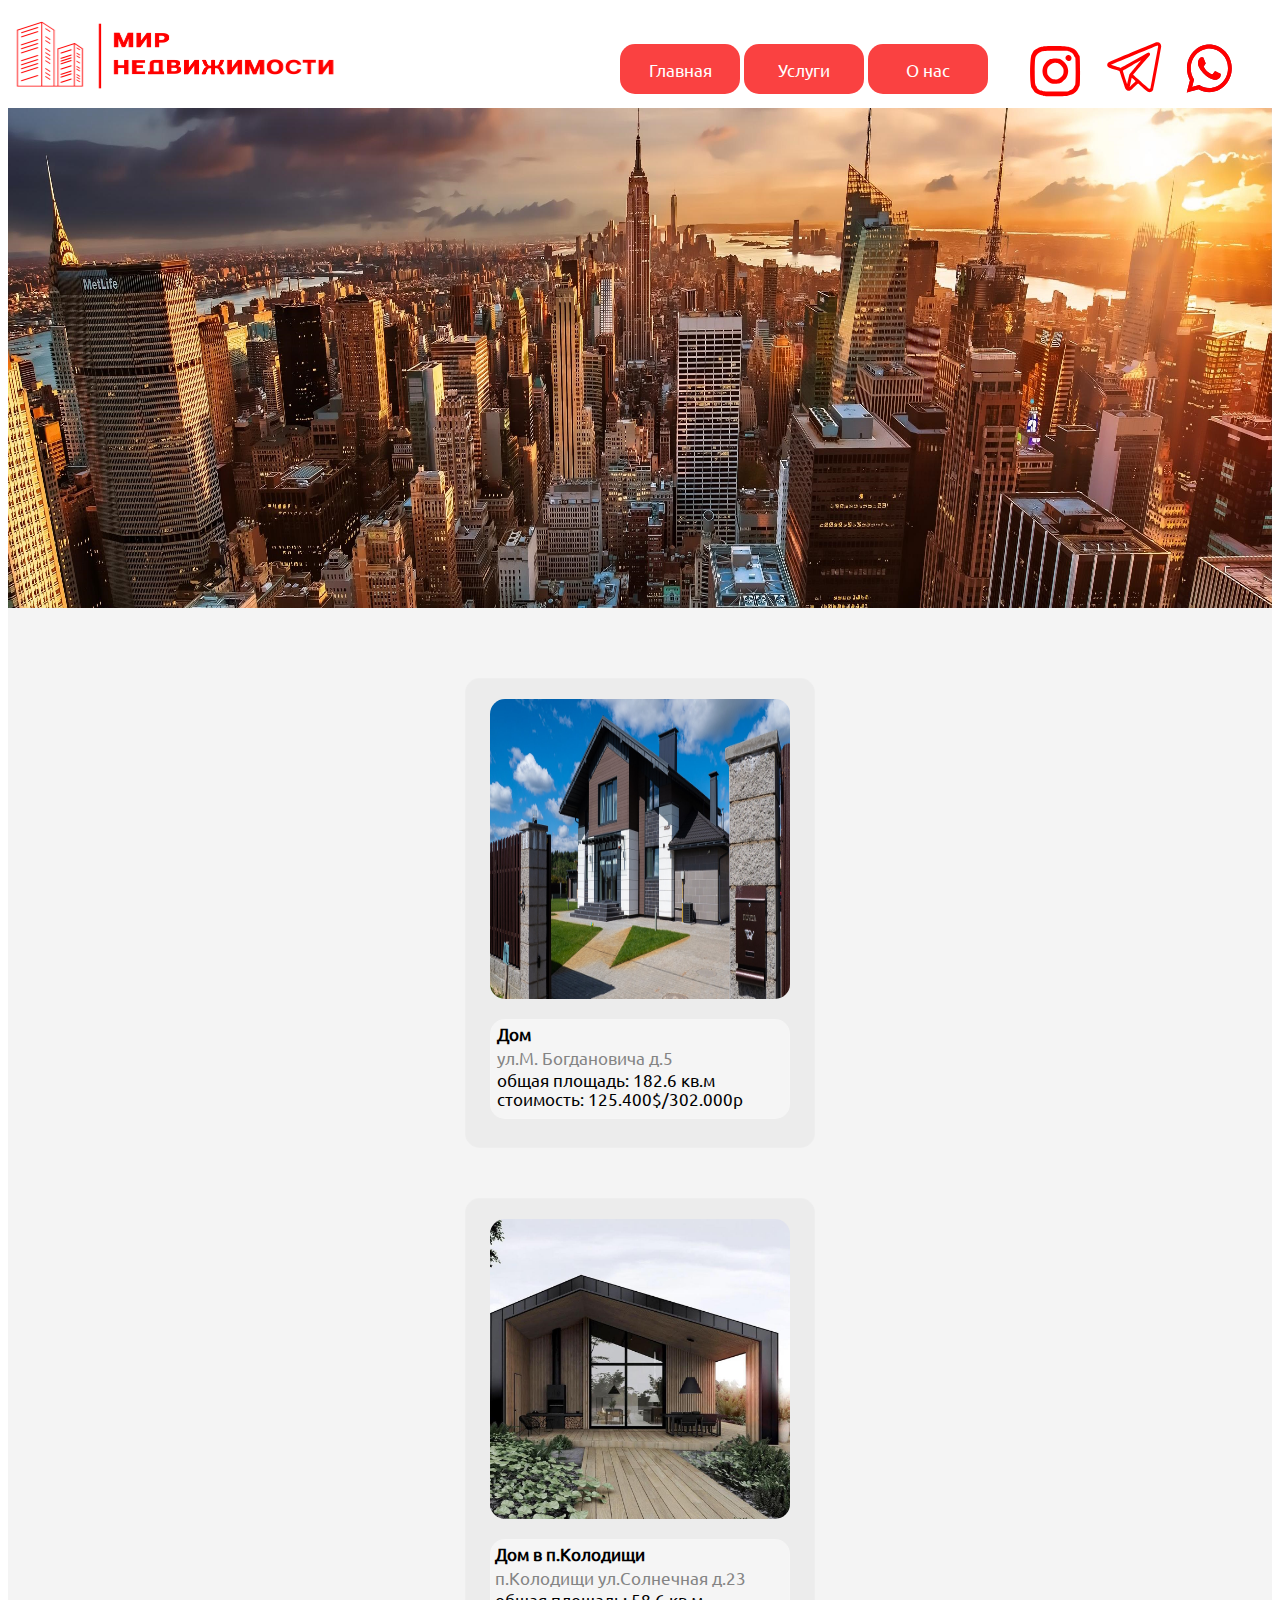
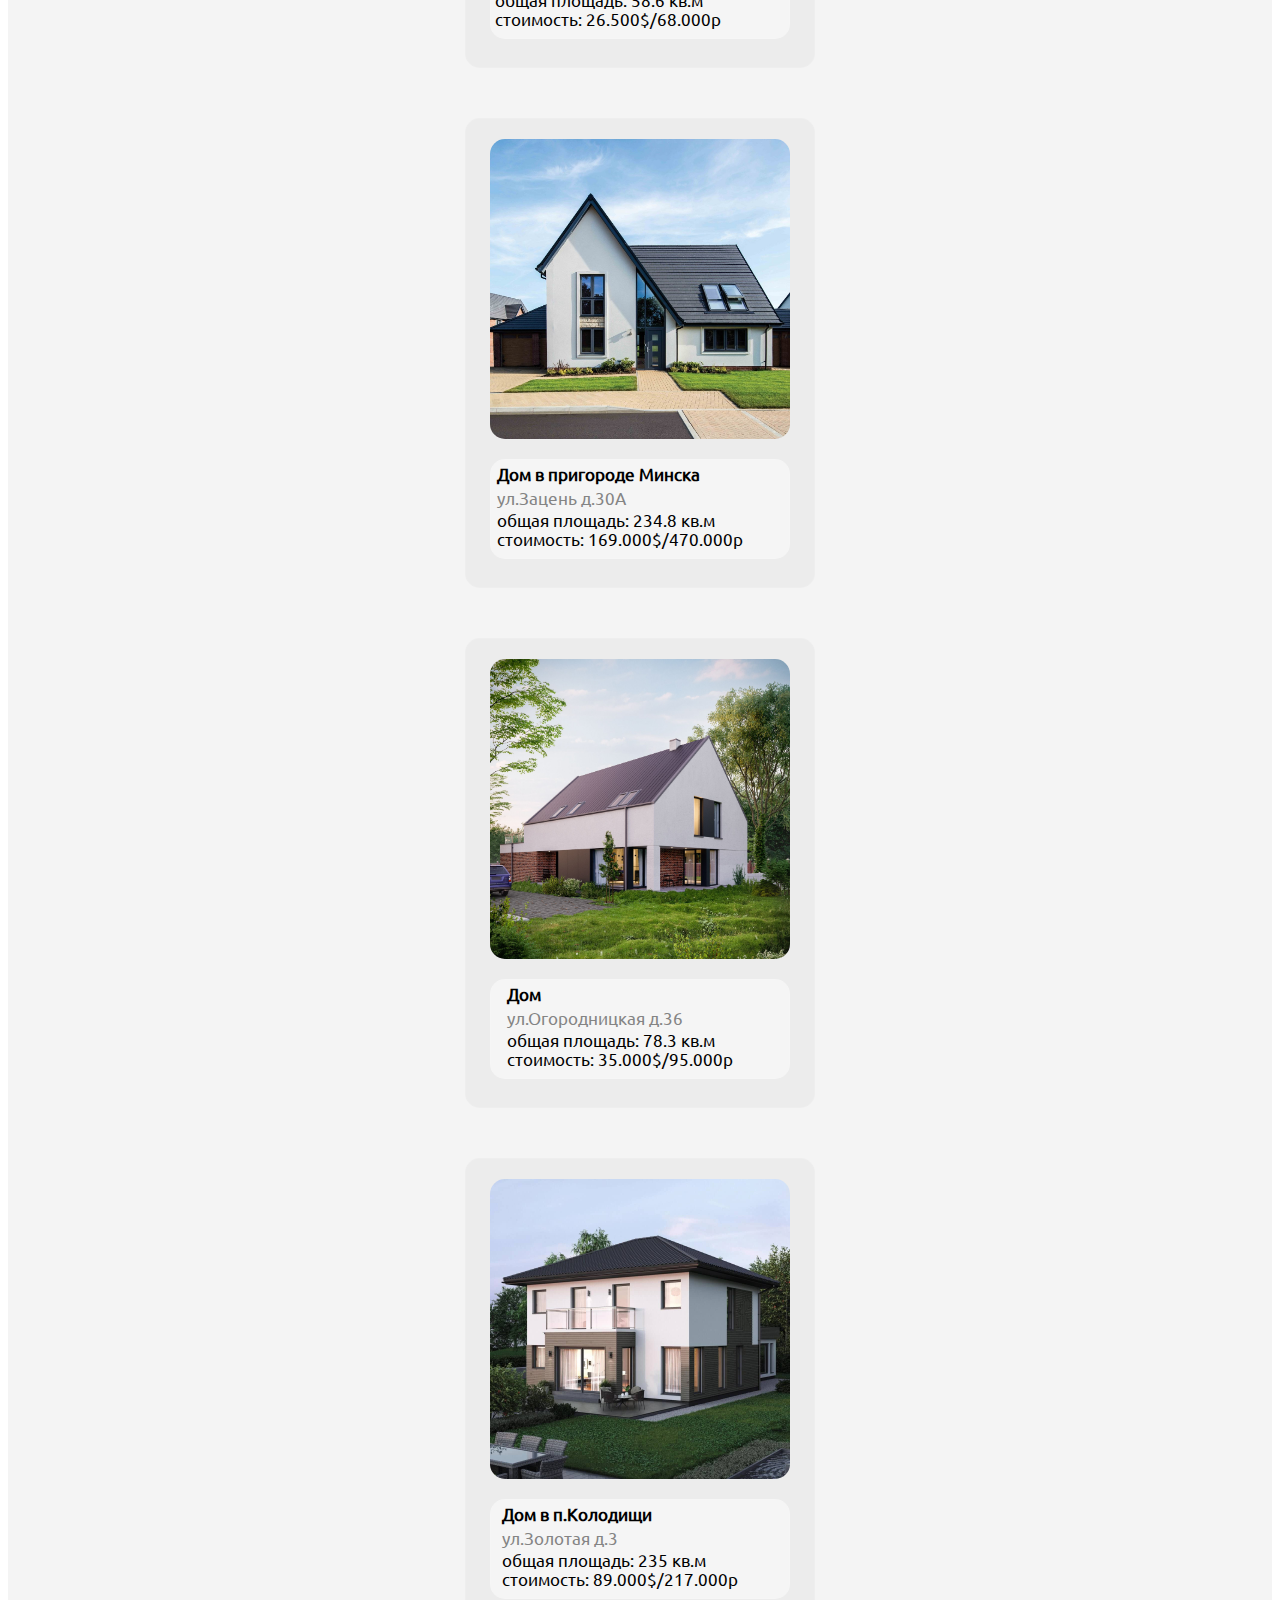
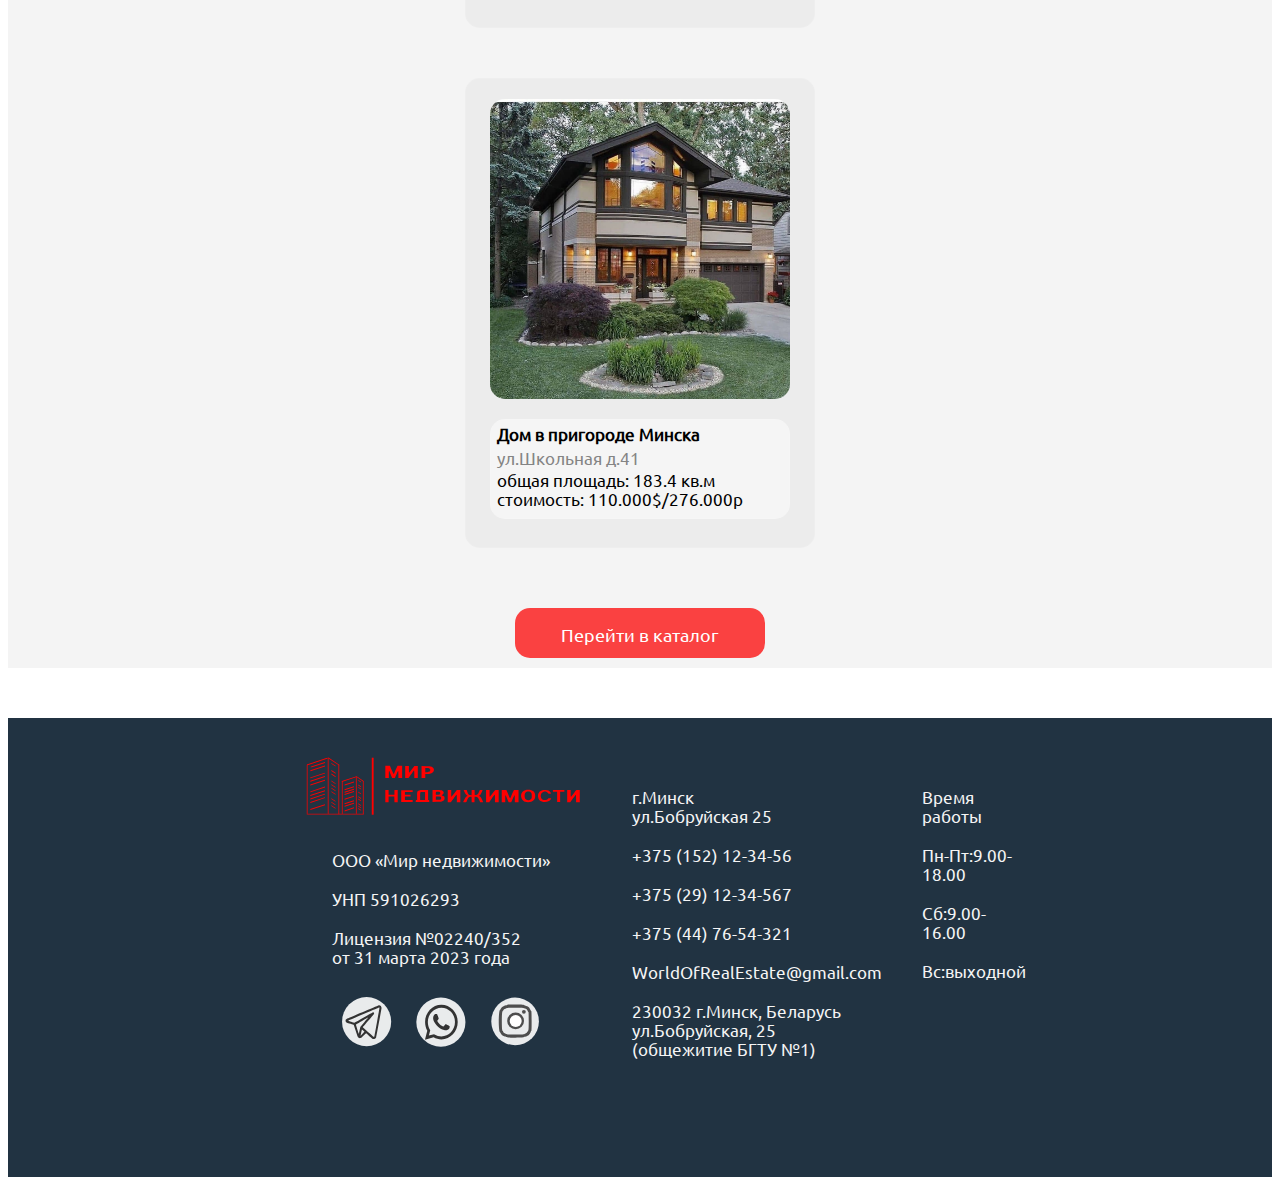
<file: houses.html>
<!DOCTYPE html>
<html lang="en">
<head>
    <meta charset="UTF-8">
    <meta http-equiv="X-UA-Compatible" content="IE=edge">
    <meta name="viewport" content="width=device-width, initial-scale=1.0">
    <title>WorldOfRealEstate</title>
    <link rel="stylesheet" href="css/catalogs.css">
    <link rel="stylesheet" href="css/markup_head_and_foot.css">
    <style>
        @import url(css/adaptBlocks.css) (min-device-width:1061px) and (max-device-width:1680px);
        @import url(css/main_mobile.css) (max-device-width:1060px);
        @import url(css/markup_mobile.css) (max-device-width:910px);
        @media (max-device-width: 1100px){
            .logo{
                width: 200px;
                height: 50px;
            }
            .logo img{
                width: 200px;
                height: 50px;
            }
        }
        @media (min-device-width: 1101px){
            .logo{
                width: 340px;
                height: 90px;
            }
            .logo img{
                width: 340px;
                height: 90px;
            }
        }
    </style>
</head>
<body>
    <header>
        <a class="logo" href="index.html"><img src="material/logotype.svg" alt="logo"></a>
        <nav> 
            <ul id="navi" class="menu">
                <li><a href="index.html"><span id="btn1">Главная</span></a></li>
                <li><a href="services.html"><span id="btn1">Услуги</span></a></li>
                <li><a href="aboutCompany.html"><span id="btn1">О нас</span></a></li>
                <li><a href="https://www.instagram.com"><svg><path
                    d="m 13.986009,4.5184195 c 0,0.2851306 -0.474623,0.02569 -1.425654,0.3040663 C 11.776505,4.8328542 9.8666481,5.7087105 8.3165739,6.4821923 6.1563201,7.5599863 4.933384,8.1984333 3.9540896,9.98698 3.2521497,11.270068 2.7446018,12.685599 2.4993894,12.846309 2.254177,13.007019 1.8285547,15.456551 1.5532739,18.289714 1.2774748,21.122876 1.0524808,26.123549 1.0529992,29.402552 c 5.184e-4,3.279004 0.2125519,8.155256 0.4717616,10.836004 0.2597282,2.680746 0.6848321,5.013634 0.9455971,5.184194 0.2612834,0.17056 1.0503178,1.359814 1.7543314,2.642902 0.9678891,1.764182 1.9601438,2.680228 4.0721847,3.758541 1.5360768,0.784368 3.444379,1.425654 4.240671,1.425654 0.79681,0 1.448464,0.233288 1.448464,0.518419 0,0.33127 4.493141,0.51842 12.442066,0.51842 6.910531,0 12.442067,-0.204777 12.442067,-0.460876 0,-0.252988 0.875092,-0.620548 1.944073,-0.815992 1.069499,-0.195444 2.893817,-0.906715 4.05404,-1.580142 1.160741,-0.673946 2.735181,-2.127075 3.499331,-3.229753 0.76415,-1.10216 1.389364,-2.380583 1.389364,-2.84042 0,-0.460356 0.291352,-0.933674 0.648025,-1.052392 0.498201,-0.165894 0.648023,-3.652784 0.648023,-15.096374 0,-9.327921 -0.19337,-15.018092 -0.518419,-15.249826 C 50.249448,13.757172 49.438122,12.444016 48.732035,11.04221 47.873014,9.3371281 46.701386,8.0203428 45.192266,7.0633405 43.951689,6.2763797 42.021614,5.4780138 40.903383,5.2893091 39.785152,5.100086 40.918106,5.2513053 39.22958,4.7904419 38.967515,4.7189141 33.577598,4 26.428075,4 18.47915,4 13.986009,4.1871495 13.986009,4.5184195 M 12.68996,9.5165009 C 11.834568,9.92346 10.574291,10.54038 9.8899772,10.887202 9.2051444,11.233506 8.3886342,11.983659 8.0755089,12.553921 7.7618651,13.124182 7.2973612,13.74162 7.0428173,13.926177 6.7882734,14.110735 6.3937562,15.393823 6.1666885,16.777484 5.9391023,18.161146 5.7529898,23.725859 5.7529898,29.143343 c 0,5.417483 0.1897415,11.006563 0.4219934,12.420293 0.2317335,1.413211 0.6843137,2.657418 1.0057337,2.764731 0.3214201,0.107312 0.5842587,0.504421 0.5842587,0.882868 0,0.378964 0.7180109,1.29242 1.595177,2.030649 0.8771654,0.738229 2.1602534,1.342187 2.8513064,1.342187 0.691054,0 1.25613,0.233289 1.25613,0.51842 0,0.331788 4.65126,0.518419 12.917457,0.518419 7.10442,0 12.994702,-0.185075 13.090091,-0.411106 0.09487,-0.226031 1.105789,-0.756893 2.246311,-1.179405 1.471275,-0.544858 2.329259,-1.291382 2.953437,-2.569804 0.483684,-0.9907 1.12497,-2.083528 1.425652,-2.427758 0.352526,-0.40385 0.545897,-5.413337 0.545897,-14.12693 0,-7.425322 -0.188187,-13.50068 -0.418884,-13.50068 -0.230178,0 -0.819621,-0.909825 -1.310045,-2.021317 -0.58374,-1.322488 -1.496678,-2.308522 -2.640829,-2.851306 C 41.315008,10.075875 40.445214,9.4210058 40.028313,9.237028 39.666676,9.0774383 39.171589,9.0420723 38.917428,8.9047098 38.624628,8.7464654 34.456837,8.6854748 26.55768,8.7207274 17.048831,8.7632378 13.891138,8.9441662 12.68996,9.5165009 m 24.587347,4.4893951 c -0.641284,0.740303 -0.781928,1.539963 -0.781928,1.735408 0,0.195443 0.0244,1.290459 0.707674,2.086232 1.229161,1.146359 1.965301,1.365389 3.251496,1.176548 0.927834,-0.387119 1.463637,-1.010638 1.67619,-1.3445 0.212033,-0.333862 0.355897,-1.029331 0.360563,-1.750453 0.0042,-0.720603 -0.461394,-1.712339 -1.034766,-2.203283 -0.57389,-0.490942 -1.431746,-0.761175 -1.927354,-0.744068 -0.496128,0.01763 -1.577153,0.236423 -2.218438,0.977244 m -15.807653,3.137588 c -0.855392,0.304312 -2.790384,1.426702 -4.096282,2.73934 -1.30538,1.313156 -2.595995,3.58434 -3.072941,4.801589 -0.476427,1.217767 -0.866279,3.229753 -0.866279,4.471367 0,1.241097 0.352007,3.255157 0.782295,4.474479 0.442212,1.252501 1.852313,3.27641 3.240121,4.649704 1.352039,1.337522 3.25101,2.702002 4.219935,3.031716 0.969445,0.329715 3.112072,0.599812 4.761683,0.599812 1.649611,0 3.604052,-0.22966 4.342799,-0.510643 0.739266,-0.280984 1.708711,-0.806142 2.15507,-1.166444 0.446359,-0.36082 1.733076,-1.550075 2.859602,-2.642903 1.550592,-1.504971 2.239572,-2.735699 2.837309,-5.069104 0.632472,-2.468714 0.676019,-3.628937 0.219292,-5.82859 -0.313644,-1.510675 -1.086608,-3.4112 -1.718561,-4.223563 -0.631435,-0.812364 -1.521561,-1.844018 -1.97777,-2.293488 -0.456209,-0.448951 -1.27272,-1.166444 -1.814469,-1.594139 -0.541748,-0.427697 -1.637686,-1.068981 -2.435015,-1.425654 -0.797329,-0.356155 -2.896928,-0.629362 -4.665775,-0.607069 -1.768848,0.02229 -3.915622,0.289796 -4.771014,0.59359 m 4.147355,3.767873 c -0.285131,0.09487 -1.108381,0.301201 -1.829502,0.458282 -0.721121,0.157081 -2.029094,0.935748 -2.906259,1.730484 -0.877684,0.794219 -1.862163,1.953923 -2.188249,2.576545 -0.326086,0.62314 -0.593072,2.213132 -0.593072,3.533547 0,1.320414 0.266986,2.910406 0.593072,3.533546 0.326086,0.622622 1.406472,1.865792 2.401319,2.761621 1.024915,0.923305 2.63046,1.761071 3.704107,1.932667 1.042023,0.166931 2.743475,0.06895 3.781352,-0.217736 1.037357,-0.286167 2.699928,-1.334411 3.694256,-2.32874 1.192884,-1.192883 1.926446,-2.507594 2.155588,-3.863262 0.190778,-1.130153 0.185595,-2.818127 -0.01244,-3.750764 -0.210478,-0.995365 -1.285162,-2.606613 -2.599874,-3.899551 -1.232802,-1.211547 -2.729577,-2.036885 -3.271226,-2.203283 -0.548433,-0.168481 -1.089973,-0.274098 -1.708295,-0.34829 -0.403644,-0.04883 -0.935644,-0.01045 -1.220775,0.08494"
                    stroke="none"
                    fill="#ff0000"
                    fill-rule="evenodd"
                    style="stroke-width:0.518419" /></svg></a></li>
                <li><a href="https://web.telegram.org/z/"><svg><path style="fill:#ff0000;stroke-width:0.129666" d="m 41.596348,49.988415 c -0.348001,-0.112993 -0.840246,-0.327955 -1.093874,-0.477691 -0.332322,-0.196194 -7.420253,-6.335177 -9.367747,-8.113571 -0.0765,-0.06986 -1.39388,1.160751 -3.369602,3.147648 -3.310095,3.328812 -3.939167,3.835704 -5.125712,4.130184 -1.615986,0.401058 -3.367694,-0.49706 -4.319138,-2.214462 -0.201309,-0.363376 -1.551002,-4.367614 -3.010331,-8.930986 -1.454972,-4.549751 -2.677691,-8.309638 -2.717153,-8.355305 -0.03946,-0.04566 -2.255855,-0.764461 -4.9253195,-1.597323 -5.6045179,-1.748585 -6.40622,-2.11652 -7.05334794,-3.237071 -0.30963996,-0.536166 -0.39174108,-0.82236 -0.39174108,-1.36556 0,-1.277878 0.62074607,-2.189395 1.98883922,-2.920453 C 3.026747,19.61804 48.063768,0.7816017 49.28042,0.36744282 c 2.647052,-0.90107924 4.941962,0.89313698 4.941962,3.86374668 0,1.1295727 -7.617333,42.1226625 -8.020335,43.1618625 -0.37836,0.975658 -1.237244,1.985345 -2.03712,2.394801 -0.72323,0.37022 -1.789616,0.453485 -2.568579,0.200562 z m 1.595275,-3.500171 c 0.175468,-0.219103 0.358504,-0.723486 0.468219,-1.290261 0.09907,-0.511793 1.844195,-9.936856 3.878047,-20.944582 C 50.337563,9.1008419 51.210058,4.1540629 51.129819,3.8882204 51.053451,3.6352058 50.923397,3.5258531 50.664404,3.4968868 50.42665,3.470296 42.490982,6.720015 27.222382,13.09658 14.526958,18.398521 4.0981295,22.783359 4.0472071,22.840666 c -0.076435,0.08602 9.2805619,3.097441 9.5929159,3.087354 0.0542,-0.0017 6.276665,-3.4555 13.827701,-7.674999 7.551034,-4.219497 13.868197,-7.671814 14.038138,-7.671814 1.005322,0 1.595048,0.807281 1.525346,2.088059 -0.01398,0.257007 -2.161006,2.825211 -8.456246,10.115121 -4.640625,5.373861 -8.4375,9.808307 -8.4375,9.854323 0,0.137338 15.265311,13.554657 15.809251,13.895411 0.645844,0.404592 0.891294,0.395547 1.24481,-0.04588 z m -17.484512,-4.38099 c 1.563231,-1.571699 2.828437,-2.899916 2.811568,-2.951593 -0.04475,-0.13709 -3.716673,-3.363132 -3.762772,-3.305858 -0.02142,0.02661 -0.480869,2.025629 -1.020993,4.44225 -0.540125,2.416622 -1.007021,4.477564 -1.037548,4.579873 -0.03052,0.102309 -0.0053,0.165078 0.056,0.139487 0.06132,-0.02559 1.390512,-1.332462 2.953742,-2.904159 z m -4.462939,-4.744439 c 0.572704,-2.570059 1.107948,-4.842454 1.189432,-5.049768 0.08148,-0.207315 2.738165,-3.418519 5.903735,-7.136009 3.165569,-3.717489 5.75558,-6.789782 5.75558,-6.827315 0,-0.03753 -4.124068,2.232128 -9.164594,5.043694 -8.486599,4.733759 -9.161045,5.135407 -9.116606,5.429153 0.09603,0.634762 4.233918,13.413728 4.311412,13.314851 0.04387,-0.05598 0.548339,-2.204548 1.121041,-4.774606 z"/></svg></a></li>
                <li>   
                    <a href="https://www.whatsapp.com/"><svg>
                        <path fill-rule="evenodd" clip-rule="evenodd" d="M 40.220298,9.5226226 C 35.990061,5.0267558 30.364244,2.5497028 24.370826,2.5470676 c -12.350053,0 -22.4012006,10.6696154 -22.4061654,23.7835074 -0.00167,4.192097 1.0299536,8.284272 2.990783,11.891321 L 1.7767162,50.547068 13.654538,47.239485 c 3.272834,1.895227 6.957468,2.893928 10.707165,2.89513 h 0.0094 c 12.348638,0 22.400938,-10.670554 22.405606,-23.784971 0.0024,-6.355712 -2.325969,-12.331402 -6.556416,-16.8270214 z M 24.370826,46.117739 h -0.0077 c -3.341582,-0.0015 -6.6188,-0.954859 -9.47849,-2.755719 L 14.204879,42.933426 7.1563736,44.896295 9.0377491,37.601115 8.5947613,36.853159 C 6.7305426,33.705483 5.7461251,30.067427 5.7477798,26.332076 5.751637,15.432099 14.106084,6.5642589 24.378252,6.5642589 c 4.974277,0.00178 9.650189,2.0607116 13.166157,5.7975641 3.515968,3.736852 5.45114,8.703781 5.449443,13.986319 -0.0044,10.900804 -8.358283,19.769597 -18.623026,19.769597 z M 34.585923,31.311318 c -0.559675,-0.297666 -3.312295,-1.734946 -3.825649,-1.93359 -0.512788,-0.198344 -0.8864,-0.297065 -1.259305,0.297666 -0.3734,0.594731 -1.446075,1.93359 -1.77287,2.329977 -0.326725,0.396688 -0.652955,0.446537 -1.212913,0.148871 -0.559958,-0.297366 -2.363733,-0.925205 -4.502294,-2.949933 -1.664175,-1.575866 -2.787698,-3.522068 -3.114423,-4.116799 -0.326229,-0.595332 -0.0028,-0.885941 0.24561,-1.212885 0.606067,-0.798931 1.212912,-1.636525 1.399471,-2.032912 0.186841,-0.396688 0.09328,-0.743827 -0.04689,-1.041193 -0.139671,-0.297365 -1.259305,-3.222675 -1.725701,-4.413038 -0.454868,-1.158382 -0.916031,-1.001929 -1.25987,-1.020097 -0.326229,-0.01727 -0.699629,-0.0208 -1.073029,-0.0208 -0.373117,0 -0.979679,0.148571 -1.493032,0.743827 -0.513001,0.595032 -1.959147,2.032611 -1.959147,4.957921 0,2.925309 2.006104,5.751296 2.285942,6.147983 0.279838,0.396688 3.947853,6.39963 9.56377,8.973596 1.335681,0.612899 2.378371,0.978281 3.191647,1.252148 1.341269,0.452393 2.561394,0.388505 3.526223,0.235581 1.075716,-0.170792 3.312012,-1.437881 3.778974,-2.825987 0.466396,-1.388407 0.466396,-2.578095 0.326159,-2.826287 -0.139601,-0.247818 -0.513,-0.396388 -1.072676,-0.694054 z" fill="#b30526"style="stroke-width:0.0728641" />
                        <path style="fill:#ff0000;stroke-width:0.0491681" d="m 1.8404789,50.407413 c 0.014464,-0.05268 0.7267496,-2.815084 1.5828581,-6.138677 L 4.9798978,38.225839 4.8488276,37.971936 C 3.0880851,34.561109 2.1724268,31.114242 2.0159588,27.308001 1.811271,22.328763 3.1124618,17.402046 5.7443924,13.190983 7.3622891,10.602365 9.6117999,8.2229718 12.073697,6.4962367 16.449794,3.4269136 21.774789,2.0832241 26.984934,2.7335904 c 5.059585,0.6315723 9.617948,2.9906909 13.2363,6.8502665 1.782899,1.9017601 3.100329,3.8461491 4.202436,6.2023581 2.128451,4.550445 2.810752,9.596113 1.984883,14.678371 -1.203597,7.406727 -5.802351,13.883515 -12.234984,17.231494 -2.513208,1.308043 -5.183387,2.08429 -8.045558,2.338923 -0.804143,0.07154 -2.734604,0.0706 -3.522907,-0.0017 -2.913285,-0.267251 -5.559956,-1.040302 -8.102804,-2.366701 -0.450426,-0.23495 -0.845892,-0.427183 -0.878814,-0.427183 -0.03292,0 -2.642201,0.718525 -5.7983976,1.596721 -3.1561957,0.878196 -5.7998209,1.612549 -5.8747223,1.631895 -0.1181598,0.03052 -0.1327039,0.0225 -0.1098872,-0.0606 z M 26.616439,46.000712 c 3.941497,-0.560758 7.267392,-2.166695 10.187407,-4.919077 2.213696,-2.086611 4.015905,-4.893782 5.049092,-7.864607 0.525642,-1.511435 0.826639,-2.839214 1.040229,-4.58873 0.122597,-1.004204 0.122535,-3.600489 -9.6e-5,-4.621038 -0.460929,-3.835285 -1.80275,-7.20378 -4.039153,-10.139811 -0.52855,-0.6939 -1.600218,-1.870356 -2.254234,-2.474655 C 33.59524,8.616744 29.94991,6.9842873 25.921265,6.6107703 25.060195,6.5309359 22.840891,6.5757322 22.057625,6.6887572 17.095822,7.4047441 12.806477,9.9782941 9.7392097,14.079644 7.5988149,16.941642 6.2790371,20.344301 5.83938,24.134211 c -0.1192176,1.027675 -0.1188099,3.377818 7.65e-4,4.417916 0.3734208,3.248085 1.2441746,5.787109 3.0215274,8.810442 l 0.1492637,0.253903 -0.9339216,3.619338 c -0.513657,1.990636 -0.922052,3.631999 -0.9075453,3.647474 0.014509,0.01548 1.6013186,-0.410503 3.5262468,-0.946617 l 3.49987,-0.974751 0.681851,0.421636 c 2.423097,1.49837 5.003627,2.384034 7.822879,2.684893 0.685687,0.07317 3.235719,0.02907 3.916122,-0.06773 z"/>
                        <path style="fill:#ff0000;stroke-width:0.0491681"d="M 29.270063,37.685958 C 28.313237,37.557849 26.180316,36.795004 24.524522,35.988703 21.737089,34.631342 18.899097,32.122677 16.473558,28.871992 15.846191,28.0312 14.81593,26.488868 14.479044,25.886143 13.127361,23.467842 12.717572,21.28459 13.227724,19.21942 c 0.290173,-1.174666 0.797412,-2.079364 1.734333,-3.093315 0.61494,-0.6655 1.065385,-0.809556 2.31324,-0.739798 0.864982,0.04836 0.943941,0.08075 1.21286,0.497672 0.112317,0.174129 1.574606,3.818881 2.052189,5.115073 0.123807,0.336021 0.111705,0.539924 -0.05171,0.8713 -0.149209,0.302561 -0.700891,1.109252 -1.305117,1.908395 -0.418012,0.552858 -0.492608,0.742178 -0.414437,1.051835 0.05894,0.233502 0.913585,1.631214 1.405881,2.299235 1.034429,1.403668 2.117445,2.478432 3.477497,3.450999 0.714871,0.511202 1.349688,0.877674 2.341727,1.351853 1.187749,0.567726 1.313369,0.568699 1.802946,0.01397 0.346389,-0.392486 1.175505,-1.464461 1.55839,-2.014866 0.641966,-0.922837 0.687615,-0.918823 3.016899,0.265259 1.667232,0.847533 2.930147,1.518975 3.10073,1.648539 0.204889,0.155619 0.266278,0.421646 0.231335,1.002477 -0.05264,0.875059 -0.332069,1.969616 -0.621566,2.43478 -0.510457,0.820202 -1.790149,1.765306 -2.955039,2.182416 -0.682796,0.244488 -1.949552,0.342322 -2.857814,0.220715 z"/>
                    </svg></a>
                </li> 
            </ul>
            <input type="checkbox" id="menu-toggle">
            <label class="menu-icon">&#9776;</label>
        </nav>
    </header>
    <div class="image_on_fon">
        <img src="material/head.jpg" alt="town">
    </div>
    <main>
        <div class="offers">
            <div class="block">
                <img src="material/offers/house1.jpeg" alt="">
                <div>
                    <ul>
                        <li><h4>Дом</h4></li>
                        <li>ул.М. Богдановича д.5</li>
                        <li>общая площадь: 182.6 кв.м</li>
                        <li>стоимость: 125.400$/302.000р</li>
                    </ul>
                </div>
                <p class="hidden">
                    Дополнительная информация:<br>
                    — участок огорожен по всему периметру бетонным забором,<br>
                    — крыша покрыта металлочерепицей, утеплена,<br>
                    — центральные водоснабжение и канализация;<br>
                    — отопление на газу, теплый пол, батареи <br>
                    По вопросам обращаться: elena123@tut.by 
                    
                </p>
            </div>
            <div class="block">
                <img src="material/offers/house2.jpg" alt="">
                <div>
                    <ul>
                        <li><h4>Дом в п.Колодищи</h4></li>
                        <li>п.Колодищи ул.Солнечная д.23</li>
                        <li>общая площадь: 58.6 кв.м</li>
                        <li>стоимость: 26.500$/68.000р</li>
                    </ul>
                </div>
                <p class="hidden">
                    Дополнительная информация:<br>
                    — участок огорожен по всему периметру бетонным забором,<br>
                    — крыша покрыта металлочерепицей, утеплена,<br>
                    — центральные водоснабжение и канализация;<br>
                    — отопление на газу, теплый пол, батареи <br>
                    По вопросам обращаться: elena123@tut.by 
                    
                </p>
            </div>
            <div class="block">
                <img src="material/offers/house3.jpg" alt="">
                <div>
                    <ul>
                        <li><h4>Дом в пригороде Минска</h4></li>
                        <li>ул.Зацень д.30А</li>
                        <li>общая площадь: 234.8 кв.м</li>
                        <li>стоимость: 169.000$/470.000р</li>
                    </ul>
                </div>
                <p class="hidden">
                    Дополнительная информация:<br>
                    — участок огорожен по всему периметру бетонным забором,<br>
                    — крыша покрыта металлочерепицей, утеплена,<br>
                    — центральные водоснабжение и канализация;<br>
                    — отопление на газу, теплый пол, батареи <br>
                    По вопросам обращаться: elena123@tut.by 
                    
                </p>
            </div>
            <div class="block">
                <img src="material/offers/house4.jpg" alt="">
                <div>
                    <ul>
                        <li><h4>Дом</h4></li>
                        <li>ул.Огородницкая д.36</li>
                        <li>общая площадь: 78.3 кв.м</li>
                        <li>стоимость: 35.000$/95.000р</li>
                    </ul>
                </div>
                <p class="hidden">
                    Дополнительная информация:<br>
                    — участок огорожен по всему периметру бетонным забором,<br>
                    — крыша покрыта металлочерепицей, утеплена,<br>
                    — центральные водоснабжение и канализация;<br>
                    — отопление на газу, теплый пол, батареи <br>
                    По вопросам обращаться: elena123@tut.by 
                    
                </p>
            </div>
            <div class="block">
                <img src="material/offers/house5.jpg" alt="">
                <div>
                    <ul>
                        <li><h4>Дом в п.Колодищи</h4></li>
                        <li>ул.Золотая д.3</li>
                        <li>общая площадь: 235 кв.м</li>
                        <li>стоимость: 89.000$/217.000р</li>
                    </ul>
                </div>
                <p class="hidden">
                    Дополнительная информация:<br>
                    — участок огорожен по всему периметру бетонным забором,<br>
                    — крыша покрыта металлочерепицей, утеплена,<br>
                    — центральные водоснабжение и канализация;<br>
                    — отопление на газу, теплый пол, батареи <br>
                    По вопросам обращаться: elena123@tut.by 
                    
                </p>
            </div>
            <div class="block">
                <img src="material/offers/house6.jpg" alt="">
                <div>
                    <ul>
                        <li><h4>Дом в пригороде Минска</h4></li>
                        <li>ул.Школьная д.41</li>
                        <li>общая площадь: 183.4 кв.м</li>
                        <li>стоимость: 110.000$/276.000р</li>
                    </ul>
                </div>
                <p class="hidden">
                    Дополнительная информация:<br>
                    — участок огорожен по всему периметру бетонным забором,<br>
                    — крыша покрыта металлочерепицей, утеплена,<br>
                    — центральные водоснабжение и канализация;<br>
                    — отопление на газу, теплый пол, батареи <br>
                    По вопросам обращаться: elena123@tut.by 
                    
                </p>
            </div>
        </div>
        <button id="btn1" type="button" onclick="openPopup()">
            Перейти в каталог
        </button>
        <div id="popup">
            <div id="close_btn" onclick="closePopup()">&#10006;</div>
            <p>Выберите раздел, в который вы хотели бы перейти:</p>
            <div class="container">
                <button id="btn1" onclick="document.location='houses.html'">Дома и участки</button>
                <button id="btn1" onclick="document.location='flats.html'">Квартиры</button>
                <button id="btn1" onclick="document.location='offices.html'">Офисы и склады</button>
            </div>
        </div>
        
    </main>
    <footer>
        <div class="flex">
            <div>
                <div>
                    <a href="index.html">
                        <img id="logo" src="material/logo2.svg" alt="">
                    </a>
                </div>
                <div>
                    <ol class="list_info">
                        <li>ООО «Мир недвижимости»</li>
                        <li>УНП 591026293</li>
                        <li>Лицензия №02240/352<br>от 31 марта 2023 года</li>
                    </ol>
                    <ul class="list_mesend">
                        <li><img src="material/telegram_black.svg" alt=""></li>
                        <li><img src="material/whatsapp_black.svg" alt=""></li>
                        <li><img src="material/inst_black.svg" alt=""></li>
                    </ul>
                </div>
            </div>
            <div>
                <ul class="list_info" id="tel">
                    <li>г.Минск<br>ул.Бобруйская 25</li>
                    <li>+375 (152) 12-34-56</li>
                    <li>+375 (29) 12-34-567</li>
                    <li>+375 (44) 76-54-321</li>
                    <li>WorldOfRealEstate@gmail.com</li>
                    <li>230032 г.Минск, Беларусь<br>ул.Бобруйская, 25<br>(общежитие БГТУ №1)</li>
                </ul>
            </div>
            <div>
                <ul class="list_info">
                    <li>Время работы</li>
                    <li>Пн-Пт:9.00-18.00</li>
                    <li>Сб:9.00-16.00</li>
                    <li>Вс:выходной</li>
                </ul>
            </div>
        </div>
    </footer>

    <script type="text/javascript" src="JavaScript/scripts.js"></script>
</body>
</html>
</file>
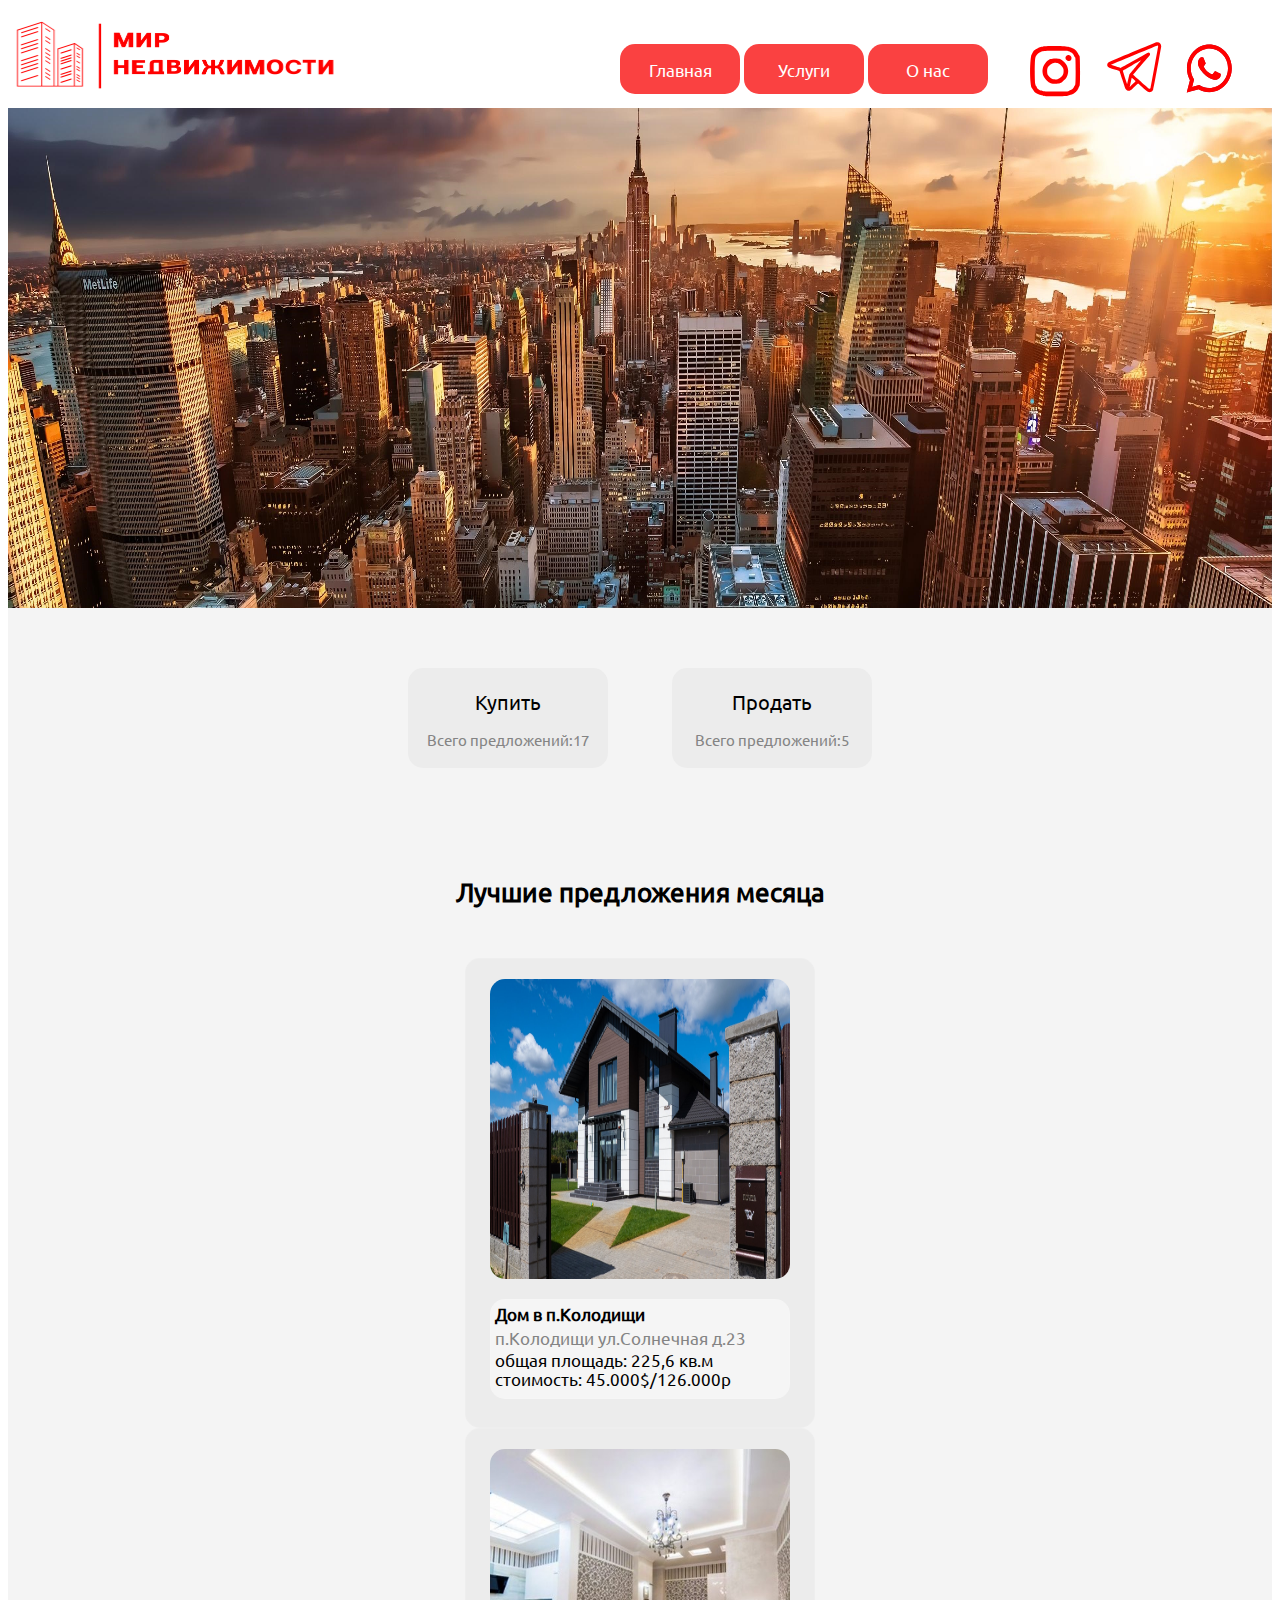
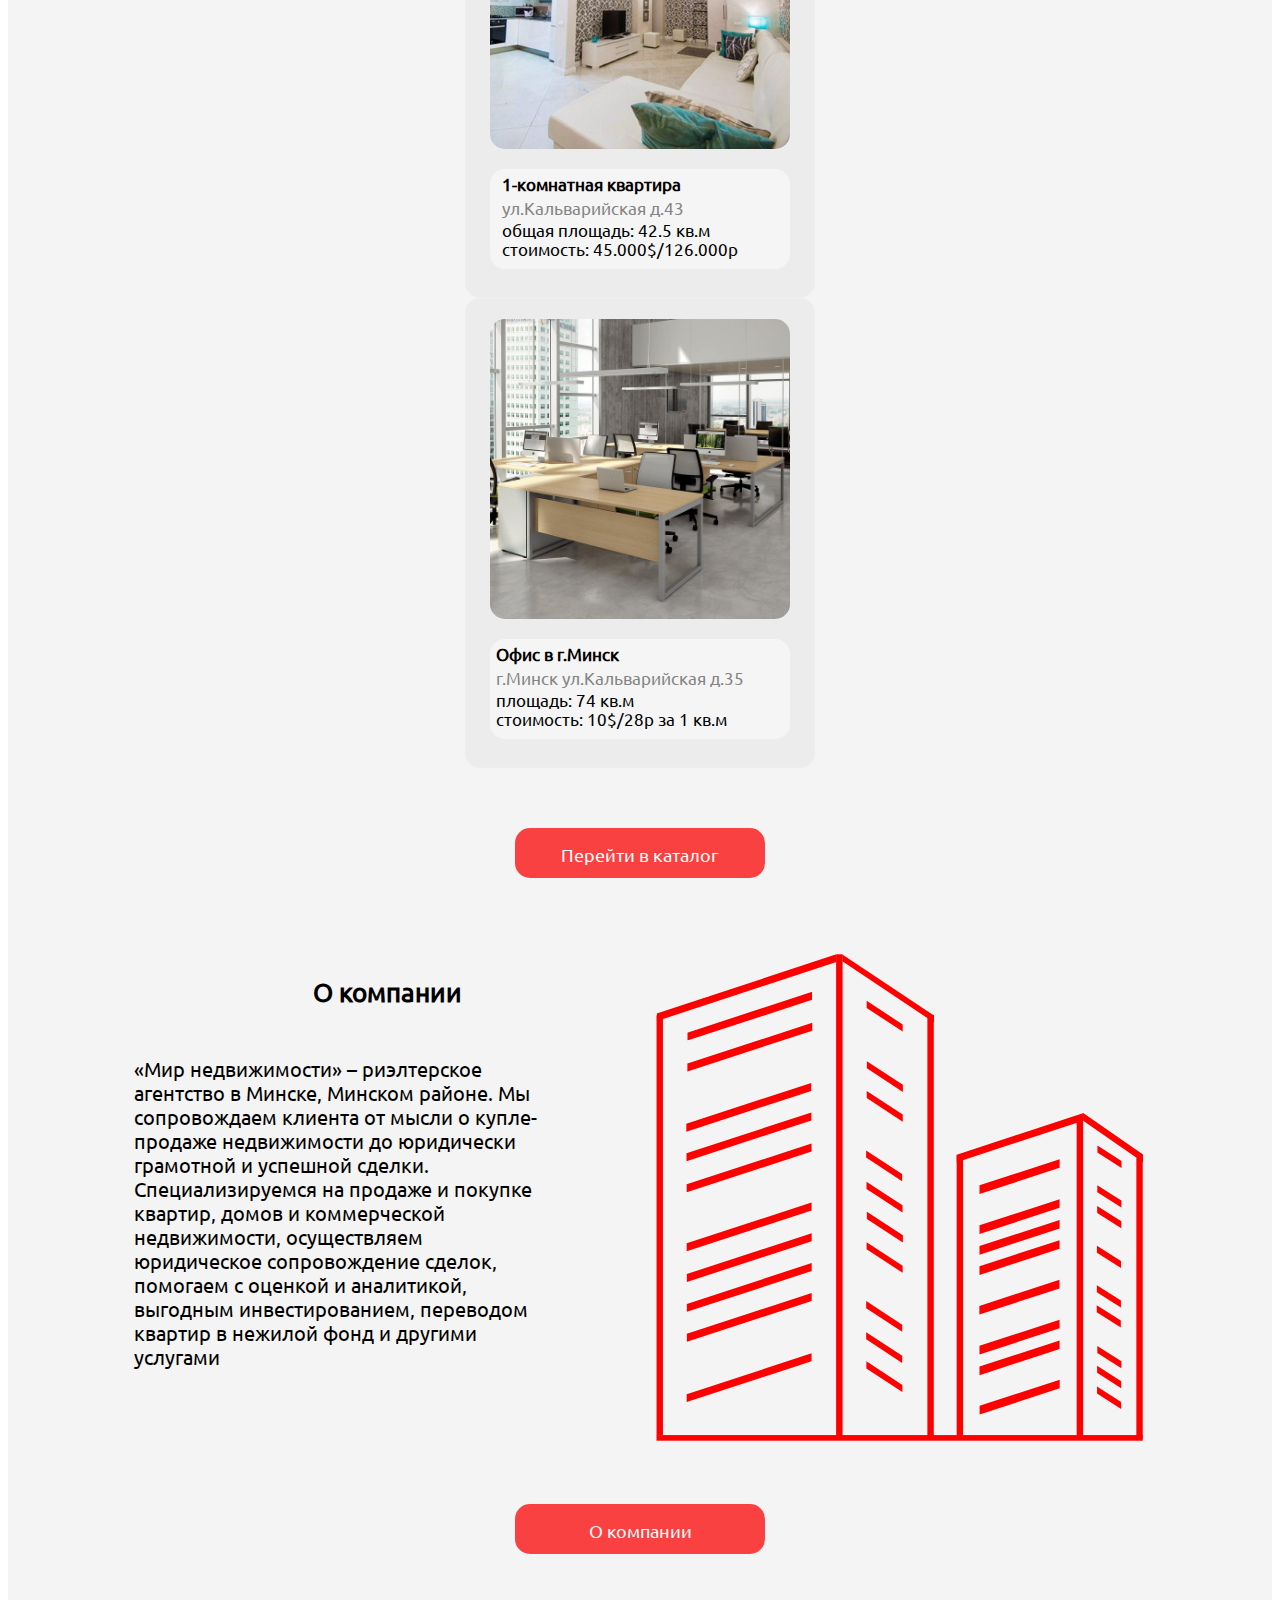
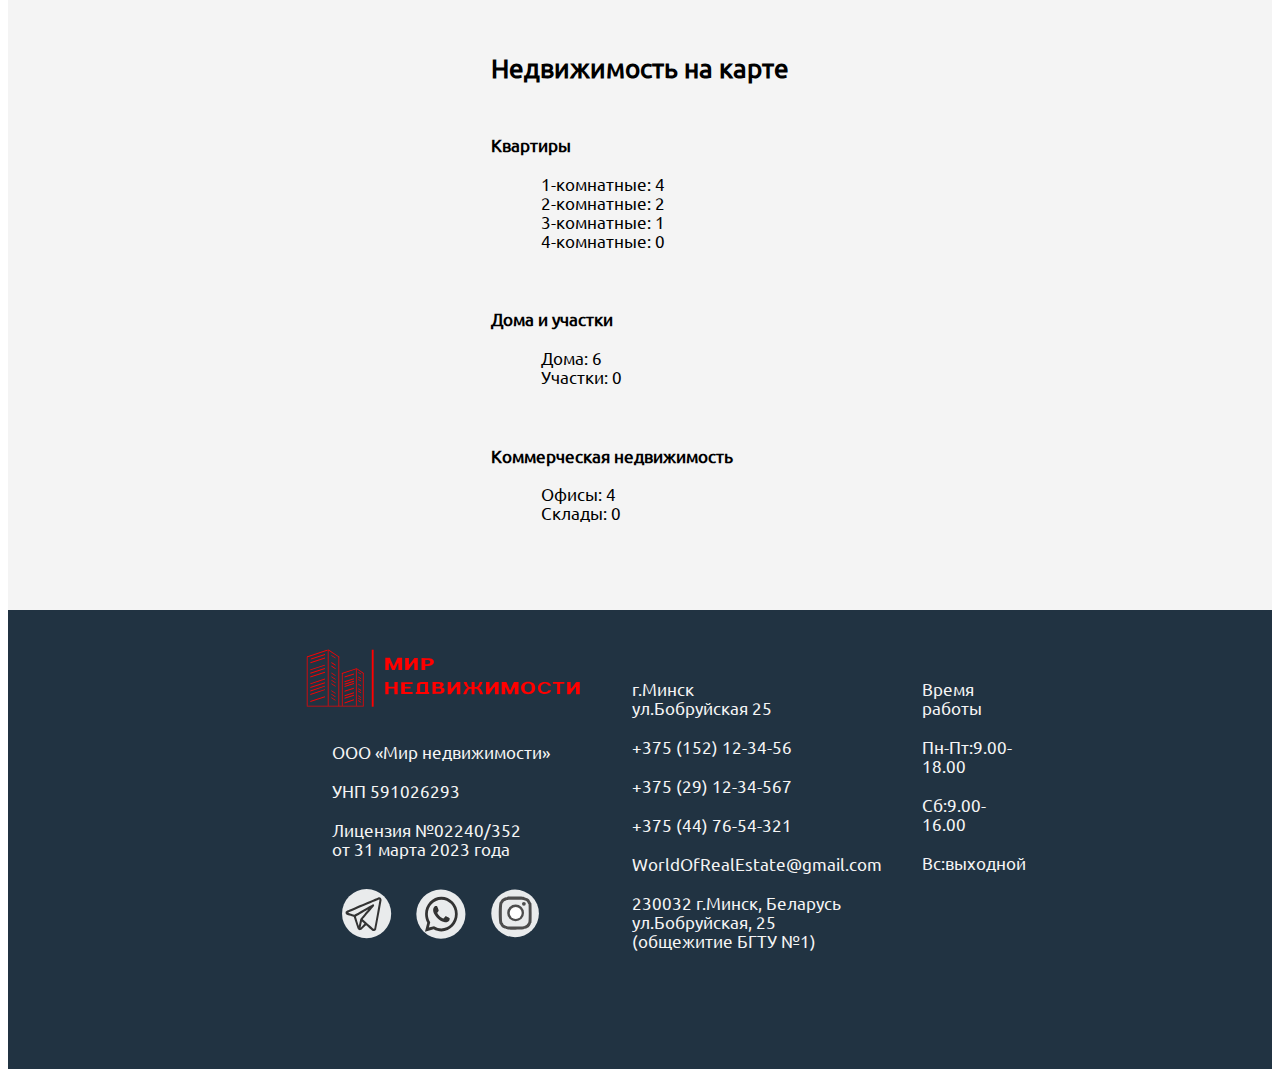
<file: main_page.html>
<!DOCTYPE html>
<html lang="en">
<head>
    <meta charset="UTF-8">
    <meta http-equiv="X-UA-Compatible" content="IE=edge">
    <meta name="viewport" content="width=device-width, initial-scale=1.0">
    <title>WorldOfRealEstate</title>
    <link rel="stylesheet" href="css/main_page.css">
    <link rel="stylesheet" href="css/markup_head_and_foot.css">
    <style>
        @import url(css/main_mobile.css) (max-device-width:1060px);
        @import url(css/adaptBlocks.css) (min-device-width:1061px) and (max-device-width:1680px);
        @import url(css/markup_mobile.css) (max-device-width:910px);
        @media (max-device-width: 1100px){
            .logo{
                width: 200px;
                height: 50px;
            }
            .logo img{
                width: 200px;
                height: 50px;
            }
        }
        @media (min-device-width: 1101px){
            .logo{
                width: 340px;
                height: 90px;
            }
            .logo img{
                width: 340px;
                height: 90px;
            }
        }
    </style>
</head>
<body>
    <header>
        <a class="logo" href="main_page.html"><img src="material/logotype.svg" alt="logo"></a>
        <nav> 
            <ul id="navi" class="menu">
                <li><a href="main_page.html"><span id="btn1">Главная</span></a></li>
                <li><a href="services.html"><span id="btn1">Услуги</span></a></li>
                <li><a href="aboutCompany.html"><span id="btn1">О нас</span></a></li>
                <li>
                    <a href="https://www.instagram.com">
                        <svg>
                            <path
                            d="m 13.986009,4.5184195 c 0,0.2851306 -0.474623,0.02569 -1.425654,0.3040663 C 11.776505,4.8328542 9.8666481,5.7087105 8.3165739,6.4821923 6.1563201,7.5599863 4.933384,8.1984333 3.9540896,9.98698 3.2521497,11.270068 2.7446018,12.685599 2.4993894,12.846309 2.254177,13.007019 1.8285547,15.456551 1.5532739,18.289714 1.2774748,21.122876 1.0524808,26.123549 1.0529992,29.402552 c 5.184e-4,3.279004 0.2125519,8.155256 0.4717616,10.836004 0.2597282,2.680746 0.6848321,5.013634 0.9455971,5.184194 0.2612834,0.17056 1.0503178,1.359814 1.7543314,2.642902 0.9678891,1.764182 1.9601438,2.680228 4.0721847,3.758541 1.5360768,0.784368 3.444379,1.425654 4.240671,1.425654 0.79681,0 1.448464,0.233288 1.448464,0.518419 0,0.33127 4.493141,0.51842 12.442066,0.51842 6.910531,0 12.442067,-0.204777 12.442067,-0.460876 0,-0.252988 0.875092,-0.620548 1.944073,-0.815992 1.069499,-0.195444 2.893817,-0.906715 4.05404,-1.580142 1.160741,-0.673946 2.735181,-2.127075 3.499331,-3.229753 0.76415,-1.10216 1.389364,-2.380583 1.389364,-2.84042 0,-0.460356 0.291352,-0.933674 0.648025,-1.052392 0.498201,-0.165894 0.648023,-3.652784 0.648023,-15.096374 0,-9.327921 -0.19337,-15.018092 -0.518419,-15.249826 C 50.249448,13.757172 49.438122,12.444016 48.732035,11.04221 47.873014,9.3371281 46.701386,8.0203428 45.192266,7.0633405 43.951689,6.2763797 42.021614,5.4780138 40.903383,5.2893091 39.785152,5.100086 40.918106,5.2513053 39.22958,4.7904419 38.967515,4.7189141 33.577598,4 26.428075,4 18.47915,4 13.986009,4.1871495 13.986009,4.5184195 M 12.68996,9.5165009 C 11.834568,9.92346 10.574291,10.54038 9.8899772,10.887202 9.2051444,11.233506 8.3886342,11.983659 8.0755089,12.553921 7.7618651,13.124182 7.2973612,13.74162 7.0428173,13.926177 6.7882734,14.110735 6.3937562,15.393823 6.1666885,16.777484 5.9391023,18.161146 5.7529898,23.725859 5.7529898,29.143343 c 0,5.417483 0.1897415,11.006563 0.4219934,12.420293 0.2317335,1.413211 0.6843137,2.657418 1.0057337,2.764731 0.3214201,0.107312 0.5842587,0.504421 0.5842587,0.882868 0,0.378964 0.7180109,1.29242 1.595177,2.030649 0.8771654,0.738229 2.1602534,1.342187 2.8513064,1.342187 0.691054,0 1.25613,0.233289 1.25613,0.51842 0,0.331788 4.65126,0.518419 12.917457,0.518419 7.10442,0 12.994702,-0.185075 13.090091,-0.411106 0.09487,-0.226031 1.105789,-0.756893 2.246311,-1.179405 1.471275,-0.544858 2.329259,-1.291382 2.953437,-2.569804 0.483684,-0.9907 1.12497,-2.083528 1.425652,-2.427758 0.352526,-0.40385 0.545897,-5.413337 0.545897,-14.12693 0,-7.425322 -0.188187,-13.50068 -0.418884,-13.50068 -0.230178,0 -0.819621,-0.909825 -1.310045,-2.021317 -0.58374,-1.322488 -1.496678,-2.308522 -2.640829,-2.851306 C 41.315008,10.075875 40.445214,9.4210058 40.028313,9.237028 39.666676,9.0774383 39.171589,9.0420723 38.917428,8.9047098 38.624628,8.7464654 34.456837,8.6854748 26.55768,8.7207274 17.048831,8.7632378 13.891138,8.9441662 12.68996,9.5165009 m 24.587347,4.4893951 c -0.641284,0.740303 -0.781928,1.539963 -0.781928,1.735408 0,0.195443 0.0244,1.290459 0.707674,2.086232 1.229161,1.146359 1.965301,1.365389 3.251496,1.176548 0.927834,-0.387119 1.463637,-1.010638 1.67619,-1.3445 0.212033,-0.333862 0.355897,-1.029331 0.360563,-1.750453 0.0042,-0.720603 -0.461394,-1.712339 -1.034766,-2.203283 -0.57389,-0.490942 -1.431746,-0.761175 -1.927354,-0.744068 -0.496128,0.01763 -1.577153,0.236423 -2.218438,0.977244 m -15.807653,3.137588 c -0.855392,0.304312 -2.790384,1.426702 -4.096282,2.73934 -1.30538,1.313156 -2.595995,3.58434 -3.072941,4.801589 -0.476427,1.217767 -0.866279,3.229753 -0.866279,4.471367 0,1.241097 0.352007,3.255157 0.782295,4.474479 0.442212,1.252501 1.852313,3.27641 3.240121,4.649704 1.352039,1.337522 3.25101,2.702002 4.219935,3.031716 0.969445,0.329715 3.112072,0.599812 4.761683,0.599812 1.649611,0 3.604052,-0.22966 4.342799,-0.510643 0.739266,-0.280984 1.708711,-0.806142 2.15507,-1.166444 0.446359,-0.36082 1.733076,-1.550075 2.859602,-2.642903 1.550592,-1.504971 2.239572,-2.735699 2.837309,-5.069104 0.632472,-2.468714 0.676019,-3.628937 0.219292,-5.82859 -0.313644,-1.510675 -1.086608,-3.4112 -1.718561,-4.223563 -0.631435,-0.812364 -1.521561,-1.844018 -1.97777,-2.293488 -0.456209,-0.448951 -1.27272,-1.166444 -1.814469,-1.594139 -0.541748,-0.427697 -1.637686,-1.068981 -2.435015,-1.425654 -0.797329,-0.356155 -2.896928,-0.629362 -4.665775,-0.607069 -1.768848,0.02229 -3.915622,0.289796 -4.771014,0.59359 m 4.147355,3.767873 c -0.285131,0.09487 -1.108381,0.301201 -1.829502,0.458282 -0.721121,0.157081 -2.029094,0.935748 -2.906259,1.730484 -0.877684,0.794219 -1.862163,1.953923 -2.188249,2.576545 -0.326086,0.62314 -0.593072,2.213132 -0.593072,3.533547 0,1.320414 0.266986,2.910406 0.593072,3.533546 0.326086,0.622622 1.406472,1.865792 2.401319,2.761621 1.024915,0.923305 2.63046,1.761071 3.704107,1.932667 1.042023,0.166931 2.743475,0.06895 3.781352,-0.217736 1.037357,-0.286167 2.699928,-1.334411 3.694256,-2.32874 1.192884,-1.192883 1.926446,-2.507594 2.155588,-3.863262 0.190778,-1.130153 0.185595,-2.818127 -0.01244,-3.750764 -0.210478,-0.995365 -1.285162,-2.606613 -2.599874,-3.899551 -1.232802,-1.211547 -2.729577,-2.036885 -3.271226,-2.203283 -0.548433,-0.168481 -1.089973,-0.274098 -1.708295,-0.34829 -0.403644,-0.04883 -0.935644,-0.01045 -1.220775,0.08494"
                            stroke="none"
                            fill="#ff0000"
                            fill-rule="evenodd"
                            style="stroke-width:0.518419" />
                        </svg>
                    </a>
                </li>
                <li>
                    <a href="https://web.telegram.org/z/">
                        <svg>
                            <path style="fill:#ff0000;stroke-width:0.129666" d="m 41.596348,49.988415 c -0.348001,-0.112993 -0.840246,-0.327955 -1.093874,-0.477691 -0.332322,-0.196194 -7.420253,-6.335177 -9.367747,-8.113571 -0.0765,-0.06986 -1.39388,1.160751 -3.369602,3.147648 -3.310095,3.328812 -3.939167,3.835704 -5.125712,4.130184 -1.615986,0.401058 -3.367694,-0.49706 -4.319138,-2.214462 -0.201309,-0.363376 -1.551002,-4.367614 -3.010331,-8.930986 -1.454972,-4.549751 -2.677691,-8.309638 -2.717153,-8.355305 -0.03946,-0.04566 -2.255855,-0.764461 -4.9253195,-1.597323 -5.6045179,-1.748585 -6.40622,-2.11652 -7.05334794,-3.237071 -0.30963996,-0.536166 -0.39174108,-0.82236 -0.39174108,-1.36556 0,-1.277878 0.62074607,-2.189395 1.98883922,-2.920453 C 3.026747,19.61804 48.063768,0.7816017 49.28042,0.36744282 c 2.647052,-0.90107924 4.941962,0.89313698 4.941962,3.86374668 0,1.1295727 -7.617333,42.1226625 -8.020335,43.1618625 -0.37836,0.975658 -1.237244,1.985345 -2.03712,2.394801 -0.72323,0.37022 -1.789616,0.453485 -2.568579,0.200562 z m 1.595275,-3.500171 c 0.175468,-0.219103 0.358504,-0.723486 0.468219,-1.290261 0.09907,-0.511793 1.844195,-9.936856 3.878047,-20.944582 C 50.337563,9.1008419 51.210058,4.1540629 51.129819,3.8882204 51.053451,3.6352058 50.923397,3.5258531 50.664404,3.4968868 50.42665,3.470296 42.490982,6.720015 27.222382,13.09658 14.526958,18.398521 4.0981295,22.783359 4.0472071,22.840666 c -0.076435,0.08602 9.2805619,3.097441 9.5929159,3.087354 0.0542,-0.0017 6.276665,-3.4555 13.827701,-7.674999 7.551034,-4.219497 13.868197,-7.671814 14.038138,-7.671814 1.005322,0 1.595048,0.807281 1.525346,2.088059 -0.01398,0.257007 -2.161006,2.825211 -8.456246,10.115121 -4.640625,5.373861 -8.4375,9.808307 -8.4375,9.854323 0,0.137338 15.265311,13.554657 15.809251,13.895411 0.645844,0.404592 0.891294,0.395547 1.24481,-0.04588 z m -17.484512,-4.38099 c 1.563231,-1.571699 2.828437,-2.899916 2.811568,-2.951593 -0.04475,-0.13709 -3.716673,-3.363132 -3.762772,-3.305858 -0.02142,0.02661 -0.480869,2.025629 -1.020993,4.44225 -0.540125,2.416622 -1.007021,4.477564 -1.037548,4.579873 -0.03052,0.102309 -0.0053,0.165078 0.056,0.139487 0.06132,-0.02559 1.390512,-1.332462 2.953742,-2.904159 z m -4.462939,-4.744439 c 0.572704,-2.570059 1.107948,-4.842454 1.189432,-5.049768 0.08148,-0.207315 2.738165,-3.418519 5.903735,-7.136009 3.165569,-3.717489 5.75558,-6.789782 5.75558,-6.827315 0,-0.03753 -4.124068,2.232128 -9.164594,5.043694 -8.486599,4.733759 -9.161045,5.135407 -9.116606,5.429153 0.09603,0.634762 4.233918,13.413728 4.311412,13.314851 0.04387,-0.05598 0.548339,-2.204548 1.121041,-4.774606 z"/>
                        </svg>
                    </a>
                </li>
                <li>   
                    <a href="https://www.whatsapp.com/">
                        <svg>
                        <path fill-rule="evenodd" clip-rule="evenodd" d="M 40.220298,9.5226226 C 35.990061,5.0267558 30.364244,2.5497028 24.370826,2.5470676 c -12.350053,0 -22.4012006,10.6696154 -22.4061654,23.7835074 -0.00167,4.192097 1.0299536,8.284272 2.990783,11.891321 L 1.7767162,50.547068 13.654538,47.239485 c 3.272834,1.895227 6.957468,2.893928 10.707165,2.89513 h 0.0094 c 12.348638,0 22.400938,-10.670554 22.405606,-23.784971 0.0024,-6.355712 -2.325969,-12.331402 -6.556416,-16.8270214 z M 24.370826,46.117739 h -0.0077 c -3.341582,-0.0015 -6.6188,-0.954859 -9.47849,-2.755719 L 14.204879,42.933426 7.1563736,44.896295 9.0377491,37.601115 8.5947613,36.853159 C 6.7305426,33.705483 5.7461251,30.067427 5.7477798,26.332076 5.751637,15.432099 14.106084,6.5642589 24.378252,6.5642589 c 4.974277,0.00178 9.650189,2.0607116 13.166157,5.7975641 3.515968,3.736852 5.45114,8.703781 5.449443,13.986319 -0.0044,10.900804 -8.358283,19.769597 -18.623026,19.769597 z M 34.585923,31.311318 c -0.559675,-0.297666 -3.312295,-1.734946 -3.825649,-1.93359 -0.512788,-0.198344 -0.8864,-0.297065 -1.259305,0.297666 -0.3734,0.594731 -1.446075,1.93359 -1.77287,2.329977 -0.326725,0.396688 -0.652955,0.446537 -1.212913,0.148871 -0.559958,-0.297366 -2.363733,-0.925205 -4.502294,-2.949933 -1.664175,-1.575866 -2.787698,-3.522068 -3.114423,-4.116799 -0.326229,-0.595332 -0.0028,-0.885941 0.24561,-1.212885 0.606067,-0.798931 1.212912,-1.636525 1.399471,-2.032912 0.186841,-0.396688 0.09328,-0.743827 -0.04689,-1.041193 -0.139671,-0.297365 -1.259305,-3.222675 -1.725701,-4.413038 -0.454868,-1.158382 -0.916031,-1.001929 -1.25987,-1.020097 -0.326229,-0.01727 -0.699629,-0.0208 -1.073029,-0.0208 -0.373117,0 -0.979679,0.148571 -1.493032,0.743827 -0.513001,0.595032 -1.959147,2.032611 -1.959147,4.957921 0,2.925309 2.006104,5.751296 2.285942,6.147983 0.279838,0.396688 3.947853,6.39963 9.56377,8.973596 1.335681,0.612899 2.378371,0.978281 3.191647,1.252148 1.341269,0.452393 2.561394,0.388505 3.526223,0.235581 1.075716,-0.170792 3.312012,-1.437881 3.778974,-2.825987 0.466396,-1.388407 0.466396,-2.578095 0.326159,-2.826287 -0.139601,-0.247818 -0.513,-0.396388 -1.072676,-0.694054 z" fill="#b30526"style="stroke-width:0.0728641" />
                        <path style="fill:#ff0000;stroke-width:0.0491681" d="m 1.8404789,50.407413 c 0.014464,-0.05268 0.7267496,-2.815084 1.5828581,-6.138677 L 4.9798978,38.225839 4.8488276,37.971936 C 3.0880851,34.561109 2.1724268,31.114242 2.0159588,27.308001 1.811271,22.328763 3.1124618,17.402046 5.7443924,13.190983 7.3622891,10.602365 9.6117999,8.2229718 12.073697,6.4962367 16.449794,3.4269136 21.774789,2.0832241 26.984934,2.7335904 c 5.059585,0.6315723 9.617948,2.9906909 13.2363,6.8502665 1.782899,1.9017601 3.100329,3.8461491 4.202436,6.2023581 2.128451,4.550445 2.810752,9.596113 1.984883,14.678371 -1.203597,7.406727 -5.802351,13.883515 -12.234984,17.231494 -2.513208,1.308043 -5.183387,2.08429 -8.045558,2.338923 -0.804143,0.07154 -2.734604,0.0706 -3.522907,-0.0017 -2.913285,-0.267251 -5.559956,-1.040302 -8.102804,-2.366701 -0.450426,-0.23495 -0.845892,-0.427183 -0.878814,-0.427183 -0.03292,0 -2.642201,0.718525 -5.7983976,1.596721 -3.1561957,0.878196 -5.7998209,1.612549 -5.8747223,1.631895 -0.1181598,0.03052 -0.1327039,0.0225 -0.1098872,-0.0606 z M 26.616439,46.000712 c 3.941497,-0.560758 7.267392,-2.166695 10.187407,-4.919077 2.213696,-2.086611 4.015905,-4.893782 5.049092,-7.864607 0.525642,-1.511435 0.826639,-2.839214 1.040229,-4.58873 0.122597,-1.004204 0.122535,-3.600489 -9.6e-5,-4.621038 -0.460929,-3.835285 -1.80275,-7.20378 -4.039153,-10.139811 -0.52855,-0.6939 -1.600218,-1.870356 -2.254234,-2.474655 C 33.59524,8.616744 29.94991,6.9842873 25.921265,6.6107703 25.060195,6.5309359 22.840891,6.5757322 22.057625,6.6887572 17.095822,7.4047441 12.806477,9.9782941 9.7392097,14.079644 7.5988149,16.941642 6.2790371,20.344301 5.83938,24.134211 c -0.1192176,1.027675 -0.1188099,3.377818 7.65e-4,4.417916 0.3734208,3.248085 1.2441746,5.787109 3.0215274,8.810442 l 0.1492637,0.253903 -0.9339216,3.619338 c -0.513657,1.990636 -0.922052,3.631999 -0.9075453,3.647474 0.014509,0.01548 1.6013186,-0.410503 3.5262468,-0.946617 l 3.49987,-0.974751 0.681851,0.421636 c 2.423097,1.49837 5.003627,2.384034 7.822879,2.684893 0.685687,0.07317 3.235719,0.02907 3.916122,-0.06773 z"/>
                        <path style="fill:#ff0000;stroke-width:0.0491681"d="M 29.270063,37.685958 C 28.313237,37.557849 26.180316,36.795004 24.524522,35.988703 21.737089,34.631342 18.899097,32.122677 16.473558,28.871992 15.846191,28.0312 14.81593,26.488868 14.479044,25.886143 13.127361,23.467842 12.717572,21.28459 13.227724,19.21942 c 0.290173,-1.174666 0.797412,-2.079364 1.734333,-3.093315 0.61494,-0.6655 1.065385,-0.809556 2.31324,-0.739798 0.864982,0.04836 0.943941,0.08075 1.21286,0.497672 0.112317,0.174129 1.574606,3.818881 2.052189,5.115073 0.123807,0.336021 0.111705,0.539924 -0.05171,0.8713 -0.149209,0.302561 -0.700891,1.109252 -1.305117,1.908395 -0.418012,0.552858 -0.492608,0.742178 -0.414437,1.051835 0.05894,0.233502 0.913585,1.631214 1.405881,2.299235 1.034429,1.403668 2.117445,2.478432 3.477497,3.450999 0.714871,0.511202 1.349688,0.877674 2.341727,1.351853 1.187749,0.567726 1.313369,0.568699 1.802946,0.01397 0.346389,-0.392486 1.175505,-1.464461 1.55839,-2.014866 0.641966,-0.922837 0.687615,-0.918823 3.016899,0.265259 1.667232,0.847533 2.930147,1.518975 3.10073,1.648539 0.204889,0.155619 0.266278,0.421646 0.231335,1.002477 -0.05264,0.875059 -0.332069,1.969616 -0.621566,2.43478 -0.510457,0.820202 -1.790149,1.765306 -2.955039,2.182416 -0.682796,0.244488 -1.949552,0.342322 -2.857814,0.220715 z"/>
                        </svg>
                    </a>
                </li> 
            </ul>
            <input type="checkbox" id="menu-toggle">
            <label class="menu-icon">&#9776;</label>
        </nav>
    </header>
    <div class="image_on_fon">
        <img src="material/head.jpg" alt="town">
    </div>
    <main>
        <div class="to_center">
            <button id="btn2" type="button" onclick="document.location='catalog_buy.html'">
                <p>Купить</p>
                <p>Всего предложений:17</p>
            </button>
            <button id="btn2" type="button" onclick="document.location='catalog_sell.html'">
                <p>Продать</p>
                <p>Всего предложений:5</p>
            </button>
        </div>
        <h2>Лучшие предложения месяца</h2>
        <div class="offers">
            
            <div class="block">
                <img src="material/offers/house1.jpeg" alt="">
                <div>
                    <ul>
                        <li><h4>Дом в п.Колодищи</h4></li>
                        <li>п.Колодищи ул.Солнечная д.23</li>
                        <li>общая площадь: 225,6 кв.м</li>
                        <li>стоимость: 45.000$/126.000р</li>
                    </ul>
                </div>
                <p class="hidden">
                    Дополнительная информация:<br>
                    — участок огорожен по всему периметру бетонным забором,<br>
                    — крыша покрыта металлочерепицей, утеплена,<br>
                    — центральные водоснабжение и канализация;<br>
                    — отопление на газу, теплый пол, батареи <br>
                    По вопросам обращаться: elena123@tut.by                   
                </p>
            </div>
            <div class="block">
                <img src="material/offers/flat1.jpg" alt="">
                <div>
                    <ul>
                        <li><h4>1-комнатная квартира</h4></li>
                        <li>ул.Кальварийская д.43</li>
                        <li>общая площадь: 42.5 кв.м</li>
                        <li>стоимость: 45.000$/126.000р</li>
                    </ul>
                </div>
                <p class="hidden">
                    — 1-комнатная квартира<br>
                    — расположена на 1-ом этаже<br>
                    — в доме есть пандус для инвалидной коляски<br>
                    По вопросам обращаться: alenka21@gmail.com<br>
                    +375 29 12 34 567
                </p>
            </div>
            <div class="block">
                <img src="material/offers/office1.png" alt="">
                <div>
                    <ul>
                        <li><h4>Офис в г.Минск</h4></li>
                        <li>г.Минск ул.Кальварийская д.35</li>
                        <li>площадь: 74 кв.м</li>
                        <li>стоимость: 10$/28р за 1 кв.м</li>
                    </ul>
                </div>
                <p class="hidden">
                    — офис содержит 4 помещения<br>
                    — расположен на 3 этаже<br>
                    — в здании имеется лифт<br>
                    По вопросам обращаться: aleshka228@gmail.com<br>
                    +375 29 98 76 543
                </p>
            </div>
        </div>
        <button id="btn1" type="button" onclick="openPopup()">
            Перейти в каталог
        </button>
        <div id="popup">
            <div id="close_btn" onclick="closePopup()">&#10006;</div>
            <p>Выберите раздел, в который хотели бы перейти:</p>
            <div class="container">
                <button id="btn1" onclick="document.location='houses.html'">Дома и участки</button>
                <button id="btn1" onclick="document.location='flats.html'">Квартиры</button>
                <button id="btn1" onclick="document.location='offices.html'">Офисы и склады</button>
            </div>
        </div>
        </div>


        <div class="aboutCompany">
            <div>
                <h2>О компании</h2>
                <p>
                    «Мир недвижимости» – риэлтерское агентство в Минске, Минском районе. Мы сопровождаем клиента от мысли о купле-продаже недвижимости до юридически грамотной и успешной сделки. Специализируемся на продаже и покупке квартир, домов и коммерческой недвижимости, осуществляем юридическое сопровождение сделок, помогаем с оценкой и аналитикой, выгодным инвестированием, переводом квартир в нежилой фонд и другими услугами
                </p>
            </div>
            <img src="material/domiki.svg" alt="">
        </div>
        <button id="btn1" type="button" onclick="document.location='aboutCompany.html'">
            О компании
        </button>

        <div class="map">
            
            <div>
                <h2>Недвижимость на карте</h2>
                <h4>Квартиры</h4>
                <ul>
                    <li>1-комнатные: 4</li>
                    <li>2-комнатные: 2</li>
                    <li>3-комнатные: 1</li>
                    <li>4-комнатные: 0</li>
                </ul>
                <h4>Дома и участки</h4>
                <ul>
                    <li>Дома: 6</li>
                    <li>Участки: 0</li>
                </ul>
                <h4>Коммерческая недвижимость</h4>
                <ul>
                    <li>Офисы: 4</li>
                    <li>Склады: 0</li>
                </ul>
            </div>
            <div id="map">
                <script type="text/javascript" charset="utf-8" async src="https://api-maps.yandex.ru/services/constructor/1.0/js/?um=constructor%3A93683e87cd40fdb2b17abd74328d0c3dbf959304601bf4c611990db3c1927abd&amp;width=90%&amp;height=450px&amp;lang=ru_RU&amp;scroll=true"></script>
            </div>   
        </div>
    </main>
    <footer>
            <div class="flex">
                <div>
                    <div>
                        <a href="main_page.html">
                            <img id="logo" src="material/logo2.svg" alt="">
                        </a>
                    </div>
                    <div>
                        <ol class="list_info">
                            <li>ООО «Мир недвижимости»</li>
                            <li>УНП 591026293</li>
                            <li>Лицензия №02240/352<br>от 31 марта 2023 года</li>
                        </ol>
                        <ul class="list_mesend">
                            <li><a href="https://web.telegram.org/z/"><img src="material/telegram_black.svg"></a></li>
                            <li><a href="https://www.whatsapp.com/"><img src="material/whatsapp_black.svg"></a></li>
                            <li><a href="https://www.instagram.com"><img src="material/inst_black.svg"></a></li>
                        </ul>
                    </div>
                </div>
                <div>
                    <ul class="list_info" id="tel">
                        <li>г.Минск<br>ул.Бобруйская 25</li>
                        <li>+375 (152) 12-34-56</li>
                        <li>+375 (29) 12-34-567</li>
                        <li>+375 (44) 76-54-321</li>
                        <li>WorldOfRealEstate@gmail.com</li>
                        <li>230032 г.Минск, Беларусь<br>ул.Бобруйская, 25<br>(общежитие БГТУ №1)</li>
                    </ul>
                </div>
                <div>
                    <ul class="list_info">
                        <li>Время работы</li>
                        <li>Пн-Пт:9.00-18.00</li>
                        <li>Сб:9.00-16.00</li>
                        <li>Вс:выходной</li>
                    </ul>
                </div>
            </div>
    </footer>
    <script src="JavaScript/scripts.js"></script>
</body>
</html>
</file>
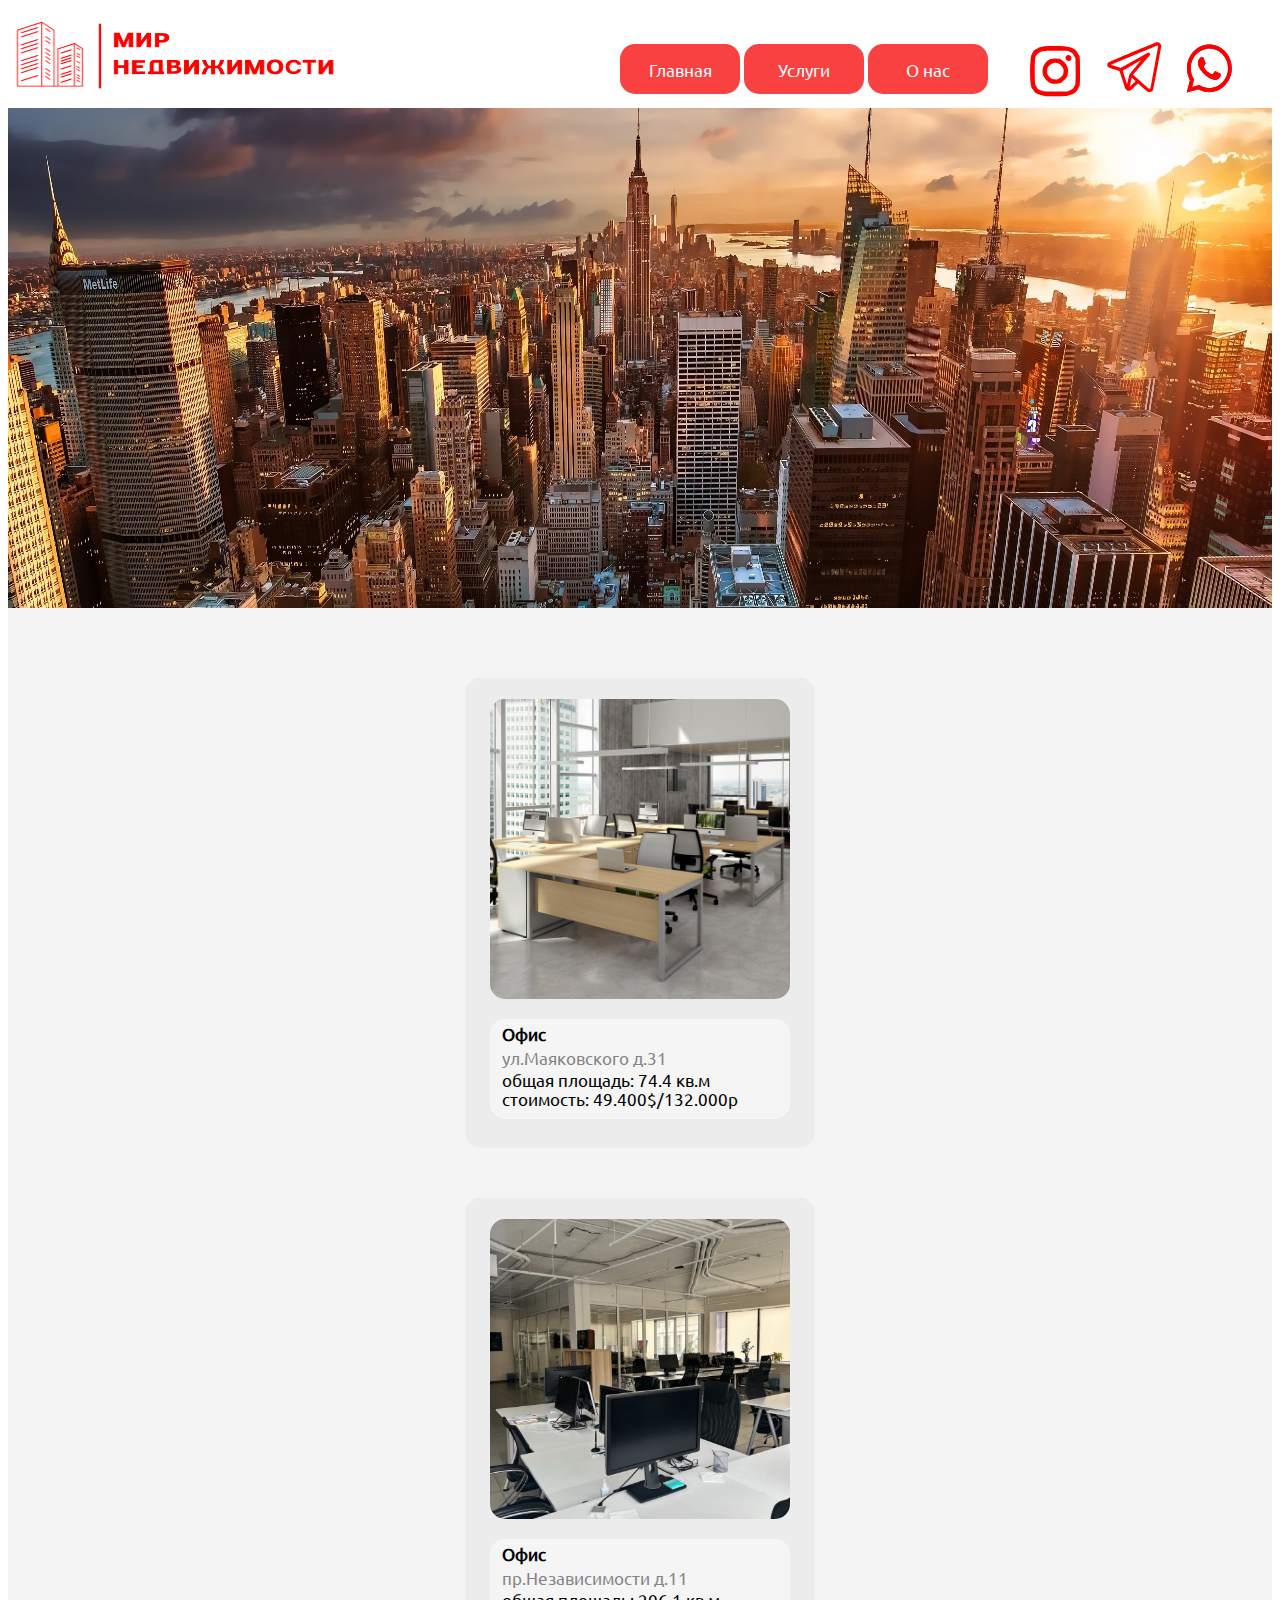
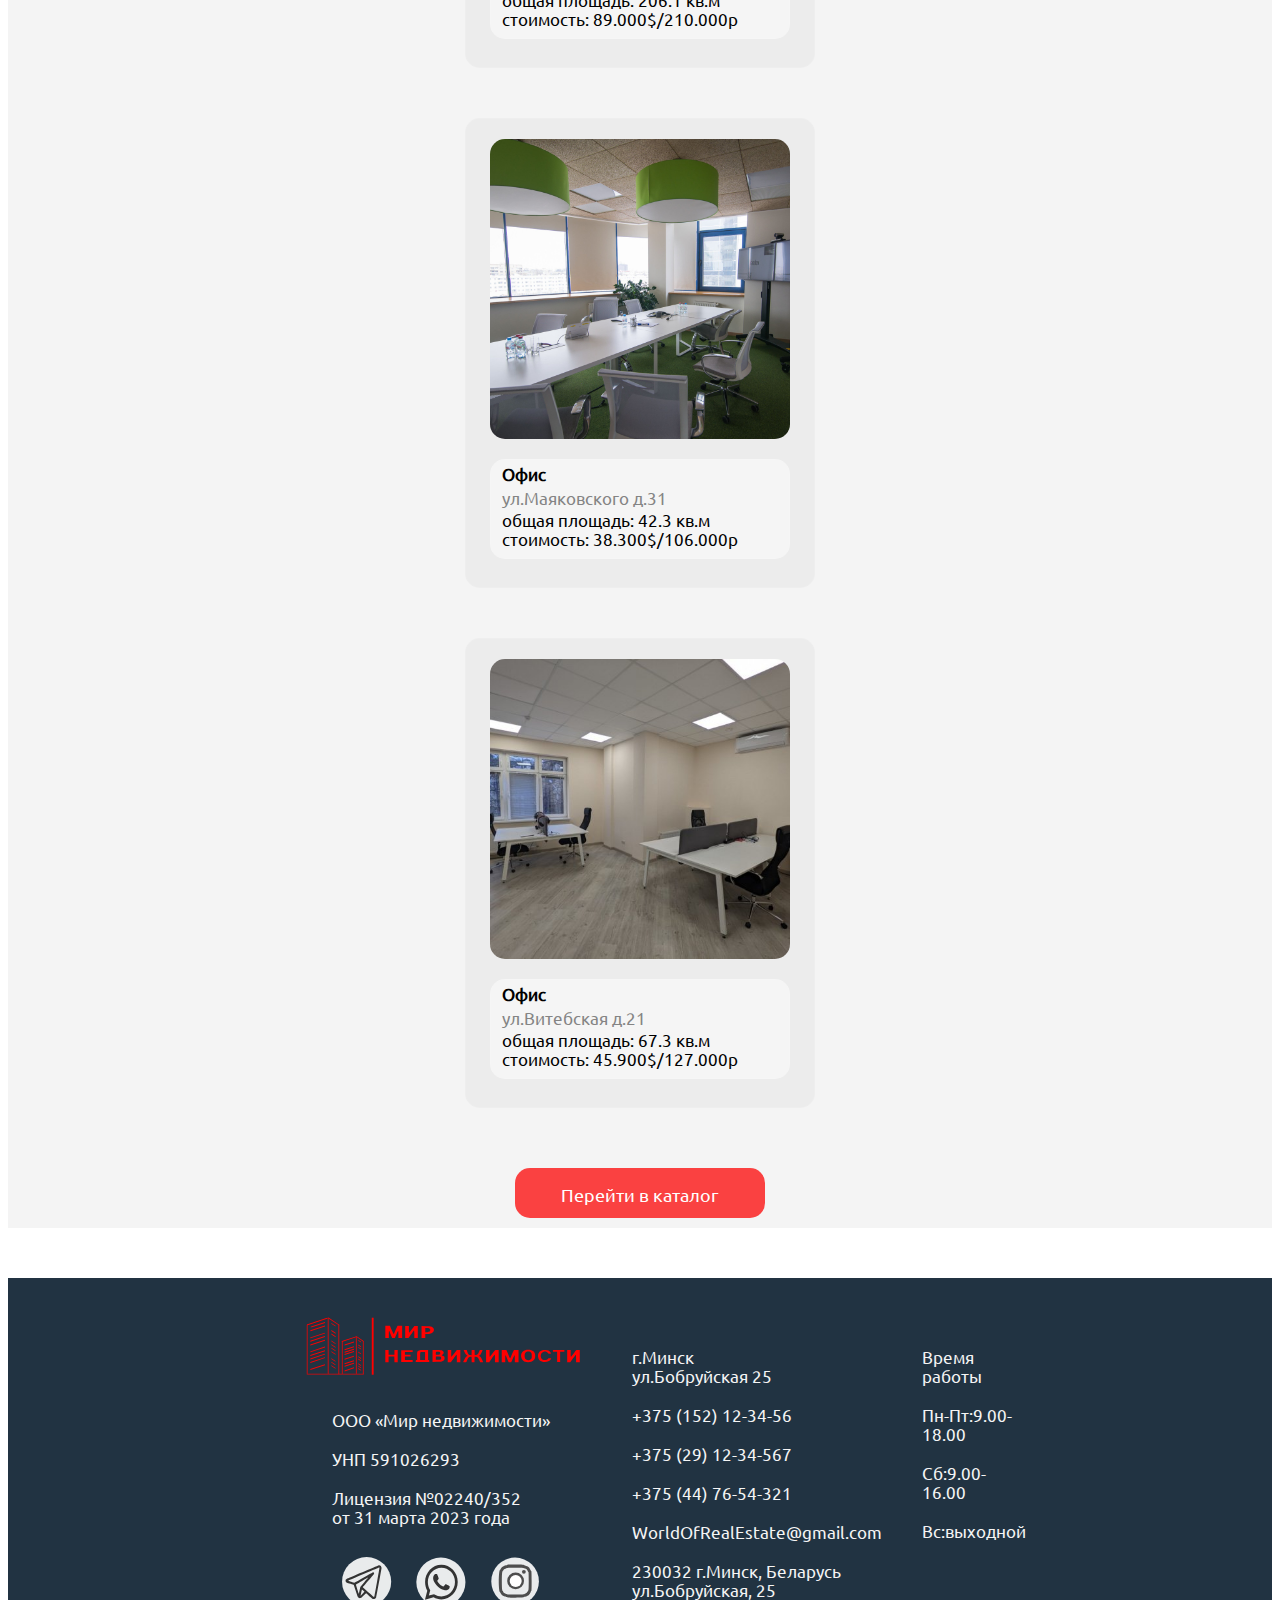
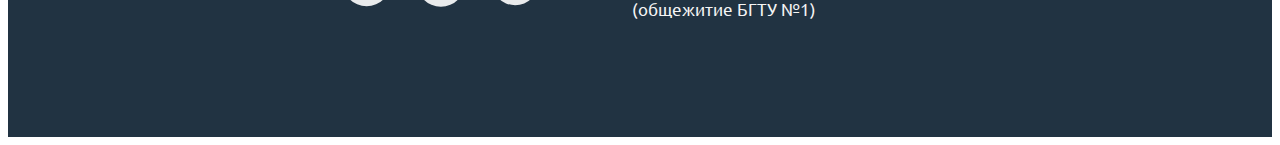
<file: offices.html>
<!DOCTYPE html>
<html lang="en">
<head>
    <meta charset="UTF-8">
    <meta http-equiv="X-UA-Compatible" content="IE=edge">
    <meta name="viewport" content="width=device-width, initial-scale=1.0">
    <title>WorldOfRealEstate</title>
    <link rel="stylesheet" href="css/catalogs.css">
    <link rel="stylesheet" href="css/markup_head_and_foot.css">
    <style>
        @import url(css/adaptBlocks.css) (min-device-width:1061px) and (max-device-width:1680px);
        @import url(css/main_mobile.css) (max-device-width:1060px);
        @import url(css/markup_mobile.css) (max-device-width:910px);
        @media (max-device-width: 1100px){
            .logo{
                width: 200px;
                height: 50px;
            }
            .logo img{
                width: 200px;
                height: 50px;
            }
        }
        @media (min-device-width: 1101px){
            .logo{
                width: 340px;
                height: 90px;
            }
            .logo img{
                width: 340px;
                height: 90px;
            }
        }
    </style>
</head>
<body>
    <header>
        <a class="logo" href="index.html"><img src="material/logotype.svg" alt="logo"></a>
        <nav> 
            <ul id="navi" class="menu">
                <li><a href="index.html"><span id="btn1">Главная</span></a></li>
                <li><a href="services.html"><span id="btn1">Услуги</span></a></li>
                <li><a href="aboutCompany.html"><span id="btn1">О нас</span></a></li>
                <li><a href="https://www.instagram.com"><svg><path
                    d="m 13.986009,4.5184195 c 0,0.2851306 -0.474623,0.02569 -1.425654,0.3040663 C 11.776505,4.8328542 9.8666481,5.7087105 8.3165739,6.4821923 6.1563201,7.5599863 4.933384,8.1984333 3.9540896,9.98698 3.2521497,11.270068 2.7446018,12.685599 2.4993894,12.846309 2.254177,13.007019 1.8285547,15.456551 1.5532739,18.289714 1.2774748,21.122876 1.0524808,26.123549 1.0529992,29.402552 c 5.184e-4,3.279004 0.2125519,8.155256 0.4717616,10.836004 0.2597282,2.680746 0.6848321,5.013634 0.9455971,5.184194 0.2612834,0.17056 1.0503178,1.359814 1.7543314,2.642902 0.9678891,1.764182 1.9601438,2.680228 4.0721847,3.758541 1.5360768,0.784368 3.444379,1.425654 4.240671,1.425654 0.79681,0 1.448464,0.233288 1.448464,0.518419 0,0.33127 4.493141,0.51842 12.442066,0.51842 6.910531,0 12.442067,-0.204777 12.442067,-0.460876 0,-0.252988 0.875092,-0.620548 1.944073,-0.815992 1.069499,-0.195444 2.893817,-0.906715 4.05404,-1.580142 1.160741,-0.673946 2.735181,-2.127075 3.499331,-3.229753 0.76415,-1.10216 1.389364,-2.380583 1.389364,-2.84042 0,-0.460356 0.291352,-0.933674 0.648025,-1.052392 0.498201,-0.165894 0.648023,-3.652784 0.648023,-15.096374 0,-9.327921 -0.19337,-15.018092 -0.518419,-15.249826 C 50.249448,13.757172 49.438122,12.444016 48.732035,11.04221 47.873014,9.3371281 46.701386,8.0203428 45.192266,7.0633405 43.951689,6.2763797 42.021614,5.4780138 40.903383,5.2893091 39.785152,5.100086 40.918106,5.2513053 39.22958,4.7904419 38.967515,4.7189141 33.577598,4 26.428075,4 18.47915,4 13.986009,4.1871495 13.986009,4.5184195 M 12.68996,9.5165009 C 11.834568,9.92346 10.574291,10.54038 9.8899772,10.887202 9.2051444,11.233506 8.3886342,11.983659 8.0755089,12.553921 7.7618651,13.124182 7.2973612,13.74162 7.0428173,13.926177 6.7882734,14.110735 6.3937562,15.393823 6.1666885,16.777484 5.9391023,18.161146 5.7529898,23.725859 5.7529898,29.143343 c 0,5.417483 0.1897415,11.006563 0.4219934,12.420293 0.2317335,1.413211 0.6843137,2.657418 1.0057337,2.764731 0.3214201,0.107312 0.5842587,0.504421 0.5842587,0.882868 0,0.378964 0.7180109,1.29242 1.595177,2.030649 0.8771654,0.738229 2.1602534,1.342187 2.8513064,1.342187 0.691054,0 1.25613,0.233289 1.25613,0.51842 0,0.331788 4.65126,0.518419 12.917457,0.518419 7.10442,0 12.994702,-0.185075 13.090091,-0.411106 0.09487,-0.226031 1.105789,-0.756893 2.246311,-1.179405 1.471275,-0.544858 2.329259,-1.291382 2.953437,-2.569804 0.483684,-0.9907 1.12497,-2.083528 1.425652,-2.427758 0.352526,-0.40385 0.545897,-5.413337 0.545897,-14.12693 0,-7.425322 -0.188187,-13.50068 -0.418884,-13.50068 -0.230178,0 -0.819621,-0.909825 -1.310045,-2.021317 -0.58374,-1.322488 -1.496678,-2.308522 -2.640829,-2.851306 C 41.315008,10.075875 40.445214,9.4210058 40.028313,9.237028 39.666676,9.0774383 39.171589,9.0420723 38.917428,8.9047098 38.624628,8.7464654 34.456837,8.6854748 26.55768,8.7207274 17.048831,8.7632378 13.891138,8.9441662 12.68996,9.5165009 m 24.587347,4.4893951 c -0.641284,0.740303 -0.781928,1.539963 -0.781928,1.735408 0,0.195443 0.0244,1.290459 0.707674,2.086232 1.229161,1.146359 1.965301,1.365389 3.251496,1.176548 0.927834,-0.387119 1.463637,-1.010638 1.67619,-1.3445 0.212033,-0.333862 0.355897,-1.029331 0.360563,-1.750453 0.0042,-0.720603 -0.461394,-1.712339 -1.034766,-2.203283 -0.57389,-0.490942 -1.431746,-0.761175 -1.927354,-0.744068 -0.496128,0.01763 -1.577153,0.236423 -2.218438,0.977244 m -15.807653,3.137588 c -0.855392,0.304312 -2.790384,1.426702 -4.096282,2.73934 -1.30538,1.313156 -2.595995,3.58434 -3.072941,4.801589 -0.476427,1.217767 -0.866279,3.229753 -0.866279,4.471367 0,1.241097 0.352007,3.255157 0.782295,4.474479 0.442212,1.252501 1.852313,3.27641 3.240121,4.649704 1.352039,1.337522 3.25101,2.702002 4.219935,3.031716 0.969445,0.329715 3.112072,0.599812 4.761683,0.599812 1.649611,0 3.604052,-0.22966 4.342799,-0.510643 0.739266,-0.280984 1.708711,-0.806142 2.15507,-1.166444 0.446359,-0.36082 1.733076,-1.550075 2.859602,-2.642903 1.550592,-1.504971 2.239572,-2.735699 2.837309,-5.069104 0.632472,-2.468714 0.676019,-3.628937 0.219292,-5.82859 -0.313644,-1.510675 -1.086608,-3.4112 -1.718561,-4.223563 -0.631435,-0.812364 -1.521561,-1.844018 -1.97777,-2.293488 -0.456209,-0.448951 -1.27272,-1.166444 -1.814469,-1.594139 -0.541748,-0.427697 -1.637686,-1.068981 -2.435015,-1.425654 -0.797329,-0.356155 -2.896928,-0.629362 -4.665775,-0.607069 -1.768848,0.02229 -3.915622,0.289796 -4.771014,0.59359 m 4.147355,3.767873 c -0.285131,0.09487 -1.108381,0.301201 -1.829502,0.458282 -0.721121,0.157081 -2.029094,0.935748 -2.906259,1.730484 -0.877684,0.794219 -1.862163,1.953923 -2.188249,2.576545 -0.326086,0.62314 -0.593072,2.213132 -0.593072,3.533547 0,1.320414 0.266986,2.910406 0.593072,3.533546 0.326086,0.622622 1.406472,1.865792 2.401319,2.761621 1.024915,0.923305 2.63046,1.761071 3.704107,1.932667 1.042023,0.166931 2.743475,0.06895 3.781352,-0.217736 1.037357,-0.286167 2.699928,-1.334411 3.694256,-2.32874 1.192884,-1.192883 1.926446,-2.507594 2.155588,-3.863262 0.190778,-1.130153 0.185595,-2.818127 -0.01244,-3.750764 -0.210478,-0.995365 -1.285162,-2.606613 -2.599874,-3.899551 -1.232802,-1.211547 -2.729577,-2.036885 -3.271226,-2.203283 -0.548433,-0.168481 -1.089973,-0.274098 -1.708295,-0.34829 -0.403644,-0.04883 -0.935644,-0.01045 -1.220775,0.08494"
                    stroke="none"
                    fill="#ff0000"
                    fill-rule="evenodd"
                    style="stroke-width:0.518419" /></svg></a></li>
                <li><a href="https://web.telegram.org/z/"><svg><path style="fill:#ff0000;stroke-width:0.129666" d="m 41.596348,49.988415 c -0.348001,-0.112993 -0.840246,-0.327955 -1.093874,-0.477691 -0.332322,-0.196194 -7.420253,-6.335177 -9.367747,-8.113571 -0.0765,-0.06986 -1.39388,1.160751 -3.369602,3.147648 -3.310095,3.328812 -3.939167,3.835704 -5.125712,4.130184 -1.615986,0.401058 -3.367694,-0.49706 -4.319138,-2.214462 -0.201309,-0.363376 -1.551002,-4.367614 -3.010331,-8.930986 -1.454972,-4.549751 -2.677691,-8.309638 -2.717153,-8.355305 -0.03946,-0.04566 -2.255855,-0.764461 -4.9253195,-1.597323 -5.6045179,-1.748585 -6.40622,-2.11652 -7.05334794,-3.237071 -0.30963996,-0.536166 -0.39174108,-0.82236 -0.39174108,-1.36556 0,-1.277878 0.62074607,-2.189395 1.98883922,-2.920453 C 3.026747,19.61804 48.063768,0.7816017 49.28042,0.36744282 c 2.647052,-0.90107924 4.941962,0.89313698 4.941962,3.86374668 0,1.1295727 -7.617333,42.1226625 -8.020335,43.1618625 -0.37836,0.975658 -1.237244,1.985345 -2.03712,2.394801 -0.72323,0.37022 -1.789616,0.453485 -2.568579,0.200562 z m 1.595275,-3.500171 c 0.175468,-0.219103 0.358504,-0.723486 0.468219,-1.290261 0.09907,-0.511793 1.844195,-9.936856 3.878047,-20.944582 C 50.337563,9.1008419 51.210058,4.1540629 51.129819,3.8882204 51.053451,3.6352058 50.923397,3.5258531 50.664404,3.4968868 50.42665,3.470296 42.490982,6.720015 27.222382,13.09658 14.526958,18.398521 4.0981295,22.783359 4.0472071,22.840666 c -0.076435,0.08602 9.2805619,3.097441 9.5929159,3.087354 0.0542,-0.0017 6.276665,-3.4555 13.827701,-7.674999 7.551034,-4.219497 13.868197,-7.671814 14.038138,-7.671814 1.005322,0 1.595048,0.807281 1.525346,2.088059 -0.01398,0.257007 -2.161006,2.825211 -8.456246,10.115121 -4.640625,5.373861 -8.4375,9.808307 -8.4375,9.854323 0,0.137338 15.265311,13.554657 15.809251,13.895411 0.645844,0.404592 0.891294,0.395547 1.24481,-0.04588 z m -17.484512,-4.38099 c 1.563231,-1.571699 2.828437,-2.899916 2.811568,-2.951593 -0.04475,-0.13709 -3.716673,-3.363132 -3.762772,-3.305858 -0.02142,0.02661 -0.480869,2.025629 -1.020993,4.44225 -0.540125,2.416622 -1.007021,4.477564 -1.037548,4.579873 -0.03052,0.102309 -0.0053,0.165078 0.056,0.139487 0.06132,-0.02559 1.390512,-1.332462 2.953742,-2.904159 z m -4.462939,-4.744439 c 0.572704,-2.570059 1.107948,-4.842454 1.189432,-5.049768 0.08148,-0.207315 2.738165,-3.418519 5.903735,-7.136009 3.165569,-3.717489 5.75558,-6.789782 5.75558,-6.827315 0,-0.03753 -4.124068,2.232128 -9.164594,5.043694 -8.486599,4.733759 -9.161045,5.135407 -9.116606,5.429153 0.09603,0.634762 4.233918,13.413728 4.311412,13.314851 0.04387,-0.05598 0.548339,-2.204548 1.121041,-4.774606 z"/></svg></a></li>
                <li>   
                    <a href="https://www.whatsapp.com/"><svg>
                        <path fill-rule="evenodd" clip-rule="evenodd" d="M 40.220298,9.5226226 C 35.990061,5.0267558 30.364244,2.5497028 24.370826,2.5470676 c -12.350053,0 -22.4012006,10.6696154 -22.4061654,23.7835074 -0.00167,4.192097 1.0299536,8.284272 2.990783,11.891321 L 1.7767162,50.547068 13.654538,47.239485 c 3.272834,1.895227 6.957468,2.893928 10.707165,2.89513 h 0.0094 c 12.348638,0 22.400938,-10.670554 22.405606,-23.784971 0.0024,-6.355712 -2.325969,-12.331402 -6.556416,-16.8270214 z M 24.370826,46.117739 h -0.0077 c -3.341582,-0.0015 -6.6188,-0.954859 -9.47849,-2.755719 L 14.204879,42.933426 7.1563736,44.896295 9.0377491,37.601115 8.5947613,36.853159 C 6.7305426,33.705483 5.7461251,30.067427 5.7477798,26.332076 5.751637,15.432099 14.106084,6.5642589 24.378252,6.5642589 c 4.974277,0.00178 9.650189,2.0607116 13.166157,5.7975641 3.515968,3.736852 5.45114,8.703781 5.449443,13.986319 -0.0044,10.900804 -8.358283,19.769597 -18.623026,19.769597 z M 34.585923,31.311318 c -0.559675,-0.297666 -3.312295,-1.734946 -3.825649,-1.93359 -0.512788,-0.198344 -0.8864,-0.297065 -1.259305,0.297666 -0.3734,0.594731 -1.446075,1.93359 -1.77287,2.329977 -0.326725,0.396688 -0.652955,0.446537 -1.212913,0.148871 -0.559958,-0.297366 -2.363733,-0.925205 -4.502294,-2.949933 -1.664175,-1.575866 -2.787698,-3.522068 -3.114423,-4.116799 -0.326229,-0.595332 -0.0028,-0.885941 0.24561,-1.212885 0.606067,-0.798931 1.212912,-1.636525 1.399471,-2.032912 0.186841,-0.396688 0.09328,-0.743827 -0.04689,-1.041193 -0.139671,-0.297365 -1.259305,-3.222675 -1.725701,-4.413038 -0.454868,-1.158382 -0.916031,-1.001929 -1.25987,-1.020097 -0.326229,-0.01727 -0.699629,-0.0208 -1.073029,-0.0208 -0.373117,0 -0.979679,0.148571 -1.493032,0.743827 -0.513001,0.595032 -1.959147,2.032611 -1.959147,4.957921 0,2.925309 2.006104,5.751296 2.285942,6.147983 0.279838,0.396688 3.947853,6.39963 9.56377,8.973596 1.335681,0.612899 2.378371,0.978281 3.191647,1.252148 1.341269,0.452393 2.561394,0.388505 3.526223,0.235581 1.075716,-0.170792 3.312012,-1.437881 3.778974,-2.825987 0.466396,-1.388407 0.466396,-2.578095 0.326159,-2.826287 -0.139601,-0.247818 -0.513,-0.396388 -1.072676,-0.694054 z" fill="#b30526"style="stroke-width:0.0728641" />
                        <path style="fill:#ff0000;stroke-width:0.0491681" d="m 1.8404789,50.407413 c 0.014464,-0.05268 0.7267496,-2.815084 1.5828581,-6.138677 L 4.9798978,38.225839 4.8488276,37.971936 C 3.0880851,34.561109 2.1724268,31.114242 2.0159588,27.308001 1.811271,22.328763 3.1124618,17.402046 5.7443924,13.190983 7.3622891,10.602365 9.6117999,8.2229718 12.073697,6.4962367 16.449794,3.4269136 21.774789,2.0832241 26.984934,2.7335904 c 5.059585,0.6315723 9.617948,2.9906909 13.2363,6.8502665 1.782899,1.9017601 3.100329,3.8461491 4.202436,6.2023581 2.128451,4.550445 2.810752,9.596113 1.984883,14.678371 -1.203597,7.406727 -5.802351,13.883515 -12.234984,17.231494 -2.513208,1.308043 -5.183387,2.08429 -8.045558,2.338923 -0.804143,0.07154 -2.734604,0.0706 -3.522907,-0.0017 -2.913285,-0.267251 -5.559956,-1.040302 -8.102804,-2.366701 -0.450426,-0.23495 -0.845892,-0.427183 -0.878814,-0.427183 -0.03292,0 -2.642201,0.718525 -5.7983976,1.596721 -3.1561957,0.878196 -5.7998209,1.612549 -5.8747223,1.631895 -0.1181598,0.03052 -0.1327039,0.0225 -0.1098872,-0.0606 z M 26.616439,46.000712 c 3.941497,-0.560758 7.267392,-2.166695 10.187407,-4.919077 2.213696,-2.086611 4.015905,-4.893782 5.049092,-7.864607 0.525642,-1.511435 0.826639,-2.839214 1.040229,-4.58873 0.122597,-1.004204 0.122535,-3.600489 -9.6e-5,-4.621038 -0.460929,-3.835285 -1.80275,-7.20378 -4.039153,-10.139811 -0.52855,-0.6939 -1.600218,-1.870356 -2.254234,-2.474655 C 33.59524,8.616744 29.94991,6.9842873 25.921265,6.6107703 25.060195,6.5309359 22.840891,6.5757322 22.057625,6.6887572 17.095822,7.4047441 12.806477,9.9782941 9.7392097,14.079644 7.5988149,16.941642 6.2790371,20.344301 5.83938,24.134211 c -0.1192176,1.027675 -0.1188099,3.377818 7.65e-4,4.417916 0.3734208,3.248085 1.2441746,5.787109 3.0215274,8.810442 l 0.1492637,0.253903 -0.9339216,3.619338 c -0.513657,1.990636 -0.922052,3.631999 -0.9075453,3.647474 0.014509,0.01548 1.6013186,-0.410503 3.5262468,-0.946617 l 3.49987,-0.974751 0.681851,0.421636 c 2.423097,1.49837 5.003627,2.384034 7.822879,2.684893 0.685687,0.07317 3.235719,0.02907 3.916122,-0.06773 z"/>
                        <path style="fill:#ff0000;stroke-width:0.0491681"d="M 29.270063,37.685958 C 28.313237,37.557849 26.180316,36.795004 24.524522,35.988703 21.737089,34.631342 18.899097,32.122677 16.473558,28.871992 15.846191,28.0312 14.81593,26.488868 14.479044,25.886143 13.127361,23.467842 12.717572,21.28459 13.227724,19.21942 c 0.290173,-1.174666 0.797412,-2.079364 1.734333,-3.093315 0.61494,-0.6655 1.065385,-0.809556 2.31324,-0.739798 0.864982,0.04836 0.943941,0.08075 1.21286,0.497672 0.112317,0.174129 1.574606,3.818881 2.052189,5.115073 0.123807,0.336021 0.111705,0.539924 -0.05171,0.8713 -0.149209,0.302561 -0.700891,1.109252 -1.305117,1.908395 -0.418012,0.552858 -0.492608,0.742178 -0.414437,1.051835 0.05894,0.233502 0.913585,1.631214 1.405881,2.299235 1.034429,1.403668 2.117445,2.478432 3.477497,3.450999 0.714871,0.511202 1.349688,0.877674 2.341727,1.351853 1.187749,0.567726 1.313369,0.568699 1.802946,0.01397 0.346389,-0.392486 1.175505,-1.464461 1.55839,-2.014866 0.641966,-0.922837 0.687615,-0.918823 3.016899,0.265259 1.667232,0.847533 2.930147,1.518975 3.10073,1.648539 0.204889,0.155619 0.266278,0.421646 0.231335,1.002477 -0.05264,0.875059 -0.332069,1.969616 -0.621566,2.43478 -0.510457,0.820202 -1.790149,1.765306 -2.955039,2.182416 -0.682796,0.244488 -1.949552,0.342322 -2.857814,0.220715 z"/>
                    </svg></a>
                </li> 
            </ul>
            <input type="checkbox" id="menu-toggle">
            <label class="menu-icon">&#9776;</label>
        </nav>
    </header>
    <div class="image_on_fon">
        <img src="material/head.jpg" alt="town">
    </div>
    <main>
        <div class="offers">
            <div class="block">
                <img src="material/offers/office1.png" alt="">
                <div>
                    <ul>
                        <li><h4>Офис</h4></li>
                        <li>ул.Маяковского д.31</li>
                        <li>общая площадь: 74.4 кв.м</li>
                        <li>стоимость: 49.400$/132.000р</li>
                    </ul>
                </div>
                <p class="hidden">
                    — офис содержит 4 помещения<br>
                            — расположен на 3 этаже<br>
                            — в здании имеется лифт<br>
                            По вопросам обращаться: aleshka228@gmail.com<br>
                            +375 29 98 76 543
                    
                </p>
            </div>
            <div class="block">
                <img src="material/offers/office2.jpg" alt="">
                <div>
                    <ul>
                        <li><h4>Офис</h4></li>
                        <li>пр.Независимости д.11</li>
                        <li>общая площадь: 206.1 кв.м</li>
                        <li>стоимость: 89.000$/210.000р</li>
                    </ul>
                </div>
                <p class="hidden">
                    Дополнительная информация:<br>
                    Аккуратный участок в 12км от Минска 
                    
                </p>
            </div>
            <div class="block">
                <img src="material/offers/office3.jpg" alt="">
                <div>
                    <ul>
                        <li><h4>Офис</h4></li>
                        <li>ул.Маяковского д.31</li>
                        <li>общая площадь: 42.3 кв.м</li>
                        <li>стоимость: 38.300$/106.000р</li>
                    </ul>
                </div>
                <p class="hidden">
                    — офис содержит 4 помещения<br>
                            — расположен на 3 этаже<br>
                            — в здании имеется лифт<br>
                            По вопросам обращаться: aleshka228@gmail.com<br>
                            +375 29 98 76 543
                    
                </p>
            </div>
            <div class="block">
                <img src="material/offers/office4.jpg" alt="">
                <div>
                    <ul>
                        <li><h4>Офис</h4></li>
                        <li>ул.Витебская д.21</li>
                        <li>общая площадь: 67.3 кв.м</li>
                        <li>стоимость: 45.900$/127.000р</li>
                    </ul>
                </div>
                <p class="hidden">
                    — офис содержит 4 помещения<br>
                            — расположен на 3 этаже<br>
                            — в здании имеется лифт<br>
                            По вопросам обращаться: aleshka228@gmail.com<br>
                            +375 29 98 76 543
                    
                </p>
            </div>
        </div>
        <button id="btn1" type="button" onclick="openPopup()">
            Перейти в каталог
        </button>
        <div id="popup">
            <div id="close_btn" onclick="closePopup()">&#10006;</div>
            <p>Выберите раздел, в который вы хотели бы перейти:</p>
            <div class="container">
                <button id="btn1" onclick="document.location='houses.html'">Дома и участки</button>
                <button id="btn1" onclick="document.location='flats.html'">Квартиры</button>
                <button id="btn1" onclick="document.location='offices.html'">Офисы и склады</button>
            </div>
        </div>
        
    </main>
    <footer>
        <div class="flex">
            <div>
                <div>
                    <a href="index.html">
                        <img id="logo" src="material/logo2.svg" alt="">
                    </a>
                </div>
                <div>
                    <ol class="list_info">
                        <li>ООО «Мир недвижимости»</li>
                        <li>УНП 591026293</li>
                        <li>Лицензия №02240/352<br>от 31 марта 2023 года</li>
                    </ol>
                    <ul class="list_mesend">
                        <li><img src="material/telegram_black.svg" alt=""></li>
                        <li><img src="material/whatsapp_black.svg" alt=""></li>
                        <li><img src="material/inst_black.svg" alt=""></li>
                    </ul>
                </div>
            </div>
            <div>
                <ul class="list_info" id="tel">
                    <li>г.Минск<br>ул.Бобруйская 25</li>
                    <li>+375 (152) 12-34-56</li>
                    <li>+375 (29) 12-34-567</li>
                    <li>+375 (44) 76-54-321</li>
                    <li>WorldOfRealEstate@gmail.com</li>
                    <li>230032 г.Минск, Беларусь<br>ул.Бобруйская, 25<br>(общежитие БГТУ №1)</li>
                </ul>
            </div>
            <div>
                <ul class="list_info">
                    <li>Время работы</li>
                    <li>Пн-Пт:9.00-18.00</li>
                    <li>Сб:9.00-16.00</li>
                    <li>Вс:выходной</li>
                </ul>
            </div>
        </div>
    </footer>

    <script type="text/javascript" src="JavaScript/scripts.js"></script>
</body>
</html>
</file>
<file: css/main_page.css>
main {
  background-color: rgba(234, 234, 234, 0.5019607843);
  display: flex;
  justify-content: center;
  flex-direction: column;
  align-items: center;
  width: 70%;
  margin-right: auto;
  margin-left: auto;
}
main > div {
  margin: 50px 0 50px 0;
}
main div.to_center {
  margin-top: 30px;
}
main div.to_center #btn2 {
  background-color: #ececec;
  width: 200px;
  height: 100px;
  border: none;
  border-radius: 15px;
  margin: 30px 30px 20px 30px;
}
main div.to_center #btn2 p {
  font-family: "Ubuntu";
  font-style: normal;
  font-weight: 400;
  font-size: 15px;
  line-height: 15px;
  color: #848484;
}
main div.to_center #btn2 p:first-child {
  font-family: "Ubuntu";
  font-style: normal;
  font-weight: 400;
  font-size: 20px;
  line-height: 20px;
  color: black;
}
main div.to_center #btn2:hover {
  background-color: #dedbdb;
  box-shadow: 0 0 40px 10px rgb(180, 180, 180);
}
main h2 {
  text-align: center;
  margin: 40px 0 30px 0;
}
main div.offers {
  width: 90%;
  display: flex;
  flex-direction: row;
  margin: 20px 0 50px 0;
  justify-content: space-between;
}
main div.offers div {
  display: flex;
  align-items: center;
  flex-direction: column;
  width: 350px;
  height: 470px;
  background: #ececec;
  border: 1px solid rgba(255, 255, 255, 0.1);
  border-radius: 15px;
}
main div.offers div img {
  width: 300px;
  height: 300px;
  margin: 20px 20px 10px 20px;
  border-radius: 15px;
}
main div.offers div div {
  background-color: #f5f5f5;
  width: 300px;
  height: 100px;
  margin: 10px 20px 20px 20px;
}
main div.offers div div h4 {
  margin: 5px 0 5px 0;
}
main div.offers div div p {
  margin: 2.5px 0 2.5px 0;
  float: left;
}
main div.offers div div ul {
  position: relative;
  right: 40px;
  margin: 0 0 0 0;
}
main div.offers div div ul li:nth-child(2) {
  margin: 2.5px 0 2.5px 0;
  color: #848484;
}
main div.offers div div ul li {
  list-style-type: none;
}
main div.offers div .hidden {
  display: none;
  color: #848484;
  padding: 0 15px 0 15px;
}
main div.offers > div:hover {
  box-shadow: 0 0 40px 10px rgb(180, 180, 180);
}
main button#btn1 {
  width: 250px;
  font-size: large;
  margin: 10px 0 10px 0;
}
main #popup {
  display: none;
  position: relative;
  bottom: 20%;
  width: 40%;
  background-color: #ececec;
  height: 30%;
  border-radius: 15px;
}
main #popup #close_btn {
  display: block;
  height: 15px;
  width: 15px;
  margin: 2% 5% 0 0;
  cursor: pointer;
  position: relative;
  left: 95%;
}
main #popup p {
  display: block;
  width: 100%;
  text-align: center;
  float: right;
}
main #popup .container {
  display: flex;
  justify-content: center;
  flex-direction: row;
  width: 95%;
  margin: 1% 2% 1% 2%;
}
main #popup .container button {
  padding: 0 0 0 0;
  margin: 1% 1% 1% 1%;
  width: 30%;
}
main div.aboutCompany {
  display: flex;
  flex-direction: row;
  align-items: center;
  justify-content: space-between;
}
main div.aboutCompany div {
  display: flex;
  flex-direction: column;
  align-self: flex-start;
  margin-left: 10%;
}
main div.aboutCompany div p {
  width: 80%;
  font-size: 20px;
  float: right;
}
main div.aboutCompany img {
  width: 40%;
  height: 40%;
  margin-right: 10%;
}
main div.map {
  display: flex;
  flex-direction: row;
  align-items: center;
  justify-content: space-between;
  width: 90%;
}
main div.map img, main div.map #map {
  width: 60%;
  height: 90%;
}
main div.map div {
  display: flex;
  flex-direction: column;
  align-self: flex-start;
}
main div.map div h2 {
  text-align: center;
}
main div.map div ul {
  position: relative;
  right: 40px;
  bottom: 20px;
}
main div.map div ul li {
  list-style-type: none;
}
</file>
<file: css/markup_head_and_foot.css>
@font-face {
  font-family: "Ubuntu";
  src: url("fonts/Ubuntu/ubuntu.woff");
}
* {
  box-sizing: border-box;
  font-family: "Ubuntu";
}

body {
  font-size: 17px;
  overflow-x: hidden;
}

#btn1 {
  display: block;
  background-color: #FA4141;
  width: 120px;
  height: 50px;
  border-radius: 15px;
  color: white;
  border: none;
  text-align: center;
  padding-top: 17px;
  padding-bottom: 17px;
  margin: 0 20px 0 20px;
}

#btn1:hover {
  background-color: #fb1717;
}

#btn1:active {
  background-color: #d32626;
}

a {
  text-decoration: none;
}

header {
  display: flex;
  flex-direction: row;
  justify-content: flex-end;
  align-items: center;
  height: 100px;
}
header a.logo {
  display: block;
  margin-right: auto;
}
header svg {
  width: 55px;
  height: 55px;
}
header svg path {
  width: 55px;
  height: 55px;
}
header label, header input[type=checkbox] {
  display: none;
}
header ul#navi {
  margin: 0 0 0 0;
  float: right;
}
header ul#navi li:nth-child(7) {
  display: none;
}
header ul#navi input {
  opacity: 0;
}
header ul#navi li {
  position: relative;
  right: 20px;
  list-style-type: none;
  display: inline-block;
}
header ul#navi li a {
  display: inline-block;
  width: 120px;
}
header ul#navi li:nth-child(3) {
  margin-right: 50px;
}
header ul#navi li:nth-child(n+4) {
  width: 60px;
  margin: 0 7px 0 7px;
  position: relative;
  top: 20px;
}
header ul#navi li:nth-child(n+4) a {
  width: 60px;
}

div.image_on_fon {
  height: 500px;
}
div.image_on_fon img {
  width: 100%;
  height: 500px;
}

footer {
  background-color: #213342;
  width: 100%;
  height: 27em;
  border: 10px;
  color: whitesmoke;
}
footer div.flex {
  margin: auto;
  width: 55%;
  display: flex;
  flex-direction: row;
  justify-content: space-between;
}
footer div.flex img#logo {
  width: 300px;
  height: 80px;
  margin-top: 30px;
}
footer div.flex ul.list_info {
  margin-top: 70px;
}
footer div.flex ul.list_info li {
  list-style-type: none;
  display: block;
  margin: 20px 0 20px 0;
}
footer div.flex ol.list_info {
  margin-top: 20px;
}
footer div.flex ol.list_info li {
  list-style-type: none;
  display: block;
  margin: 20px 0 20px 0;
}
footer div.flex ul.list_mesend li {
  list-style-type: none;
  display: inline-block;
  margin: 10px 10px 10px 10px;
}
footer div.flex ul.list_mesend li img {
  width: 50px;
  height: 50px;
}
</file>
<file: css/aboutCompany.css>
main {
  background-color: rgba(234, 234, 234, 0.5019607843);
  display: flex;
  justify-content: center;
  flex-direction: column;
  align-items: center;
  width: 70%;
  margin-right: auto;
  margin-left: auto;
}
main div#text {
  width: 80%;
  display: flex;
  flex-direction: row;
  justify-content: center;
}
main div#text div {
  width: 35%;
  margin: 40px 20px 40px 20px;
}
main div#text div h2 {
  margin: 30px 0 30px 0;
}
main div#text div p {
  margin: 10px 0 30px 0;
}
main div#text div {
  width: 45%;
}
main div#text div img {
  margin: 30px 0 20px 20px;
  width: 80%;
  height: 80%;
}
main div#list {
  width: 50%;
}
main div#list h4 {
  text-align: center;
}
main div#list ul li {
  width: 60%;
  margin-top: 5px;
}

@media (max-device-width: 1060px) {
  main {
    background-color: rgba(234, 234, 234, 0.5019607843);
    display: flex;
    justify-content: center;
    flex-direction: column;
    align-items: center;
    width: 100%;
    margin-right: auto;
    margin-left: auto;
  }
  main div#text {
    width: 95%;
    display: flex;
    flex-direction: column;
    justify-content: center;
    align-content: center;
  }
  main div#text div {
    width: 80%;
    margin: 0 20px 40px 20px;
  }
  main div#text div h2 {
    margin: 30px 0 30px 0;
  }
  main div#text div p {
    margin: 10px 0 30px 0;
  }
  main div#text div {
    width: 80%;
  }
  main div#text div img {
    margin: 10px 0 20px 20px;
    width: 80%;
    height: 80%;
  }
  main div#list {
    width: 80%;
  }
  main div#list h4 {
    text-align: center;
  }
  main div#list ul li {
    width: 80%;
    margin-top: 5px;
  }
}
</file>
<file: css/catalog_buy.css>
main {
  background-color: rgba(234, 234, 234, 0.5019607843);
  display: flex;
  justify-content: center;
  flex-direction: column;
  align-items: center;
  width: 70%;
  margin-right: auto;
  margin-left: auto;
}
main h2 {
  margin-top: 5%;
}
main div.container {
  display: flex;
  flex-direction: column;
  align-items: center;
}
main div.container h2, main div.container h3 {
  text-align: center;
}
main div.container div.offers {
  width: 90%;
  display: flex;
  flex-direction: row;
  margin: 20px 0 50px 0;
  justify-content: space-between;
}
main div.container div.offers div {
  display: flex;
  align-items: center;
  flex-direction: column;
  width: 350px;
  height: 470px;
  background: #ececec;
  border: 1px solid rgba(255, 255, 255, 0.1);
  border-radius: 15px;
  margin: 0 20px 0 20px;
}
main div.container div.offers div img {
  width: 300px;
  height: 300px;
  margin: 20px 20px 10px 20px;
  border-radius: 15px;
}
main div.container div.offers div div {
  background-color: #f5f5f5;
  width: 300px;
  height: 100px;
  margin: 10px 20px 20px 20px;
}
main div.container div.offers div div h4 {
  margin: 5px 0 5px 0;
}
main div.container div.offers div div p {
  margin: 2.5px 0 2.5px 0;
  float: left;
}
main div.container div.offers div div ul {
  position: relative;
  right: 40px;
  margin: 0 0 0 0;
}
main div.container div.offers div div ul li:nth-child(2) {
  margin: 2.5px 0 2.5px 0;
  color: #848484;
}
main div.container div.offers div div ul li {
  list-style-type: none;
}
main div.container div.offers div .hidden {
  display: none;
  color: #848484;
  padding: 0 15px 0 15px;
}
main div.container div.offers > div:hover {
  box-shadow: 0 0 40px 10px rgb(180, 180, 180);
}
main div.container button#btn1 {
  width: 250px;
  font-size: large;
  margin: 10px 0 10px 0;
}
main div.container #popup {
  display: none;
  position: relative;
  bottom: 20%;
  width: 45%;
  background-color: #ececec;
  height: 30%;
  border-radius: 15px;
}
main div.container #popup #close_btn {
  display: block;
  height: 15px;
  width: 15px;
  margin: 2% 5% 0 0;
  cursor: pointer;
  position: relative;
  left: 95%;
}
main div.container #popup p {
  display: block;
  width: 100%;
  text-align: center;
  float: right;
}
main div.container #popup .cont {
  display: flex;
  justify-content: center;
  flex-direction: row;
  width: 510px;
  margin: 1% 2% 1% 2%;
}
main div.container #popup .cont button {
  margin: 1% 1% 1% 1%;
  width: 200px;
}
</file>
<file: css/catalog_sell.css>
main {
  background-color: rgba(234, 234, 234, 0.5019607843);
  display: flex;
  justify-content: center;
  flex-direction: column;
  align-items: center;
  width: 70%;
  margin-right: auto;
  margin-left: auto;
}
main div.flex-cont {
  margin: 50px 0 30px 0;
  width: 90%;
  display: flex;
  flex-direction: column;
  align-items: center;
}
main div.flex-cont .offers {
  display: flex;
  flex-direction: row;
  flex-wrap: wrap;
  justify-content: flex-start;
  align-items: flex-start;
}
main div.flex-cont .offers > div:hover {
  box-shadow: 0 0 40px 10px rgb(180, 180, 180);
}
main div.flex-cont .offers div {
  padding: 15px 15px 15px 15px;
  width: 360px;
  height: 300px;
  background: #ececec;
  border: 1px solid rgba(255, 255, 255, 0.1);
  border-radius: 15px;
  margin: 20px auto 20px auto;
}
main div.flex-cont .offers div h4 {
  margin: 5px 0 5px 0;
}
main div.flex-cont .offers div p {
  margin: 2.5px 0 2.5px 0;
  float: left;
}
main div.flex-cont .offers div ul {
  position: relative;
  right: 40px;
  margin: 0 0 0 0;
}
main div.flex-cont .offers div ul li:nth-child(2) {
  margin: 5px 0 5px 0;
  color: #848484;
}
main div.flex-cont .offers div ul li {
  list-style-type: none;
}
main .form {
  margin: 80px 0 80px 0;
  background: #ececec;
  padding: 15px 15px 15px 15px;
  border-radius: 15px;
  width: 50%;
}
main .form #form p {
  display: block;
}
main .form #form p input {
  display: block;
  width: 200px;
  border: 1px solid rgb(179, 179, 179);
  border-radius: 5px;
}
main .form #form p textarea {
  width: 200px;
  border: 1px solid grey;
  border-radius: 5px;
}
main .form #form p input:focus, main .form #form p textarea:focus {
  outline: none;
  border-color: red;
}
main .form #form input[type=submit] {
  display: block;
  background-color: #FA4141;
  width: 80px;
  height: 30px;
  border-radius: 5px;
  color: white;
  border: none;
  text-align: center;
}
main .form #form input[type=submit]:hover {
  background-color: #fb1717;
}
main .form #form input[type=submit]:active {
  background-color: #d32626;
}
</file>
<file: css/catalogs.css>
main {
  background-color: rgba(234, 234, 234, 0.5019607843);
  display: flex;
  justify-content: center;
  flex-direction: column;
  align-items: center;
  width: 70%;
  margin-right: auto;
  margin-left: auto;
}
main .offers {
  width: 90%;
  display: flex;
  flex-direction: row;
  flex-wrap: wrap;
  margin: 20px 0 50px 0;
  justify-content: space-between;
}
main .offers div {
  display: flex;
  align-items: center;
  flex-direction: column;
  width: 350px;
  height: 470px;
  background: #ececec;
  border: 1px solid rgba(255, 255, 255, 0.1);
  border-radius: 15px;
  margin-top: 50px;
}
main .offers div img {
  width: 300px;
  height: 300px;
  margin: 20px 20px 10px 20px;
  border-radius: 15px;
}
main .offers div div {
  background-color: #f5f5f5;
  width: 300px;
  height: 100px;
  margin: 10px 20px 20px 20px;
}
main .offers div div h4 {
  margin: 5px 0 5px 0;
}
main .offers div div p {
  margin: 2.5px 0 2.5px 0;
  float: left;
}
main .offers div div ul {
  position: relative;
  right: 40px;
  margin: 0 0 0 0;
}
main .offers div div ul li:nth-child(2) {
  margin: 2.5px 0 2.5px 0;
  color: #848484;
}
main .offers div div ul li {
  list-style-type: none;
}
main .offers div .hidden {
  display: none;
  color: #848484;
  padding: 0 15px 0 15px;
}
main .offers > div:hover {
  box-shadow: 0 0 40px 10px rgb(180, 180, 180);
}
main button#btn1 {
  width: 250px;
  font-size: large;
  margin: 10px 0 10px 0;
}
main #popup {
  display: none;
  position: relative;
  bottom: 20%;
  width: 40%;
  background-color: #ececec;
  height: 30%;
  border-radius: 15px;
}
main #popup #close_btn {
  display: block;
  height: 15px;
  width: 15px;
  margin: 2% 5% 0 0;
  cursor: pointer;
  position: relative;
  left: 95%;
}
main #popup p {
  display: block;
  width: 100%;
  text-align: center;
  float: right;
}
main #popup .container {
  display: flex;
  justify-content: center;
  flex-direction: row;
  width: 510px;
  margin: 1% 2% 1% 2%;
}
main #popup .container button {
  margin: 1% 1% 1% 1%;
  width: 200px;
  margin-bottom: 60px;
}

footer {
  margin-top: 50px;
}
</file>
